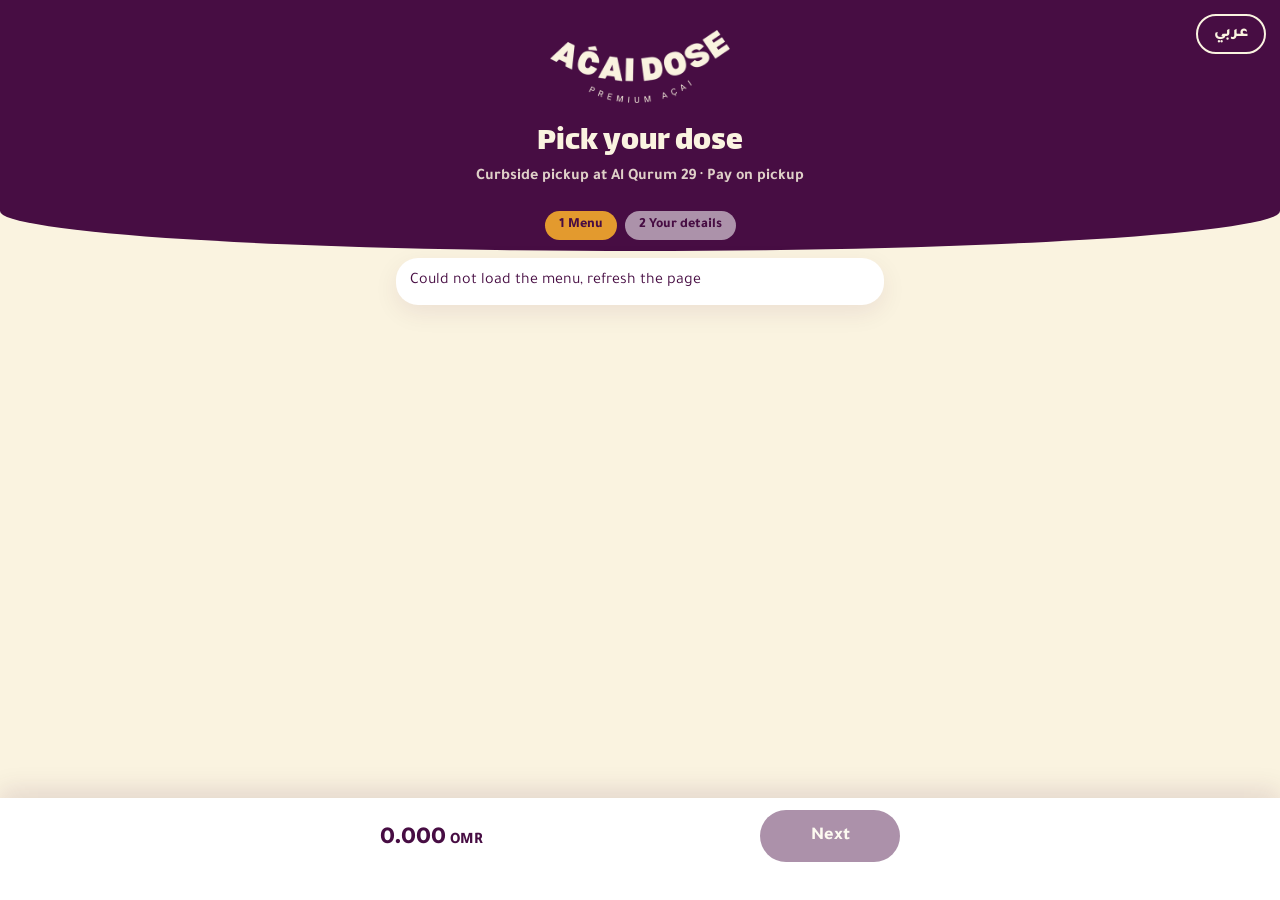
<file: index.html>
<!doctype html>
<html lang="ar" dir="rtl">
<head>
<meta charset="utf-8">
<meta name="viewport" content="width=device-width, initial-scale=1, viewport-fit=cover">
<title>أساي دوز Açaí Dose | اطلب أساي سموذي واستلم من سيارتك – القرم، مسقط</title>
<meta name="description" content="أساي دوز في القرم ٢٩، مسقط: أساي سموذي، سجنتشر، ومع الفول السوداني. اطلب من الموقع واستلم من سيارتك، والدفع عند الاستلام. Order premium açaí online in Al Qurum, Muscat and pick it up from your car.">
<link rel="canonical" href="https://order.acaiee.com/">
<meta name="robots" content="index, follow">
<meta property="og:type" content="website">
<meta property="og:site_name" content="Açaí Dose">
<meta property="og:title" content="أساي دوز | اطلب واستلم من سيارتك">
<meta property="og:description" content="أساي سموذي في القرم ٢٩، مسقط. اطلب من الموقع واستلم من سيارتك.">
<meta property="og:url" content="https://order.acaiee.com/">
<meta property="og:image" content="https://order.acaiee.com/assets/og-image.jpg">
<meta property="og:locale" content="ar_OM">
<meta name="twitter:card" content="summary_large_image">
<link rel="apple-touch-icon" href="assets/apple-touch-icon.png">
<script type="application/ld+json">{"@context": "https://schema.org", "@type": "CafeOrCoffeeShop", "name": "Açaí Dose", "alternateName": "أساي دوز", "description": "Premium açaí smoothies in Al Qurum, Muscat. Order online and pick up from your car.", "url": "https://order.acaiee.com/", "image": "https://order.acaiee.com/assets/og-image.jpg", "logo": "https://order.acaiee.com/assets/logo-purple.png", "servesCuisine": ["Açaí", "Smoothies"], "priceRange": "OMR 3–4", "currenciesAccepted": "OMR", "paymentAccepted": "Cash, Card", "address": {"@type": "PostalAddress", "addressLocality": "Al Qurum", "addressRegion": "Muscat", "addressCountry": "OM", "streetAddress": "Al Qurum 29"}, "openingHoursSpecification": [{"@type": "OpeningHoursSpecification", "dayOfWeek": ["Monday", "Tuesday", "Wednesday", "Thursday", "Friday", "Saturday", "Sunday"], "opens": "07:00", "closes": "23:59"}], "hasMap": "https://maps.app.goo.gl/YEWkdU1vi8ZtnJua8", "sameAs": ["https://instagram.com/acaidose.om", "https://acaiee.com/", "https://www.talabat.com/ar/oman/acai-dose"], "potentialAction": {"@type": "OrderAction", "target": {"@type": "EntryPoint", "urlTemplate": "https://order.acaiee.com/", "actionPlatform": ["http://schema.org/DesktopWebPlatform", "http://schema.org/MobileWebPlatform"]}, "deliveryMethod": "http://purl.org/goodrelations/v1#DeliveryModePickUp"}}</script>
<meta name="theme-color" content="#470D43">
<link rel="icon" href="assets/logo-purple.png">
<link rel="stylesheet" href="assets/app.css?v=1791732362">
<style>
body{background:var(--c)}
.hero{background:var(--p);color:var(--c);text-align:center;padding:30px 20px 64px;border-radius:0 0 50% 50% / 0 0 40px 40px}
.hero img{width:180px;max-width:56%}
.hero h1{margin:12px 0 4px;font-size:34px;line-height:1.2}
.hero p{margin:0;font-weight:700;opacity:.85}
main{position:relative;z-index:1;max-width:520px;margin:-40px auto 0;padding:0 16px 150px;display:flex;flex-direction:column;gap:16px}
.steps{display:flex;gap:8px;justify-content:center;margin-bottom:2px}
.steps span{display:flex;align-items:center;gap:6px;font-weight:800;font-size:14px;background:#fff;border-radius:999px;padding:6px 14px;opacity:.55}
.steps span.on{opacity:1;background:var(--o)}
.item{display:flex;align-items:center;gap:14px;padding:14px}
.item img{width:84px;height:110px;object-fit:contain;flex:none}
.item .info{flex:1;min-width:0}
.item .ar{font-size:23px;line-height:1.25}
.item .en{font-size:12px;font-weight:700;letter-spacing:.06em;opacity:.7;direction:ltr;text-align:right}
.item .price{margin-top:6px;font-weight:800;font-size:17px}
.qty{display:flex;align-items:center;gap:8px;flex:none}
.qty button{width:44px;height:44px;border-radius:50%;border:2px solid var(--p);background:#fff;color:var(--p);font-size:24px;font-weight:800;cursor:pointer;line-height:1}
.qty button.add{background:var(--p);color:var(--c)}
.qty span{min-width:22px;text-align:center;font-weight:800;font-size:19px}
.form{padding:20px;display:flex;flex-direction:column;gap:14px}
.row2{display:grid;grid-template-columns:repeat(2,minmax(0,1fr));gap:10px}
.phone-row{display:flex;gap:8px;direction:ltr}
.optin{display:flex;gap:12px;align-items:center;font-weight:700;font-size:16px;cursor:pointer;min-height:44px}
.optin input{width:24px;height:24px;flex:none;accent-color:var(--p)}
.phone-row span{display:flex;align-items:center;padding:0 12px;border:2px solid #e3d6bf;border-radius:16px;background:var(--c2);font-weight:800}
.phone-row input{flex:1;min-width:0;width:100%;direction:ltr;text-align:left}
.plate{direction:ltr;text-align:center;font-weight:800;letter-spacing:.08em;text-transform:uppercase}
.summary{padding:16px 18px;display:flex;flex-direction:column;gap:6px;font-weight:700}
.summary .l{display:flex;justify-content:space-between;gap:10px}
.summary button{align-self:flex-start;background:none;border:0;color:var(--p);text-decoration:underline;font-weight:800;cursor:pointer;min-height:40px;padding:0}
.info-box{padding:14px 18px;display:flex;gap:12px;align-items:flex-start;background:var(--l);border-radius:var(--r);font-weight:700;line-height:1.6}
.bar{position:fixed;left:0;right:0;bottom:0;padding:12px 16px calc(12px + env(safe-area-inset-bottom,0px));background:#fff;box-shadow:0 -8px 24px rgba(71,13,67,.12);z-index:5}
.bar .in{max-width:520px;margin:0 auto;display:flex;align-items:center;gap:12px}
.bar .tot{flex:1}
.bar .tot b{font-size:22px}
.bar .tot small{display:block;font-weight:700;opacity:.7}
.bar .btn{flex:none;min-width:140px}
.closed{padding:18px;text-align:center;font-weight:800;background:#fff3e0;border-radius:var(--r)}
.track{text-align:center;padding:28px 22px;display:flex;flex-direction:column;gap:12px;align-items:center}
.loy{width:100%;border-top:2px dashed #e3d6bf;padding-top:16px;margin-top:4px;display:flex;flex-direction:column;gap:10px;align-items:center}
.stamps{display:flex;gap:8px;justify-content:center;flex-wrap:wrap;direction:rtl}
.stamps i{width:38px;height:38px;display:flex;align-items:center;justify-content:center;font-style:normal;background:url(assets/wallet/stamp-off.png) center/contain no-repeat}
.stamps i.on{background-image:url(assets/wallet/stamp-on.png)}
.stamps i.gift{border:2px solid var(--o);border-radius:50%;background:none;color:var(--o);font-weight:800;font-size:11px}
.stamps i.gift.on{background:var(--o);color:var(--p)}
.wallet{display:inline-flex;align-items:center;justify-content:center;gap:10px;min-height:52px;padding:10px 22px;border-radius:14px;background:#000;color:#fff;font-weight:700;font-size:16px;text-decoration:none;font-family:-apple-system,'Montserrat',sans-serif}
.wa-fab{position:fixed;inset-inline-start:16px;bottom:96px;z-index:30;width:56px;height:56px;border-radius:50%;background:#25D366;color:#fff;display:flex;align-items:center;justify-content:center;box-shadow:0 8px 20px rgba(0,0,0,.18)}
.wa-fab.low{bottom:20px}
.wa-fab svg{width:30px;height:30px}
.btn.wa{background:#25D366;color:#fff;border-color:#25D366}
.item .desc{font-size:14px;font-weight:600;opacity:.75;margin-top:4px;line-height:1.5}
.item.bowl img{width:110px;height:84px}
.btn.build{min-height:48px;padding:8px 18px;font-size:16px;white-space:nowrap}
.blines{display:flex;flex-direction:column;gap:8px;padding:0 14px 14px;margin-top:-4px}
.bline{display:flex;align-items:center;gap:10px;background:var(--c);border-radius:14px;padding:8px 10px}
.bline .t{flex:1;min-width:0;font-weight:700;font-size:14px;line-height:1.4}
.bline .qty button{width:38px;height:38px;font-size:20px}
.sheet-bg{position:fixed;inset:0;z-index:50;background:rgba(40,8,38,.55);display:flex;align-items:flex-end;justify-content:center}
.sheet{background:var(--c);width:100%;max-width:560px;max-height:94vh;overflow:auto;border-radius:28px 28px 0 0;padding:16px 18px calc(18px + env(safe-area-inset-bottom,0px));box-sizing:border-box;animation:up .3s ease-out}
@keyframes up{from{transform:translateY(40px);opacity:.4}to{transform:none;opacity:1}}
.sheet h2{margin:4px 0 2px;font-size:24px}
.sheet .x{float:inline-end;width:44px;height:44px;border-radius:50%;border:0;background:#fff;color:var(--p);font-size:24px;font-weight:800;cursor:pointer}
.chips{display:grid;grid-template-columns:minmax(0,1fr);gap:8px}
.chip{min-height:52px;border-radius:16px;border:2px solid #e3d6bf;background:#fff;color:var(--p);font-weight:800;font-size:16px;cursor:pointer;display:flex;align-items:center;justify-content:space-between;gap:6px;padding:8px 12px;font-family:inherit;text-align:start}
.chip small{font-weight:700;opacity:.7;font-size:13px}
.chipw{display:flex;gap:6px}
.chipw .chip{flex:1;min-width:0}
.chip .cnt{background:var(--o);color:var(--p);border-radius:999px;padding:0 8px;font-size:14px}
.chip .cnt:empty{display:none}
.minus{flex:none;width:44px;border-radius:14px;border:2px solid var(--p);background:#fff;color:var(--p);font-size:22px;font-weight:800;cursor:pointer}
.chip[aria-pressed="true"]{background:var(--p);color:var(--c);border-color:var(--p)}
.sheet .total{display:flex;justify-content:space-between;align-items:center;font-weight:800;font-size:18px;margin:14px 2px 10px}
.preview{background:var(--o);color:var(--p);text-align:center;font-weight:800;padding:10px 14px}
.best{display:inline-block;background:var(--o);color:var(--p);border-radius:99px;padding:3px 10px;font-size:12px;font-weight:800;margin-bottom:6px}
.card.top{outline:3px solid var(--o)}
.was{text-decoration:line-through;opacity:.5;font-weight:600;font-size:14px;margin-inline-start:6px}
.promo{background:var(--p);color:var(--o);border-radius:18px;padding:12px 16px;text-align:center;font-weight:800;font-size:17px;margin-bottom:12px}
.freebox{background:var(--o);color:var(--p);border-radius:14px;padding:10px 16px;font-weight:800}
.track .num{font-family:'Montserrat',sans-serif;font-weight:800;font-size:68px;line-height:1}
.prog{display:flex;width:100%;gap:6px;margin:6px 0}
.prog div{flex:1;text-align:center;font-size:13px;font-weight:800;opacity:.45}
.prog div i{display:block;height:8px;border-radius:4px;background:#e8dcc6;margin-bottom:6px}
.prog div.on{opacity:1}
.prog div.on i{background:var(--o)}
.prog div.done i{background:var(--ok)}
.st{font-size:22px}
.here{width:100%;min-height:64px;font-size:20px}
.lang{position:absolute;top:14px;inset-inline-end:14px;min-height:40px;padding:6px 16px;border-radius:999px;border:2px solid var(--c);background:transparent;color:var(--c);font-weight:800;cursor:pointer;font-family:"Tajawal","Montserrat",sans-serif}
.mycard{position:absolute;top:14px;inset-inline-start:14px;min-height:40px;padding:8px 16px;border-radius:999px;background:var(--o);color:var(--p);font-weight:800;text-decoration:none;display:inline-flex;align-items:center}
.lang:focus-visible{outline:3px solid var(--o);outline-offset:2px}
</style>
<script>
/* Shows the reason instead of a blank page when a script fails (e.g. an old device browser). */
(function(){var shown=false;function show(t){if(shown)return;shown=true;var d=document.createElement('div');d.style.cssText='position:fixed;inset:auto 12px 12px 12px;z-index:99999;background:#470D43;color:#FAF3E0;padding:14px 16px;border-radius:14px;font:15px/1.5 system-ui,sans-serif;direction:ltr;text-align:left';d.innerHTML='<b>Page could not start.</b><br>'+String(t).replace(/</g,'&lt;')+'<br><small>'+navigator.userAgent.replace(/</g,'&lt;')+'</small>';(document.body||document.documentElement).appendChild(d);}
window.addEventListener('error',function(e){show(e.message||'Script error')});window.addEventListener('unhandledrejection',function(e){show((e.reason&&e.reason.message)||e.reason)});
setTimeout(function(){if(!window.__appStarted)show('The page script did not run. Update Android System WebView / Chrome on this device.')},6000);})();
</script>
</head>
<body>
<header class="hero" style="position:relative">
  <button class="lang" id="lang" type="button">English</button>
  <a class="mycard hidden" id="mycard" href="#" data-t="myCard"></a>
  <img src="assets/logo-cream.png" alt="Açaí Dose">
  <h1 class="lal" id="htitle" data-t="pick"></h1>
  <p data-t="sub"></p>
</header>

<main id="main">
  <div class="steps" id="steps"><span class="on" id="s1" data-t="s1"></span><span id="s2" data-t="s2"></span></div>
  <div id="closed" class="closed hidden" data-t="closed"></div>

  <section id="step1">
    <div id="menu" style="display:flex;flex-direction:column;gap:12px">
      <div class="card item" style="justify-content:center;min-height:120px" data-t="loading"></div>
    </div>
  </section>

  <section id="step2" class="hidden">
    <div class="card summary" id="summary"></div>
    <form id="form" class="card form" novalidate style="margin-top:14px">
      <div class="row2">
        <div class="field"><label for="car" data-t="car"></label><input id="car" class="plate" maxlength="20" autocomplete="off" placeholder="12345 A" required></div>
        <div class="field"><label for="cardesc" data-t="cardesc"></label><input id="cardesc" maxlength="40" data-ph="cardescPh"></div>
      </div>
      <div class="field"><label for="name" data-t="name"></label><input id="name" autocomplete="name" maxlength="60" required></div>
      <div class="field"><label for="phone" data-t="phone"></label>
        <div class="phone-row"><span>+968</span><input id="phone" type="tel" inputmode="numeric" autocomplete="tel-national" maxlength="8" placeholder="9XXXXXXX" required></div>
      </div>
      <div class="field"><label for="time" data-t="time"></label><select id="time"></select></div>
      <div class="field"><label for="notes" data-t="notes"></label><textarea id="notes" maxlength="300" data-ph="notesPh"></textarea></div>
      <label class="optin"><input type="checkbox" id="offers"><span data-t="offers"></span></label>
    </form>
    <div class="info-box" style="margin-top:14px">
      <svg width="26" height="26" viewBox="0 0 24 24" fill="none" stroke="currentColor" stroke-width="2" stroke-linecap="round" stroke-linejoin="round" aria-hidden="true" style="flex:none;margin-top:2px"><path d="M12 22s7-6.2 7-12a7 7 0 1 0-14 0c0 5.8 7 12 7 12z"/><circle cx="12" cy="10" r="2.6"/></svg>
      <div><span data-t="howto"></span> <a href="https://maps.app.goo.gl/YEWkdU1vi8ZtnJua8" target="_blank" rel="noopener" style="color:var(--p)" data-t="map"></a></div>
    </div>
  </section>
</main>

<div class="bar" id="bar">
  <div class="in">
    <button class="btn ghost hidden" id="back" type="button" style="min-width:auto" data-t="back"></button>
    <div class="tot"><small id="count"></small><b id="total" class="mon">0.000</b> <span style="font-weight:800" data-t="omr"></span></div>
    <button class="btn" id="next" type="button" disabled></button>
  </div>
  <div class="err" id="err" role="alert" style="max-width:520px;margin:6px auto 0;text-align:center"></div>
</div>

<script type="module">
import { api, $, esc, money, arNum } from './assets/common.js?v=1791732362';
window.__appStarted = true;
(async () => {

const T = {
  ar: {
    pick: 'اختار دوزك', details: 'بيانات الاستلام', yours: 'طلبك', sub: 'استلام من سيارتك في القرم ٢٩ · الدفع عند الاستلام',
    s1: '١ المنيو', s2: '٢ بياناتك', closed: 'المحل مسكر الحين. نفتح من ٧ الصبح لين ١٢ الليل.', loading: 'يحمّل المنيو…',
    car: 'رقم السيارة', cardesc: 'نوع ولون السيارة', cardescPh: 'مثلاً: لاندكروزر أبيض', name: 'الاسم', phone: 'رقم الجوال',
    time: 'وقت الاستلام', notes: 'ملاحظات (اختياري)', notesPh: 'مثلاً: بدون ثلج', offers: 'أبي توصلني عروض أساي دوز على الواتساب',
    howto: 'توقف قدام المحل في القرم ٢٩ واضغط "وصلت"، ونجيب لك الطلب لين سيارتك.', map: 'الموقع في الخريطة',
    back: 'رجوع', next: 'التالي', send: 'أرسل الطلب', sending: 'يرسل…', omr: 'ر.ع', edit: 'عدّل الطلب',
    build: 'اصنع باولك', from: 'يبدأ من', tops: 'اختار الإضافات', baseBowl: 'باول أساي', addTo: t => `أضف للطلب · ${t}`, items: n => `${arNum(n)} ${n === 1 ? 'صنف' : 'أصناف'}`,
    preview: 'صفحة معاينة · الطلب مقفل هني', previewNo: 'هذي صفحة معاينة بس، الطلب منها مقفل', best: 'الأكثر مبيعاً',
    none: 'ما اخترت شي', cups: n => `${arNum(n)} ${n === 1 ? 'كوب' : n === 2 ? 'كوبين' : 'أكواب'}`,
    asap: 'بأسرع وقت (١٥ – ٢٠ دقيقة)', am: 'ص', pm: 'م', add: 'أضف', less: 'نقّص',
    eCar: 'اكتب رقم السيارة', eName: 'اكتب اسمك', ePhone: 'اكتب رقم جوال عماني من ٨ أرقام', eClosed: 'المحل مسكر الحين',
    eMany: 'طلبات كثيرة من نفس الجهاز، انتظر شوي', eFail: 'ما قدرنا نرسل الطلب، جرب مرة ثانية', eMenu: 'ما قدرنا نحمّل المنيو، حدّث الصفحة',
    yourNo: 'رقم طلبك', carL: 'السيارة', amount: 'المبلغ', payOn: 'تدفعه عند الاستلام',
    st: { new: 'وصلنا طلبك، بنبدأ فيه الحين', preparing: 'طلبك يتحضر', ready: 'طلبك جاهز!', done: 'استلمت طلبك، بالعافية', cancelled: 'انلغى الطلب. تواصل معنا لو في شي' },
    steps: ['استلمنا', 'يتحضر', 'جاهز', 'استلمته'], here: 'وصلت عند المحل', told: 'بلّغناهم إنك وصلت، جايين لك',
    wa: 'كلمنا واتساب', waHi: 'Hi Açaí Dose 👋', waOrder: r => `Hi Açaí Dose 👋 About my order ${r}`,
    shop: 'موقع المحل', again: 'طلب جديد', switchTo: 'English', num: arNum,
    myCard: 'بطاقتي', loyT: 'بطاقة الولاء', freeTag: 'مجاني', loyLeft: n => `باقي لك ${arNum(n)} ${n === 1 ? 'كوب' : n === 2 ? 'كوبين' : 'أكواب'} وتاخذ كوب مجاني`,
    loyLeftO: n => `باقي لك ${arNum(n)} ${n === 1 ? 'طلب' : n === 2 ? 'طلبين' : 'طلبات'} وتاخذ كوب مجاني`,
    loyFree: n => n > 1 ? `عندك ${arNum(n)} أكواب مجانية، تنخصم في طلباتك الجاية` : 'عندك كوب مجاني ينخصم تلقائياً في طلبك الجاي',
    loyNote: 'الختم ينحط أول ما تستلم وتدفع', usedFree: d => `انخصم كوبك المجاني (−${d})`, addWallet: 'أضف إلى Apple Wallet', addGWallet: 'أضف إلى Google Wallet', openCard: 'افتح بطاقتي',
  },
  en: {
    pick: 'Pick your dose', details: 'Pickup details', yours: 'Your order', sub: 'Curbside pickup at Al Qurum 29 · Pay on pickup',
    s1: '1 Menu', s2: '2 Your details', closed: 'We are closed now. Open daily 7 AM – 12 AM.', loading: 'Loading menu…',
    car: 'Car plate number', cardesc: 'Car model & color', cardescPh: 'e.g. White Land Cruiser', name: 'Name', phone: 'Mobile number',
    time: 'Pickup time', notes: 'Notes (optional)', notesPh: 'e.g. No ice', offers: 'Send me Açaí Dose offers on WhatsApp',
    howto: 'Park in front of our shop in Al Qurum 29 and tap "I\'m here". We\'ll bring your order to your car.', map: 'Open in Maps',
    back: 'Back', next: 'Next', send: 'Place order', sending: 'Sending…', omr: 'OMR', edit: 'Edit order',
    build: 'Build yours', from: 'From', tops: 'Pick your toppings', baseBowl: 'Açaí bowl', addTo: t => `Add to order · ${t}`, items: n => `${n} ${n === 1 ? 'item' : 'items'}`,
    preview: 'Preview page · ordering is off here', previewNo: 'This is only a preview, ordering is off here', best: 'Best seller',
    none: 'Nothing selected', cups: n => `${n} ${n === 1 ? 'cup' : 'cups'}`,
    asap: 'As soon as possible (15 – 20 min)', am: 'AM', pm: 'PM', add: 'Add', less: 'Remove one',
    eCar: 'Enter your car plate number', eName: 'Enter your name', ePhone: 'Enter an 8-digit Omani mobile number', eClosed: 'We are closed now',
    eMany: 'Too many orders from this device, please wait a bit', eFail: 'Could not send your order, please try again', eMenu: 'Could not load the menu, refresh the page',
    yourNo: 'Your order number', carL: 'Car', amount: 'Amount', payOn: 'pay on pickup',
    st: { new: 'Order received, starting now', preparing: 'Your order is being prepared', ready: 'Your order is ready!', done: 'Order picked up. Enjoy!', cancelled: 'Order cancelled. Contact us if needed' },
    steps: ['Received', 'Preparing', 'Ready', 'Picked up'], here: "I'm here", told: "We know you're here, coming out now",
    wa: 'WhatsApp us', waHi: 'Hi Açaí Dose 👋', waOrder: r => `Hi Açaí Dose 👋 About my order ${r}`,
    shop: 'Shop location', again: 'New order', switchTo: 'عربي', num: n => String(n),
    myCard: 'My card', loyT: 'Loyalty card', freeTag: 'FREE', loyLeft: n => `${n} more ${n === 1 ? 'cup' : 'cups'} to a free one`,
    loyLeftO: n => `${n} more ${n === 1 ? 'order' : 'orders'} to a free cup`,
    loyFree: n => n > 1 ? `You have ${n} free cups, taken off your next orders` : 'You have a free cup, taken off your next order automatically',
    loyNote: 'Stamps are added when you pick up and pay', usedFree: d => `Free cup applied (−${d})`, addWallet: 'Add to Apple Wallet', addGWallet: 'Add to Google Wallet', openCard: 'Open my card',
  },
};

const store = {
  get(k) { try { return localStorage.getItem(k); } catch { return null; } },
  set(k, v) { try { localStorage.setItem(k, v); } catch { /* private mode */ } },
  del(k) { try { localStorage.removeItem(k); } catch { /* ignore */ } },
};
let lang = store.get('ad_lang') || ((navigator.language || '').toLowerCase().startsWith('ar') ? 'ar' : 'en');
let L = T[lang];
const cart = new Map();   // key -> { pid, qty, tops: [topping ids] }
const PREVIEW = new URLSearchParams(location.search).has('preview');
let toppings = [];
let products = [], step = 1, trackToken = null, shopWa = '';
const WA_ICON = '<svg viewBox="0 0 24 24" fill="currentColor" aria-hidden="true"><path d="M12 2a10 10 0 0 0-8.6 15.1L2 22l5-1.3A10 10 0 1 0 12 2zm0 18.2a8.2 8.2 0 0 1-4.2-1.2l-.3-.2-3 .8.8-2.9-.2-.3A8.2 8.2 0 1 1 12 20.2zm4.5-6.1c-.2-.1-1.5-.7-1.7-.8-.2-.1-.4-.1-.6.1l-.8 1c-.1.2-.3.2-.5.1a6.7 6.7 0 0 1-3.3-2.9c-.3-.4.2-.4.7-1.3.1-.2 0-.3 0-.4l-.8-1.8c-.2-.5-.4-.4-.6-.4h-.5a1 1 0 0 0-.7.3 3 3 0 0 0-.9 2.2 5.2 5.2 0 0 0 1.1 2.8 11.9 11.9 0 0 0 4.6 4c1.7.7 2.4.8 3.2.7.5-.1 1.5-.6 1.7-1.2.2-.6.2-1.1.2-1.2-.1-.1-.3-.2-.5-.3z"/></svg>';
const waLink = text => `https://wa.me/${shopWa.replace(/\D/g, '')}?text=${encodeURIComponent(text)}`;
function showWaFab() {
  if (!shopWa) return;
  let a = $('#wafab');
  if (!a) { a = document.createElement('a'); a.id = 'wafab'; a.className = 'wa-fab'; a.target = '_blank'; a.rel = 'noopener'; a.innerHTML = WA_ICON; document.body.appendChild(a); }
  a.href = waLink(L.waHi); a.setAttribute('aria-label', L.wa); a.title = L.wa;
  a.classList.toggle('low', !$('#bar'));
}

function applyLang() {
  L = T[lang];
  if (typeof showWaFab === 'function' && shopWa) showWaFab();
  document.documentElement.lang = lang;
  document.documentElement.dir = lang === 'ar' ? 'rtl' : 'ltr';
  document.querySelectorAll('[data-t]').forEach(el => { const v = L[el.dataset.t]; if (typeof v === 'string') el.textContent = v; });
  document.querySelectorAll('[data-ph]').forEach(el => { el.placeholder = L[el.dataset.ph]; });
  $('#lang').textContent = L.switchTo;
  const card = store.get('ad_card');
  if (card && /^[a-f0-9]{32}$/.test(card)) { $('#mycard').href = 'card.html?c=' + card; $('#mycard').classList.remove('hidden'); }
  document.title = lang === 'ar' ? 'أساي دوز Açaí Dose | اطلب أساي سموذي واستلم من سيارتك – القرم، مسقط' : 'Açaí Dose | Order açaí online, curbside pickup in Al Qurum, Muscat';
  if (trackToken) return;
  const t = $('#time').value; buildTimes(); if (t) $('#time').value = t;
  if (products.length) render();
  goStep(step, true);
}
$('#lang').onclick = () => { lang = lang === 'ar' ? 'en' : 'ar'; store.set('ad_lang', lang); applyLang(); if (trackToken) tick(); };

function buildTimes() {
  const sel = $('#time'), now = new Date(), opts = [];
  if (now.getHours() >= 7) opts.push(['ASAP', L.asap]);
  const t = new Date(now); t.setMinutes(Math.ceil((t.getMinutes() + 30) / 15) * 15, 0, 0);
  if (t.getHours() < 7) t.setHours(7, 0, 0, 0);
  while (t.getDate() === now.getDate() && opts.length < 40) {
    const hh = t.getHours(), mm = String(t.getMinutes()).padStart(2, '0');
    opts.push([`${String(hh).padStart(2, '0')}:${mm}`, L.num(`${((hh + 11) % 12) + 1}:${mm}`) + ' ' + (hh < 12 ? L.am : L.pm)]);
    t.setMinutes(t.getMinutes() + 15);
  }
  sel.innerHTML = opts.map(([v, l]) => `<option value="${v}">${l}</option>`).join('');
  $('#closed').classList.toggle('hidden', opts.length > 0);
  return opts.length > 0;
}
const isOpen = () => $('#time').options.length > 0;
const pname = p => lang === 'ar' ? p.name_ar : p.name_en;

const prod = id => products.find(p => p.id === id);
const pdesc = p => (lang === 'ar' ? p.desc_ar : p.desc_en) || '';
const topById = id => toppings.find(t => t.id === id);
const lineUnit = l => (prod(l.pid) ? prod(l.pid).price : 0) + l.tops.reduce((a, id) => a + (topById(id) ? topById(id).price : 0), 0);
const lineName = l => {
  const p = prod(l.pid); if (!p) return '';
  const cnt = {}; l.tops.forEach(id => { cnt[id] = (cnt[id] || 0) + 1; });
  const names = Object.keys(cnt).map(Number).sort((a, b) => a - b).map(id => [topById(id), cnt[id]]).filter(([t]) => t)
    .map(([t, c]) => (lang === 'ar' ? t.name_ar : t.name_en) + (c > 1 ? ' ×' + L.num(c) : ''));
  return pname(p) + (names.length ? ` (${names.join(lang === 'ar' ? '، ' : ', ')})` : '');
};
const qtyBtns = (key, q, label) => `<div class="qty">
  ${q ? `<button type="button" data-key="${key}" data-d="-1" aria-label="${L.less} ${esc(label)}">−</button><span aria-live="polite">${L.num(q)}</span>` : ''}
  <button type="button" class="add" data-key="${key}" data-d="1" aria-label="${L.add} ${esc(label)}">+</button></div>`;

function render() {
  $('#menu').innerHTML = products.map(p => {
    const main = lang === 'ar' ? `<div class="ar lal">${esc(p.name_ar)}</div><div class="en mon">${esc(p.name_en)}</div>`
                               : `<div class="ar mon" style="font-weight:800;font-size:19px">${esc(p.name_en)}</div><div class="en" dir="rtl">${esc(p.name_ar)}</div>`;
    const desc = pdesc(p) ? `<div class="desc">${esc(pdesc(p))}</div>` : '';
    const isBowl = p.kind === 'bowl' || p.kind === 'build';
    if (p.kind === 'build') {
      const lines = [...cart.entries()].filter(([, l]) => l.pid === p.id);
      return `<div class="card"><div class="item bowl">
        ${p.img && !/^bowl/.test(p.img) ? `<img src="assets/${esc(p.img)}" alt="">` : ''}
        <div class="info">${main}${desc}<div class="price">${L.from} <span class="mon">${money(p.price)}</span> ${L.omr}${p.was ? ` <span class="was mon">${money(p.was)}</span>` : ''}</div></div></div>
        <div style="padding:0 14px 14px"><button type="button" class="btn orange build" data-build="${p.id}" style="width:100%">${L.build}</button></div>
        ${lines.length ? `<div class="blines">${lines.map(([k, l]) => `<div class="bline"><div class="t">${esc(lineName(l))}<br><span class="mon">${money(lineUnit(l))}</span> ${L.omr}</div>${qtyBtns(k, l.qty, lineName(l))}</div>`).join('')}</div>` : ''}
      </div>`;
    }
    const key = String(p.id), q = cart.get(key) ? cart.get(key).qty : 0;
    return `<div class="card item${isBowl ? ' bowl' : ''}${p.best ? ' top' : ''}">
      ${p.secret ? `<div aria-hidden="true" style="width:96px;height:120px;flex:none;border-radius:18px;background:#470D43;color:#FFC229;display:flex;align-items:center;justify-content:center;font-size:64px;font-weight:900;font-family:serif">?</div>` : isBowl && (!p.img || /^bowl/.test(p.img)) ? '' : `<img src="assets/${esc(p.img || 'cup-smoothie.png')}" alt="">`}
      <div class="info">${p.best ? `<div class="best">★ ${L.best}</div>` : ''}${main}${desc}<div class="price"><span class="mon">${money(p.price)}</span> ${L.omr}${p.was ? ` <span class="was mon">${money(p.was)}</span>` : ''}</div></div>
      ${qtyBtns(key, q, pname(p))}</div>`;
  }).join('');
  let n = 0, tot = 0, bowls = false;
  for (const l of cart.values()) { n += l.qty; tot += l.qty * lineUnit(l); const p = prod(l.pid); if (p && p.kind !== 'cup') bowls = true; }
  $('#total').textContent = money(tot);
  $('#count').textContent = n ? (bowls ? L.items(n) : L.cups(n)) : L.none;
  $('#next').disabled = n === 0 || !isOpen() || PREVIEW;
}

// ---------- build your bowl ----------
function openBuilder(pid) {
  const p = prod(pid); if (!p) return;
  const picked = new Map();   // topping id -> how many (1 to 3)
  const bg = document.createElement('div');
  bg.className = 'sheet-bg';
  bg.innerHTML = `<div class="sheet" role="dialog" aria-modal="true" aria-labelledby="bt">
    <button type="button" class="x" aria-label="×">×</button>
    <h2 id="bt" class="lal">${esc(pname(p))}</h2>
    <div style="font-weight:700;opacity:.75">${L.tops}</div>
    <div class="chips">${toppings.map(t => `<div class="chipw"><button type="button" class="chip" data-t="${t.id}" aria-pressed="false"><span>${esc(lang === 'ar' ? t.name_ar : t.name_en)}</span><small class="mon">${t.price > 0 ? '+' + money(t.price) : ''}</small><b class="cnt"></b></button><button type="button" class="minus hidden" data-m="${t.id}" aria-label="${L.less} ${esc(lang === 'ar' ? t.name_ar : t.name_en)}">−</button></div>`).join('')}</div>
    <div class="total"><span>${L.baseBowl} <span class="mon">${money(p.price)}</span></span><span><span class="mon" id="btot"></span> ${L.omr}</span></div>
    <button type="button" class="btn" id="badd" style="width:100%"></button>
  </div>`;
  document.body.appendChild(bg);
  document.body.style.overflow = 'hidden';
  const sum = () => p.price + [...picked].reduce((a, [id, c]) => a + (topById(id) ? topById(id).price * c : 0), 0);
  const upd = () => { bg.querySelector('#btot').textContent = money(sum()); bg.querySelector('#badd').textContent = L.addTo(money(sum()) + ' ' + L.omr); };
  const close = () => { bg.remove(); document.body.style.overflow = ''; };
  bg.querySelector('.x').onclick = close;
  bg.addEventListener('click', e => { if (e.target === bg) close(); });
  const show = id => {
    const n = picked.get(id) || 0;
    const chip = bg.querySelector(`.chip[data-t="${id}"]`);
    chip.setAttribute('aria-pressed', String(n > 0));
    chip.querySelector('.cnt').textContent = n > 1 ? '×' + L.num(n) : '';
    bg.querySelector(`.minus[data-m="${id}"]`).classList.toggle('hidden', n === 0);
    upd();
  };
  bg.querySelector('.chips').addEventListener('click', e => {
    const m = e.target.closest('.minus');
    if (m) { const id = +m.dataset.m, n = (picked.get(id) || 0) - 1; n > 0 ? picked.set(id, n) : picked.delete(id); return show(id); }
    const c = e.target.closest('.chip'); if (!c) return;
    const id = +c.dataset.t, n = Math.min(3, (picked.get(id) || 0) + 1);
    picked.set(id, n); show(id);
  });
  bg.querySelector('#badd').onclick = () => {
    const tops = [...picked].flatMap(([id, c]) => Array(c).fill(id)).sort((a, b) => a - b), key = `${pid}:${tops.join('.')}`;
    const cur = cart.get(key); cart.set(key, { pid, qty: Math.min(20, (cur ? cur.qty : 0) + 1), tops });
    close(); render();
  };
  upd();
}

function goStep(s, quiet) {
  step = s;
  $('#step1').classList.toggle('hidden', s !== 1);
  $('#step2').classList.toggle('hidden', s !== 2);
  $('#s1').classList.toggle('on', s === 1); $('#s2').classList.toggle('on', s === 2);
  $('#back').classList.toggle('hidden', s !== 2);
  $('#next').textContent = s === 1 ? L.next : L.send;
  $('#htitle').textContent = s === 1 ? L.pick : L.details;
  if (!quiet) $('#err').textContent = '';
  if (s === 2) {
    $('#summary').innerHTML = [...cart.values()].map(l =>
      `<div class="l"><span>${L.num(l.qty)}× ${esc(lineName(l))}</span><span class="mon">${money(l.qty * lineUnit(l))}</span></div>`).join('')
      + `<button type="button" id="edit">${L.edit}</button>`;
    $('#edit').onclick = () => goStep(1);
    if (!quiet) {
      for (const k of ['name', 'phone', 'car', 'cardesc']) { const v = store.get('ad_' + k); if (v && !$('#' + k).value) $('#' + k).value = v; }
      if (store.get('ad_offers')) $('#offers').checked = true;
      setTimeout(() => ($('#car').value ? $('#name') : $('#car')).focus(), 50);
    }
  }
  if (!quiet) window.scrollTo({ top: 0, behavior: 'smooth' });
}

$('#menu').addEventListener('click', e => {
  const bb = e.target.closest('button[data-build]'); if (bb) return openBuilder(+bb.dataset.build);
  const b = e.target.closest('button[data-key]'); if (!b) return;
  const key = b.dataset.key, cur = cart.get(key) || { pid: +key.split(':')[0], qty: 0, tops: [] };
  const q = Math.max(0, Math.min(20, cur.qty + +b.dataset.d));
  q ? cart.set(key, { ...cur, qty: q }) : cart.delete(key);
  render();
});
$('#phone').addEventListener('input', e => { e.target.value = e.target.value.replace(/\D/g, '').slice(0, 8); });
$('#back').onclick = () => goStep(1);

$('#next').addEventListener('click', async () => {
  if (PREVIEW) { $('#err').textContent = L.previewNo; return; }
  if (step === 1) return goStep(2);
  const err = $('#err'); err.textContent = '';
  const car = $('#car').value.trim(), name = $('#name').value.trim(), phone = $('#phone').value.trim();
  if (!car) { err.textContent = L.eCar; $('#car').focus(); return; }
  if (name.length < 2) { err.textContent = L.eName; $('#name').focus(); return; }
  if (!/^[279]\d{7}$/.test(phone)) { err.textContent = L.ePhone; $('#phone').focus(); return; }
  if (!isOpen()) { err.textContent = L.eClosed; return; }
  const btn = $('#next'); btn.disabled = true; btn.textContent = L.sending;
  try {
    const r = await api('place_order', {
      name, phone: '+968' + phone, car_plate: car.toUpperCase(), car_desc: $('#cardesc').value.trim(),
      pickup: $('#time').value, notes: $('#notes').value, offers: $('#offers').checked, items: [...cart.values()].map(l => ({ product_id: l.pid, qty: l.qty, toppings: l.tops })),
    });
    store.set('ad_name', name); store.set('ad_phone', phone); store.set('ad_car', car); store.set('ad_cardesc', $('#cardesc').value.trim());
    store.set('ad_track', r.token); if (r.card) store.set('ad_card', r.card); store.set('ad_offers', $('#offers').checked ? '1' : '');
    showTrack(r.token);
  } catch (ex) {
    err.textContent = ex.message === 'too_many' ? L.eMany : ex.message === 'closed' ? L.eClosed : L.eFail;
    btn.disabled = false; btn.textContent = L.send;
  }
});

// ---------- loyalty ----------
function loyaltyBox(l) {
  const dots = Array.from({ length: l.need }, (_, i) => `<i class="${l.free > 0 || i < l.stamps ? 'on' : ''}"></i>`).join('')
    + `<i class="gift ${l.free > 0 ? 'on' : ''}">${L.freeTag}</i>`;
  const left = l.need - l.stamps;
  const msg = l.free > 0 ? L.loyFree(l.free) : (l.unit === 'order' ? L.loyLeftO(left) : L.loyLeft(left));
  const ios = /iPhone|iPad|iPod/.test(navigator.userAgent) || (navigator.platform === 'MacIntel' && navigator.maxTouchPoints > 1);
  return `<div class="loy">
    <div class="lal" style="font-size:22px">${L.loyT}</div>
    <div class="stamps" aria-label="${esc(msg)}">${dots}</div>
    <div style="font-weight:800">${msg}</div>
    <div style="font-size:14px;opacity:.75;font-weight:700">${L.loyNote}</div>
    ${l.gwallet && !ios ? `<a class="wallet" href="api/gwallet.php?c=${esc(l.card)}"><svg width="22" height="22" viewBox="0 0 24 24" fill="none" stroke="currentColor" stroke-width="2" aria-hidden="true"><rect x="3" y="5" width="18" height="15" rx="3"/><path d="M3 10h18M16 14h2"/></svg>${L.addGWallet}</a>` : ''}
    ${l.wallet && ios ? `<a class="wallet" href="api/wallet.php?c=${esc(l.card)}"><svg width="22" height="22" viewBox="0 0 24 24" fill="none" stroke="currentColor" stroke-width="2" aria-hidden="true"><rect x="3" y="5" width="18" height="15" rx="3"/><path d="M3 10h18M16 14h2"/></svg>${L.addWallet}</a>` : ''}
    <a class="btn ghost small" href="card.html?c=${esc(l.card)}">${L.openCard}</a>
  </div>`;
}

// ---------- order tracking ----------
const ST = ['new', 'preparing', 'ready', 'done'];
let trackTimer = null;

async function tick() {
  let o;
  try { o = await api('track', undefined, { t: trackToken }); }
  catch (ex) { if (ex.message === 'not_found') { store.del('ad_track'); location.reload(); } return; }
  if (!o.today) store.del('ad_track');
  $('#htitle').textContent = L.yours;
  const idx = ST.indexOf(o.status);
  $('#track').innerHTML = `
    <div style="font-weight:700">${L.yourNo}</div>
    <div class="num" dir="ltr">#${esc(o.ref)}</div>
    <div class="st lal">${L.st[o.status]}</div>
    ${o.status !== 'cancelled' ? `<div class="prog">${L.steps.map((l, i) =>
      `<div class="${i < idx ? 'done on' : i === idx ? 'on' : ''}"><i></i>${l}</div>`).join('')}</div>` : ''}
    ${o.free_cups ? `<div class="freebox">${L.usedFree(money(o.discount))}</div>` : ''}
    <div style="font-weight:700;line-height:1.7">${L.carL}: <b dir="ltr" style="unicode-bidi:isolate">${esc(o.car_plate || '')}</b><br>${L.amount}: <span class="mon">${money(o.total)}</span> ${L.omr}, ${L.payOn}</div>
    ${['new', 'preparing', 'ready'].includes(o.status) ? (o.arrived
      ? `<div class="btn here" style="background:var(--ok)" role="status">${L.told}</div>`
      : `<button class="btn orange here" id="here" type="button">${L.here}</button>`) : ''}
    ${shopWa ? `<a class="btn wa" href="${esc(waLink(L.waOrder('#' + o.ref)))}" target="_blank" rel="noopener">${L.wa}</a>` : ''}
    <a class="btn ghost" href="https://maps.app.goo.gl/YEWkdU1vi8ZtnJua8" target="_blank" rel="noopener">${L.shop}</a>
    ${['done', 'cancelled'].includes(o.status) ? `<button class="btn" id="again" type="button">${L.again}</button>` : ''}
    ${o.loyalty && o.loyalty.on ? loyaltyBox(o.loyalty) : ''}`;
  if (o.loyalty && o.loyalty.card) store.set('ad_card', o.loyalty.card);
  const here = $('#here');
  if (here) here.addEventListener('click', async e => {
    e.target.disabled = true;
    try { await api('arrived', { t: trackToken }); tick(); } catch { e.target.disabled = false; }
  });
  const again = $('#again');
  if (again) again.addEventListener('click', () => { store.del('ad_track'); location.reload(); });
  if (['done', 'cancelled'].includes(o.status)) { clearInterval(trackTimer); store.del('ad_track'); }
}

function showTrack(token) {
  trackToken = token;
  const bar = $('#bar'); if (bar) bar.remove();
  const steps = $('#steps'); if (steps) steps.remove();
  $('#htitle').textContent = L.yours;
  $('#main').innerHTML = `<div class="card track" id="track" aria-live="polite">…</div>`;
  showWaFab();
  tick(); trackTimer = setInterval(tick, 6000);
  window.scrollTo({ top: 0 });
}

(async () => {
  applyLang();
  api('shop_info').then(r => {
    shopWa = (r && r.whatsapp) || ''; showWaFab();
    if (r && r.promo && !document.querySelector('.promo')) {
      const b = document.createElement('div'); b.className = 'promo';
      b.textContent = lang === 'ar' ? r.promo.ar : r.promo.en;
      $('#step1').prepend(b);
    }
  }).catch(() => {});
  // Tracking link sent by the shop (…/?t=<token>) opens that order even after the page was closed
  const fromLink = new URLSearchParams(location.search).get('t');
  if (fromLink && /^[a-f0-9]{32}$/.test(fromLink)) { store.set('ad_track', fromLink); history.replaceState(null, '', location.pathname); }
  const saved = store.get('ad_track');
  if (saved && /^[a-f0-9]{32}$/.test(saved)) return showTrack(saved);
  if (PREVIEW) { const bar = document.createElement('div'); bar.className = 'preview'; bar.textContent = L.preview; document.body.prepend(bar); }
  try {
    const [m, t] = await Promise.all([api('menu', undefined, PREVIEW ? { preview: '1' } : {}), api('toppings').catch(() => [])]);
    products = [...m.filter(p => p.best), ...m.filter(p => !p.best)]; toppings = Array.isArray(t) ? t : [];
  }
  catch { $('#menu').innerHTML = `<div class="card item">${L.eMenu}</div>`; return; }
  render();
})();

})();
</script>
</body>
</html>
</file>
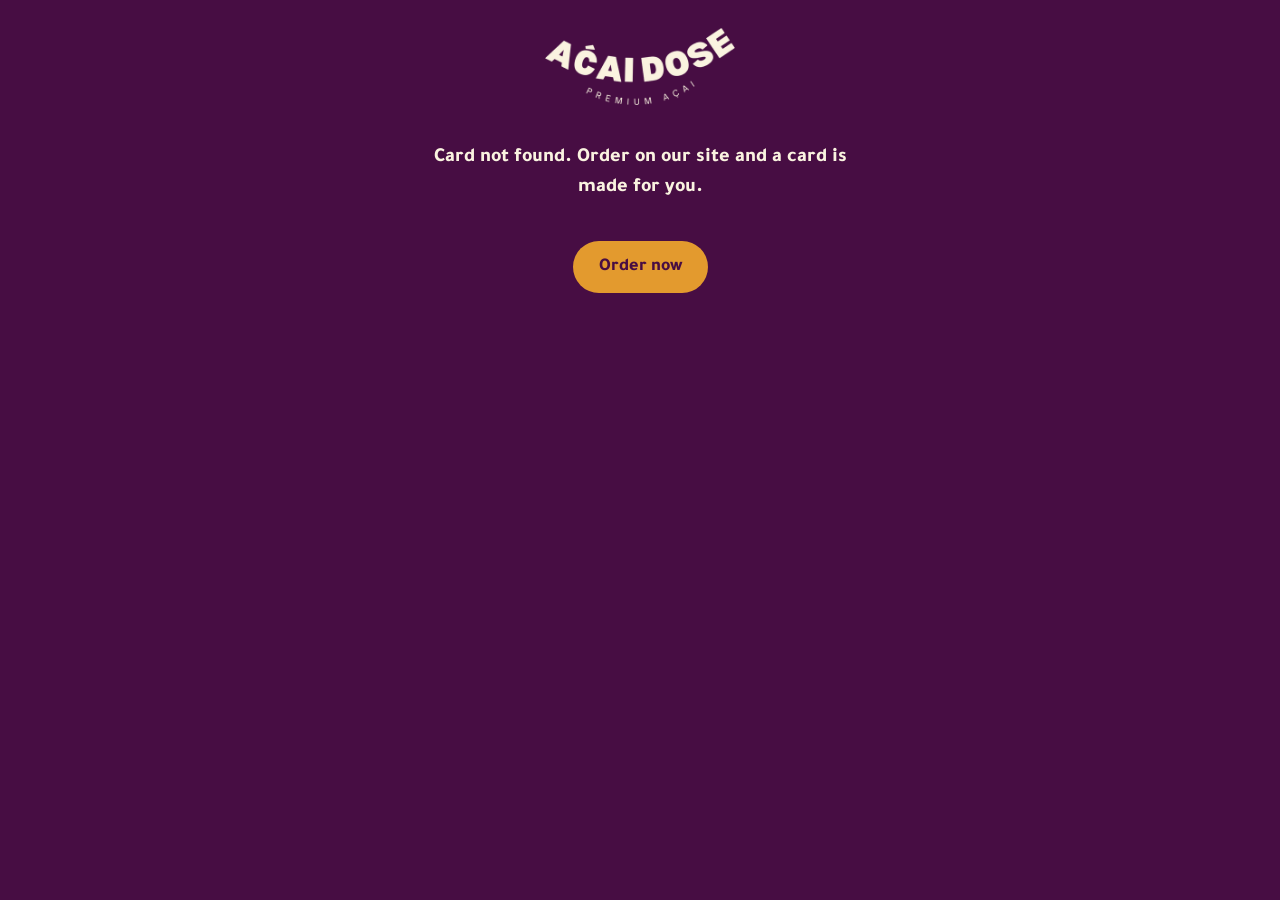
<file: card.html>
<!doctype html>
<html lang="ar" dir="rtl">
<head>
<meta charset="utf-8">
<meta name="viewport" content="width=device-width, initial-scale=1, viewport-fit=cover">
<title>بطاقة الولاء | Açaí Dose</title>
<meta name="theme-color" content="#470D43">
<meta name="robots" content="noindex">
<link rel="icon" href="assets/logo-purple.png">
<link rel="apple-touch-icon" href="assets/apple-touch-icon.png">
<link rel="stylesheet" href="assets/app.css?v=1791732362">
<style>
html,body{background:var(--p)}
body{color:var(--c);min-height:100vh}
main{max-width:480px;margin:0 auto;padding:28px 18px 40px;display:flex;flex-direction:column;gap:18px;align-items:center;text-align:center}
.logo{width:190px}
.pass{width:100%;background:var(--p2);border-radius:28px;padding:24px 18px;display:flex;flex-direction:column;gap:16px;align-items:center;box-shadow:0 12px 30px rgba(0,0,0,.25)}
.pass h1{margin:0;font-size:34px}
.who{font-weight:700;color:var(--l)}
.stamps{display:grid;grid-template-columns:repeat(3,64px);gap:14px;justify-content:center;direction:rtl;background:var(--c);border-radius:22px;padding:16px 22px}
.stamps i{width:64px;height:64px;display:flex;align-items:center;justify-content:center;font-style:normal;background:url(assets/wallet/stamp-off.png) center/contain no-repeat}
.stamps i.on{background-image:url(assets/wallet/stamp-on.png)}
.stamps i.gift{border:3px solid var(--o);border-radius:50%;background:none;color:var(--o);font-weight:800;font-size:15px}
.stamps i.gift.on{background:var(--o);color:var(--p)}
.msg{font-weight:800;font-size:20px;line-height:1.5}
.free{background:var(--o);color:var(--p);border-radius:16px;padding:12px 18px;font-weight:800;font-size:18px}
.wallet{display:inline-flex;align-items:center;justify-content:center;gap:10px;min-height:54px;padding:10px 24px;border-radius:14px;background:#000;color:#fff;font-weight:700;font-size:17px;text-decoration:none;font-family:-apple-system,'Montserrat',sans-serif;border:1px solid #444}
.how{font-weight:600;line-height:1.7;opacity:.85;font-size:15px}
.btn.cream{background:var(--c);color:var(--p);border-color:var(--c)}
.lang{align-self:flex-end;min-height:40px;padding:6px 16px;border-radius:999px;border:2px solid var(--c);background:transparent;color:var(--c);font-weight:800;cursor:pointer}
</style>
<script>
(function(){var s=false;function show(t){if(s)return;s=true;var d=document.createElement('div');d.style.cssText='position:fixed;inset:auto 12px 12px 12px;z-index:99999;background:#FAF3E0;color:#470D43;padding:14px 16px;border-radius:14px;font:15px/1.5 system-ui,sans-serif';d.textContent='Page could not start: '+t;(document.body||document.documentElement).appendChild(d);}
window.addEventListener('error',function(e){show(e.message||'Script error')});setTimeout(function(){if(!window.__appStarted)show('Please update your browser.')},6000);})();
</script>
</head>
<body>
<main id="main"><p>…</p></main>
<script type="module">
import { api, $, esc, arNum } from './assets/common.js?v=1791732362';
window.__appStarted = true;
(async () => {
const T = {
  ar: { t: 'بطاقة الولاء', of: (a, b) => `${arNum(a)} من ${arNum(b)}`, free: 'مجاني', left: (n, u) => `باقي لك ${arNum(n)} ${u === 'order' ? (n === 1 ? 'طلب' : n === 2 ? 'طلبين' : 'طلبات') : (n === 1 ? 'كوب' : n === 2 ? 'كوبين' : 'أكواب')} وتاخذ كوب مجاني`,
    has: n => n > 1 ? `عندك ${arNum(n)} أكواب مجانية` : 'عندك كوب مجاني!', hasSub: 'ينخصم تلقائياً لما تطلب من موقعنا بنفس الرقم',
    how: (n, u) => `كل ${u === 'order' ? 'طلب' : 'كوب'} تطلبه من موقعنا وتستلمه = ختم. كل ${arNum(n)} أختام = كوب مجاني.`, linked: d => `مربوطة برقم ينتهي بـ ${d}`,
    wallet: 'أضف إلى Apple Wallet', gwallet: 'أضف إلى Google Wallet', order: 'اطلب الحين', missing: 'ما لقينا البطاقة. اطلب من موقعنا وتنعمل لك بطاقة تلقائياً.', sw: 'English' },
  en: { t: 'Loyalty card', of: (a, b) => `${a} of ${b}`, free: 'FREE', left: (n, u) => `${n} more ${u === 'order' ? (n === 1 ? 'order' : 'orders') : (n === 1 ? 'cup' : 'cups')} to a free cup`,
    has: n => n > 1 ? `You have ${n} free cups` : 'You have a free cup!', hasSub: 'Taken off automatically when you order on our site with this number',
    how: (n, u) => `Every ${u === 'order' ? 'order' : 'cup'} you order on our site and pick up = 1 stamp. ${n} stamps = 1 free cup.`, linked: d => `Linked to the number ending ${d}`,
    wallet: 'Add to Apple Wallet', gwallet: 'Add to Google Wallet', order: 'Order now', missing: 'Card not found. Order on our site and a card is made for you.', sw: 'عربي' },
};
const ls = { get: k => { try { return localStorage.getItem(k); } catch { return null; } }, set: (k, v) => { try { localStorage.setItem(k, v); } catch { /* private */ } } };
let lang = ls.get('ad_lang') || ((navigator.language || 'ar').startsWith('ar') ? 'ar' : 'en');
const c = new URLSearchParams(location.search).get('c') || ls.get('ad_card') || '';
let data = null;
if (/^[a-f0-9]{32}$/.test(c)) { try { data = await api('card', undefined, { c }); ls.set('ad_card', c); } catch { data = null; } }

function draw() {
  const L = T[lang];
  document.documentElement.lang = lang; document.documentElement.dir = lang === 'ar' ? 'rtl' : 'ltr';
  const main = $('#main');
  if (!data) {
    main.innerHTML = `<img class="logo" src="assets/logo-cream.png" alt="Açaí Dose"><p class="msg">${L.missing}</p><a class="btn orange" href="./">${L.order}</a>`;
    return;
  }
  const ios = /iPhone|iPad|iPod/.test(navigator.userAgent) || (navigator.platform === 'MacIntel' && navigator.maxTouchPoints > 1);
  const full = data.free > 0;
  const dots = Array.from({ length: data.need }, (_, i) => `<i class="${full || i < data.stamps ? 'on' : ''}"></i>`).join('') + `<i class="gift ${full ? 'on' : ''}">${L.free}</i>`;
  main.innerHTML = `
    <button class="lang" id="lang" type="button">${L.sw}</button>
    <img class="logo" src="assets/logo-cream.png" alt="Açaí Dose">
    <section class="pass" aria-label="${L.t}">
      <h1 class="lal">${L.t}</h1>
      ${data.name ? `<div class="who">${esc(data.name)}</div>` : ''}
      <div class="stamps" style="grid-template-columns:repeat(${Math.min(data.need + 1, 3)},64px)">${dots}</div>
      <div class="msg">${full ? '' : L.of(data.stamps, data.need)}</div>
      ${full ? `<div class="free">${L.has(data.free)}<div style="font-size:14px;font-weight:700;margin-top:4px">${L.hasSub}</div></div>` : `<div class="msg" style="font-size:17px">${L.left(data.need - data.stamps, data.unit)}</div>`}
    </section>
    ${data.gwallet && !ios ? `<a class="wallet" href="api/gwallet.php?c=${esc(data.card)}"><svg width="22" height="22" viewBox="0 0 24 24" fill="none" stroke="currentColor" stroke-width="2" aria-hidden="true"><rect x="3" y="5" width="18" height="15" rx="3"/><path d="M3 10h18M16 14h2"/></svg>${L.gwallet}</a>` : ''}
    ${data.wallet && ios ? `<a class="wallet" href="api/wallet.php?c=${esc(data.card)}"><svg width="24" height="24" viewBox="0 0 24 24" fill="none" stroke="currentColor" stroke-width="2" aria-hidden="true"><rect x="3" y="5" width="18" height="15" rx="3"/><path d="M3 10h18M16 14h2"/></svg>${L.wallet}</a>` : ''}
    <a class="btn cream" href="./">${L.order}</a>
    <p class="how">${L.how(data.need, data.unit)}<br>${L.linked(lang === 'ar' ? arNum(data.phone_tail) : data.phone_tail)}</p>`;
  $('#lang').onclick = () => { lang = lang === 'ar' ? 'en' : 'ar'; ls.set('ad_lang', lang); draw(); };
}
draw();
})();
</script>
</body>
</html>
</file>
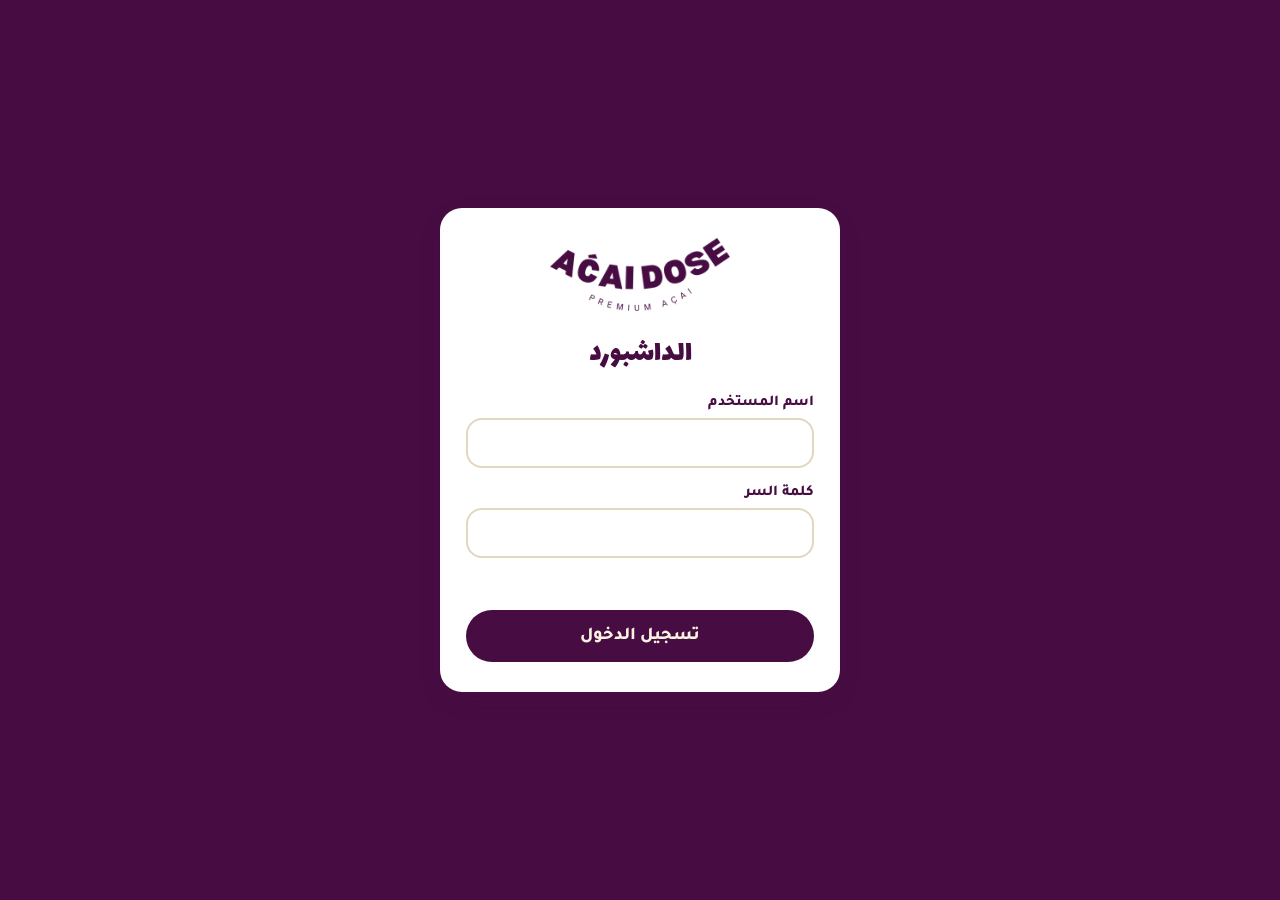
<file: dashboard.html>
<!doctype html>
<html lang="ar" dir="rtl">
<head>
<meta charset="utf-8">
<meta name="robots" content="noindex, nofollow">
<meta name="viewport" content="width=device-width, initial-scale=1, viewport-fit=cover">
<title>الداشبورد | Açaí Dose</title>
<meta name="theme-color" content="#470D43">
<link rel="icon" href="assets/logo-purple.png">
<link rel="manifest" href="dashboard.webmanifest">
<link rel="apple-touch-icon" href="assets/apple-touch-icon.png">
<meta name="apple-mobile-web-app-capable" content="yes">
<meta name="mobile-web-app-capable" content="yes">
<meta name="apple-mobile-web-app-title" content="Açaí Dose">
<meta name="apple-mobile-web-app-status-bar-style" content="black-translucent">
<link rel="stylesheet" href="assets/app.css?v=1794150000">
<script>/* Karak Dose (under /karak/): charcoal and white, its own logo */if(/^\/karak(\/|$)/.test(location.pathname)){document.documentElement.classList.add('karak');var kfix=function(){document.querySelectorAll('img[src*="logo-cream"],img[src*="logo-purple"]').forEach(function(i){i.src=i.getAttribute('src').indexOf('logo-cream')>=0?'assets/karak/logo-white.png':'assets/karak/logo-dark.png';i.alt='Karak Dose'});var m=document.querySelector('meta[name=theme-color]');if(m)m.content='#393939';if(/Açaí Dose/.test(document.title))document.title=document.title.replace(/Açaí Dose/g,'Karak Dose')};new MutationObserver(kfix).observe(document.documentElement,{subtree:true,childList:true});addEventListener('DOMContentLoaded',kfix)}</script>
<style>
body{background:var(--c2)}
.shell{display:flex;min-height:100vh}
.side{flex:none;width:250px;background:var(--p);color:var(--c);display:flex;flex-direction:column;gap:18px;padding:22px 16px;position:sticky;top:0;height:100vh;overflow-y:auto}
.side .top{display:flex;justify-content:center}
.side .logo{height:46px;width:auto;margin:4px 0 8px}
.tabs{display:flex;flex-direction:column;gap:4px}
.tabs button{display:flex;align-items:center;gap:12px;min-height:48px;padding:10px 14px;border-radius:14px;border:0;background:transparent;color:var(--c);font-weight:800;font-size:16px;cursor:pointer;text-align:right}
.tabs button svg{flex:none;opacity:.8}
.tabs button:hover{background:rgba(250,243,224,.08)}
.tabs button[aria-selected="true"]{background:var(--c);color:var(--p)}
.tabs button[aria-selected="true"] svg{opacity:1}
.side .links{margin-top:auto;display:flex;flex-direction:column;gap:8px;border-top:1px solid rgba(250,243,224,.15);padding-top:14px}
.side .links a,.side .links button{display:flex;align-items:center;gap:10px;min-height:44px;padding:8px 12px;border-radius:12px;color:var(--l);text-decoration:none;font-weight:700;background:none;border:0;cursor:pointer;font-size:15px}
.side .links a:hover,.side .links button:hover{background:rgba(250,243,224,.08);color:var(--c)}
.side .who{font-size:13px;opacity:.6;padding:0 12px}
.main{flex:1;min-width:0;padding:26px 30px 40px}
.main-in{max-width:1180px;margin:0 auto}
.head{display:flex;align-items:flex-end;justify-content:space-between;gap:14px;flex-wrap:wrap;margin-bottom:20px}
.head h1{margin:0;font-size:38px;line-height:1}
.period{display:flex;gap:8px;flex-wrap:wrap;align-items:center}
.seg{display:flex;background:#fff;border-radius:999px;padding:4px;gap:2px;box-shadow:0 4px 14px rgba(71,13,67,.06);overflow-x:auto;max-width:100%}
.seg button{flex:none;min-height:40px;padding:6px 14px;border-radius:999px;border:0;background:none;font-weight:800;cursor:pointer;font-size:14px;color:var(--p)}
.seg button[aria-pressed="true"]{background:var(--p);color:var(--c)}
.dates{display:flex;gap:6px;align-items:center;background:#fff;border-radius:999px;padding:4px 10px;box-shadow:0 4px 14px rgba(71,13,67,.06)}
.dates input{border:0;background:none;min-height:40px;font-weight:700;font-size:14px;color:var(--p);font-family:'Montserrat',sans-serif}
.dates span{opacity:.5;font-weight:800}
@media (max-width:900px){
  .shell{display:block}
  .side{width:auto;height:auto;position:sticky;top:0;z-index:5;padding:10px 12px 8px;gap:8px;flex-direction:column}
  .side .logo{height:34px;margin:0}
  .side .top{display:flex;align-items:center;justify-content:space-between}
  .tabs{flex-direction:row;overflow-x:auto;gap:6px;padding-bottom:4px;scrollbar-width:none}
  .tabs button{flex:none;min-height:42px;padding:8px 14px;font-size:14px;border:1px solid rgba(250,243,224,.25)}
  .tabs button svg{display:none}
  .side .links{display:none}
  .side .top .mlinks{display:flex}
  .main{padding:16px 14px 30px}
  .head h1{font-size:30px}
}
.side .mlinks{display:none;gap:6px}
.side .mlinks a,.side .mlinks button{min-height:38px;padding:6px 12px;border-radius:999px;border:1px solid rgba(250,243,224,.4);color:var(--c);text-decoration:none;font-weight:700;font-size:13px;background:none;display:inline-flex;align-items:center}
/* summary */
.grid4{display:grid;grid-template-columns:repeat(4,minmax(0,1fr));gap:14px}
@media (max-width:1100px){.grid4{grid-template-columns:repeat(2,minmax(0,1fr))}}
@media (max-width:520px){.grid4{grid-template-columns:repeat(2,minmax(0,1fr));gap:10px}.stat{padding:14px}.stat .v{font-size:22px}.stat .s{font-size:12px}.hero .v{font-size:38px}}
.hero{grid-column:span 2;background:var(--p);color:var(--c);padding:22px 24px;display:flex;flex-direction:column;gap:10px}

.hero .l{font-weight:800;opacity:.8}
.hero .v{font-family:'Montserrat',sans-serif;font-weight:800;font-size:46px;line-height:1;direction:ltr;text-align:right}
.hero .v small{font-size:18px;opacity:.7}
.hero.neg .v{color:#ffb4b4}
.flow{display:flex;height:12px;border-radius:999px;overflow:hidden;background:rgba(250,243,224,.15)}
.flow i{display:block;height:100%}
.legend{display:flex;gap:14px;flex-wrap:wrap;font-size:13px;font-weight:700;opacity:.9}
.legend b{display:inline-block;width:10px;height:10px;border-radius:3px;margin-inline-end:6px;vertical-align:middle}
.stat{padding:18px 20px;display:flex;flex-direction:column;gap:6px}
.stat .l{font-weight:800;font-size:14px;opacity:.7;display:flex;align-items:center;gap:8px}
.stat .v{font-family:'Montserrat',sans-serif;font-weight:800;font-size:30px;direction:ltr;text-align:right}
.stat .s{font-size:13px;font-weight:700;opacity:.6}
.share{height:6px;border-radius:999px;background:var(--c2);overflow:hidden;margin-top:4px}
.share i{display:block;height:100%;background:var(--o);border-radius:999px}
.sec{display:flex;align-items:baseline;justify-content:space-between;gap:10px;margin:30px 4px 12px}
.sec h3{margin:0}
.sec small{font-weight:700;opacity:.6}
.paygrid{display:grid;grid-template-columns:repeat(auto-fill,minmax(200px,1fr));gap:12px}
.pay{padding:16px 18px;display:flex;flex-direction:column;gap:8px}
.pay .top{display:flex;justify-content:space-between;align-items:center;font-weight:800;font-size:17px}
.pay .tag{font-size:12px;font-weight:800;padding:3px 10px;border-radius:999px;background:var(--c2)}
.pay .tag.t{background:#fde9c8}
.pay .net{font-family:'Montserrat',sans-serif;font-weight:800;font-size:26px;direction:ltr;text-align:right}
.pay .row{display:flex;justify-content:space-between;font-size:13px;font-weight:700;opacity:.7}
.pay .row span:last-child{font-family:'Montserrat',sans-serif;direction:ltr}
.chart{padding:18px 18px 12px}
.chart .plot{display:flex;align-items:flex-end;gap:6px;height:200px;border-bottom:2px solid var(--c2);overflow-x:auto;padding-top:22px}
.chart .b{flex:1 0 24px;display:flex;flex-direction:column;align-items:center;justify-content:flex-end;height:100%;position:relative}
.chart .b i{display:block;width:100%;max-width:36px;background:var(--p);border-radius:8px 8px 2px 2px;min-height:2px}
.chart .b.today i{background:var(--o)}
.chart .b em{font-style:normal;font-family:'Montserrat',sans-serif;font-size:10px;font-weight:700;opacity:.75;margin-bottom:4px;white-space:nowrap}
.chart .days{display:flex;gap:6px;margin-top:6px;overflow:hidden}
.chart .days span{flex:1 0 24px;text-align:center;font-size:11px;font-weight:700;opacity:.6}
.topp{padding:8px 18px}
.topp .r{display:grid;grid-template-columns:minmax(0,1.4fr) minmax(0,2fr) 48px;gap:12px;align-items:center;padding:12px 0;border-bottom:1px solid #f3eadb}
.topp .r:last-child{border-bottom:0}
.topp .bar{height:12px;border-radius:999px;background:var(--c2);overflow:hidden}
.topp .bar i{display:block;height:100%;background:var(--p);border-radius:999px}
.topp .q{font-family:'Montserrat',sans-serif;font-weight:800;text-align:left}
.kpis{display:grid;grid-template-columns:repeat(auto-fit,minmax(170px,1fr));gap:12px}
.kpi{padding:16px 18px}
.kpi .l{font-weight:800;font-size:15px;opacity:.75}
.kpi .v{font-family:'Montserrat',sans-serif;font-weight:800;font-size:28px;margin-top:6px;direction:ltr;text-align:right}
.kpi .s{font-size:13px;font-weight:700;opacity:.65;margin-top:2px}
.kpi.net{background:var(--p);color:var(--c)}
.kpi.neg .v{color:var(--bad)}
.kpi.net.neg .v{color:#ffb4b4}
h3{margin:22px 4px 10px;font-size:24px}
.tbl-wrap{overflow-x:auto}
table{width:100%;border-collapse:collapse;background:#fff;border-radius:var(--r);overflow:hidden;font-size:16px}
th,td{padding:12px 14px;text-align:right;border-bottom:1px solid #f0e6d4;white-space:nowrap}
th{background:var(--c);font-weight:800;font-size:14px}
td.num{font-family:'Montserrat',sans-serif;font-weight:700;direction:ltr;text-align:right}
tfoot td{font-weight:800;background:var(--c)}
.del{background:none;border:0;color:var(--bad);font-weight:800;cursor:pointer;min-height:40px;padding:0 8px}
.formrow{padding:18px;display:grid;grid-template-columns:repeat(auto-fit,minmax(160px,1fr));gap:12px;align-items:end}
.bars{display:flex;align-items:flex-end;gap:6px;height:180px;padding:16px;overflow-x:auto}
.bars .b{flex:1 0 22px;display:flex;flex-direction:column;align-items:center;justify-content:flex-end;gap:4px;height:100%}
.bars .b i{display:block;width:100%;max-width:34px;background:var(--p);border-radius:8px 8px 3px 3px;min-height:3px}
.bars .b small{font-size:11px;font-weight:700;opacity:.7}
.empty{padding:20px;text-align:center;font-weight:700;opacity:.6}
.pill{display:inline-block;padding:2px 10px;border-radius:999px;font-size:13px;font-weight:800;background:var(--c2)}
.ok{color:var(--ok);font-weight:800}
</style>
<script>
/* Shows the reason instead of a blank page when a script fails (e.g. an old device browser). */
(function(){var shown=false;function show(t){if(shown)return;shown=true;var d=document.createElement('div');d.style.cssText='position:fixed;inset:auto 12px 12px 12px;z-index:99999;background:#470D43;color:#FAF3E0;padding:14px 16px;border-radius:14px;font:15px/1.5 system-ui,sans-serif;direction:ltr;text-align:left';d.innerHTML='<b>Page could not start.</b><br>'+String(t).replace(/</g,'&lt;')+'<br><small>'+navigator.userAgent.replace(/</g,'&lt;')+'</small>';(document.body||document.documentElement).appendChild(d);}
window.addEventListener('error',function(e){show(e.message||'Script error')});window.addEventListener('unhandledrejection',function(e){show((e.reason&&e.reason.message)||e.reason)});
setTimeout(function(){if(!window.__appStarted)show('The page script did not run. Update Android System WebView / Chrome on this device.')},6000);})();
</script>
</head>
<body>
<div id="app"></div>
<script type="module">
import { api, msg, $, $$, esc, money, ymd, requireLogin, logout } from './assets/common.js?v=1791732362';
window.__appStarted = true;
(async () => {
const app = $('#app');

const me = await requireLogin(app, 'الداشبورد');
if (me.role !== 'owner') { location.href = 'screen.html'; throw 0; }

const CH = { talabat: 'طلبات', snoonu: 'سنونو', khedmah: 'خدمة' };   // replaced at start by this shop's apps (Karak Dose also has TM Done)
const CATS = /^\/karak(\/|$)/.test(location.pathname)
  ? ['مواد خام', 'خبز ومعجنات', 'أكواب وتغليف', 'رواتب', 'إيجار', 'كهرباء وماء وغاز', 'مواد تنظيف', 'مواصلات', 'تسويق وإعلانات', 'صيانة', 'معدات وأجهزة (مرة وحدة)', 'أخرى']
  : ['مواد خام (آساي وفواكه)', 'أكواب وتغليف', 'رواتب', 'إيجار', 'كهرباء وماء', 'مواد تنظيف', 'مواصلات', 'تسويق وإعلانات', 'صيانة', 'معدات وأجهزة (مرة وحدة)', 'أخرى'];
const PAID = { cash: 'كاش المحل', bank: 'من عندي (تحويل)', custody: 'من العهدة' };
// Kinds that invoice lines are sorted into (also usable by hand)
CATS.push(...['حليب', 'أجبان وألبان', 'شاي', 'هيل وبهارات', 'سكر وعسل', 'قهوة وكاكاو', 'بيض', 'طحين', 'زيوت', 'صلصات وأجبان دهن', 'لحوم ودجاج', 'خضار', 'أساي', 'فواكه', 'توبينق ومكسرات', 'بروتين', 'مشروبات غازية وعصائر', 'ماء وثلج', 'سناكات ونودلز', 'غاز'].filter(c => !CATS.includes(c)));

app.innerHTML = `
<div class="shell">
<aside class="side">
  <div class="top"><img class="logo" src="assets/logo-cream.png" alt="Açaí Dose">
    <div class="mlinks"><a href="screen.html">الطلبات</a><a href="pos.html">الكاشير</a><button type="button" data-out>خروج</button></div></div>
  <nav class="tabs" role="tablist" aria-label="أقسام الداش بورد">
    <button role="tab" aria-selected="true" data-t="sum"><svg width="20" height="20" viewBox="0 0 24 24" fill="none" stroke="currentColor" stroke-width="2" stroke-linecap="round" stroke-linejoin="round" aria-hidden="true"><path d="M4 20V10M10 20V4M16 20v-7M22 20H2"/></svg><span>الملخص</span></button>
    <button role="tab" aria-selected="false" data-t="apps"><svg width="20" height="20" viewBox="0 0 24 24" fill="none" stroke="currentColor" stroke-width="2" stroke-linecap="round" stroke-linejoin="round" aria-hidden="true"><rect x="3" y="3" width="7" height="7" rx="2"/><rect x="14" y="3" width="7" height="7" rx="2"/><rect x="3" y="14" width="7" height="7" rx="2"/><rect x="14" y="14" width="7" height="7" rx="2"/></svg><span>إدخال يدوي للتطبيقات</span></button>
    <button role="tab" aria-selected="false" data-t="exp"><svg width="20" height="20" viewBox="0 0 24 24" fill="none" stroke="currentColor" stroke-width="2" stroke-linecap="round" stroke-linejoin="round" aria-hidden="true"><path d="M12 2v20M17 6H9.5a3.5 3.5 0 0 0 0 7h5a3.5 3.5 0 0 1 0 7H6"/></svg><span>المصاريف</span></button>
    <button role="tab" aria-selected="false" data-t="inv"><svg width="20" height="20" viewBox="0 0 24 24" fill="none" stroke="currentColor" stroke-width="2" stroke-linecap="round" stroke-linejoin="round" aria-hidden="true"><path d="M14 2H6a2 2 0 0 0-2 2v16a2 2 0 0 0 2 2h12a2 2 0 0 0 2-2V8z"/><path d="M14 2v6h6M8 13h8M8 17h5"/></svg><span>الفواتير</span></button>
    <button role="tab" aria-selected="false" data-t="cost"><svg width="20" height="20" viewBox="0 0 24 24" fill="none" stroke="currentColor" stroke-width="2" stroke-linecap="round" stroke-linejoin="round" aria-hidden="true"><path d="M3 7h18M6 7v12a2 2 0 0 0 2 2h8a2 2 0 0 0 2-2V7M9 7V4h6v3M10 11v6M14 11v6"/></svg><span>التكلفة والمخزون</span></button>
    <button role="tab" aria-selected="false" data-t="orders"><svg width="20" height="20" viewBox="0 0 24 24" fill="none" stroke="currentColor" stroke-width="2" stroke-linecap="round" stroke-linejoin="round" aria-hidden="true"><path d="M6 3h12v18l-3-2-3 2-3-2-3 2z"/><path d="M9 8h6M9 12h6"/></svg><span>كل الطلبات</span></button>
    <button role="tab" aria-selected="false" data-t="cust"><svg width="20" height="20" viewBox="0 0 24 24" fill="none" stroke="currentColor" stroke-width="2" stroke-linecap="round" stroke-linejoin="round" aria-hidden="true"><circle cx="9" cy="8" r="4"/><path d="M2 21c0-4 3-6 7-6s7 2 7 6M16 4a4 4 0 0 1 0 8M22 21c0-3-2-5-4-5.5"/></svg><span>العملاء</span></button>
    <button role="tab" aria-selected="false" data-t="data"><svg width="20" height="20" viewBox="0 0 24 24" fill="none" stroke="currentColor" stroke-width="2" stroke-linecap="round" stroke-linejoin="round" aria-hidden="true"><path d="M12 3v12M7 10l5 5 5-5M4 21h16"/></svg><span>استيراد وتصفير</span></button>
    <button role="tab" aria-selected="false" data-t="set"><svg width="20" height="20" viewBox="0 0 24 24" fill="none" stroke="currentColor" stroke-width="2" stroke-linecap="round" stroke-linejoin="round" aria-hidden="true"><circle cx="12" cy="12" r="3"/><path d="M19.4 15a1.7 1.7 0 0 0 .3 1.8l.1.1a2 2 0 1 1-2.8 2.8l-.1-.1a1.7 1.7 0 0 0-1.8-.3 1.7 1.7 0 0 0-1 1.5V21a2 2 0 1 1-4 0v-.1a1.7 1.7 0 0 0-1.1-1.5 1.7 1.7 0 0 0-1.8.3l-.1.1a2 2 0 1 1-2.8-2.8l.1-.1a1.7 1.7 0 0 0 .3-1.8 1.7 1.7 0 0 0-1.5-1H3a2 2 0 1 1 0-4h.1a1.7 1.7 0 0 0 1.5-1.1 1.7 1.7 0 0 0-.3-1.8l-.1-.1a2 2 0 1 1 2.8-2.8l.1.1a1.7 1.7 0 0 0 1.8.3H9a1.7 1.7 0 0 0 1-1.5V3a2 2 0 1 1 4 0v.1a1.7 1.7 0 0 0 1 1.5 1.7 1.7 0 0 0 1.8-.3l.1-.1a2 2 0 1 1 2.8 2.8l-.1.1a1.7 1.7 0 0 0-.3 1.8V9a1.7 1.7 0 0 0 1.5 1H21a2 2 0 1 1 0 4h-.1a1.7 1.7 0 0 0-1.5 1z"/></svg><span>الإعدادات</span></button>
  </nav>
  <div class="links">
    <a href="screen.html"><svg width="18" height="18" viewBox="0 0 24 24" fill="none" stroke="currentColor" stroke-width="2" aria-hidden="true"><rect x="3" y="4" width="18" height="13" rx="2"/><path d="M8 21h8M12 17v4"/></svg>شاشة الطلبات</a>
    <a href="pos.html"><svg width="18" height="18" viewBox="0 0 24 24" fill="none" stroke="currentColor" stroke-width="2" aria-hidden="true"><rect x="4" y="3" width="16" height="18" rx="2"/><path d="M8 7h8M8 11h2M14 11h2M8 15h2M14 15h2"/></svg>الكاشير</a>
    <button type="button" data-out><svg width="18" height="18" viewBox="0 0 24 24" fill="none" stroke="currentColor" stroke-width="2" aria-hidden="true"><path d="M15 3h4a2 2 0 0 1 2 2v14a2 2 0 0 1-2 2h-4M10 17l-5-5 5-5M5 12h12"/></svg>خروج</button>
    <div class="who" dir="ltr">${esc(me.username)}</div>
  </div>
</aside>
<main class="main"><div class="main-in">
  <div class="head">
    <h1 class="lal" id="ptitle">الملخص</h1>
    <div class="period" id="period">
      <div class="seg" role="group" aria-label="الفترة">
        <button type="button" data-p="today" aria-pressed="true">اليوم</button>
        <button type="button" data-p="yest" aria-pressed="false">أمس</button>
        <button type="button" data-p="week" aria-pressed="false">٧ أيام</button>
        <button type="button" data-p="month" aria-pressed="false">هذا الشهر</button>
        <button type="button" data-p="last" aria-pressed="false">الشهر الماضي</button>
      </div>
      <div class="dates"><input type="date" id="pf" aria-label="من"><span>←</span><input type="date" id="pt" aria-label="إلى"></div>
    </div>
  </div>

  <section data-panel="sum"></section>
  <section data-panel="apps" class="hidden"></section>
  <section data-panel="exp" class="hidden"></section>
  <section data-panel="orders" class="hidden"></section>
  <section data-panel="inv" class="hidden"></section>
  <section data-panel="cost" class="hidden"></section>
  <section data-panel="cust" class="hidden"></section>
  <section data-panel="data" class="hidden"></section>
  <section data-panel="set" class="hidden"></section>
</div></main>
</div>`;

document.querySelectorAll('[data-out]').forEach(b => { b.onclick = logout; });

// ---------- state ----------
let tab = 'sum';
let from, to;   // yyyy-mm-dd inclusive
let commissions = { talabat: 0, snoonu: 0, khedmah: 0 };

function setPeriod(p) {
  const d = new Date(); const t = ymd(d);
  if (p === 'today') { from = to = t; }
  if (p === 'yest') { d.setDate(d.getDate() - 1); from = to = ymd(d); }
  if (p === 'week') { to = t; d.setDate(d.getDate() - 6); from = ymd(d); }
  if (p === 'month') { to = t; from = t.slice(0, 8) + '01'; }
  if (p === 'last') { const s = new Date(d.getFullYear(), d.getMonth() - 1, 1), e = new Date(d.getFullYear(), d.getMonth(), 0); from = ymd(s); to = ymd(e); }
  $('#pf').value = from; $('#pt').value = to;
  $$('#period button[data-p]').forEach(b => b.setAttribute('aria-pressed', b.dataset.p === p));
  refresh();
}
$('#period').addEventListener('click', e => { const b = e.target.closest('button[data-p]'); if (b) setPeriod(b.dataset.p); });
['#pf', '#pt'].forEach(s => $(s).addEventListener('change', () => {
  from = $('#pf').value || from; to = $('#pt').value || to; if (from > to) [from, to] = [to, from];
  $$('#period button[data-p]').forEach(b => b.setAttribute('aria-pressed', 'false')); refresh();
}));

$('.tabs').addEventListener('click', e => {
  const b = e.target.closest('button[data-t]'); if (!b) return;
  tab = b.dataset.t;
  $('#ptitle').textContent = b.textContent.trim();
  $$('.tabs button').forEach(x => x.setAttribute('aria-selected', x === b));
  $$('section[data-panel]').forEach(s => s.classList.toggle('hidden', s.dataset.panel !== tab));
  $('#period').classList.toggle('hidden', tab === 'set' || tab === 'data' || tab === 'cust');
  refresh();
});

const days = () => { const out = []; for (let d = new Date(from + 'T00:00:00'); ymd(d) <= to; d.setDate(d.getDate() + 1)) out.push(ymd(d)); return out; };

async function fetchAll() {
  try { return await api('range', undefined, { from, to }); }
  catch (ex) { if (ex.message === 'login_required') location.reload(); return { orders: [], apps: [], exps: [] }; }
}

async function refresh() {
  if (tab === 'set') return drawSettings();
  if (tab === 'data') return drawData();
  if (tab === 'cust') return drawCustomers();
  if (tab === 'cost') return drawCost();
  if (tab === 'inv') return drawInvoices();
  const d = await fetchAll();
  ({ sum: drawSum, apps: drawApps, exp: drawExp, orders: drawOrders })[tab](d);
}

// ---------- summary ----------
function drawSum({ orders, apps, exps }) {
  const valid = orders.filter(o => o.status !== 'cancelled');
  const isApp = o => o.source === 'pos' && CH[o.payment];
  const webO = valid.filter(o => o.source === 'web');   // car orders taken outside count as shop sales
  const shopO = valid.filter(o => o.source !== 'web' && !CH[o.payment]);
  const appO = valid.filter(isApp);
  const sumT = list => list.reduce((s, o) => s + +o.total, 0);
  const cnt = list => list.reduce((s, o) => s + (o.n_orders || 1), 0);
  const cupsOf = list => list.reduce((s, o) => s + o.items.reduce((a, i) => a + i.qty, 0), 0);
  const site = sumT(webO), shop = sumT(shopO);

  // Payment methods: cash/card from shop + collected web orders; apps from POS app sales + manual entries
  const methods = [
    { k: 'cash', name: 'نقد', list: valid.filter(o => o.payment === 'cash') },
    { k: 'card', name: 'بطاقة', list: valid.filter(o => o.payment === 'card') },
    ...Object.entries(CH).map(([k, name]) => ({ k, name, list: appO.filter(o => o.payment === k), manual: apps.filter(r => r.channel === k) })),
  ].map(m => {
    const gross = sumT(m.list) + (m.manual || []).reduce((s, r) => s + +r.gross, 0);
    const comm = m.list.reduce((s, o) => s + (+o.commission || 0), 0) + (m.manual || []).reduce((s, r) => s + +r.commission, 0);
    const n = cnt(m.list) + (m.manual || []).reduce((s, r) => s + (r.orders_count || 0), 0);
    return { ...m, gross, comm, net: gross - comm, n, isApp: !!CH[m.k] };
  });
  const unpaidWeb = webO.filter(o => !o.payment);
  const appGross = methods.filter(m => m.isApp).reduce((s, m) => s + m.gross, 0);
  const comm = methods.reduce((s, m) => s + m.comm, 0);
  const exp = exps.reduce((s, r) => s + +r.amount, 0);
  const manualGross = apps.reduce((s, r) => s + +r.gross, 0);
  const sales = sumT(valid) + manualGross, net = sales - comm - exp;

  const prod = {};
  valid.forEach(o => o.items.forEach(i => { const k = String(i.name_ar).split(' (')[0]; prod[k] = (prod[k] || 0) + i.qty; }));   // built bowls count together
  const prodRows = Object.entries(prod).sort((a, b) => b[1] - a[1]);

  const ds = days();
  const daily = ds.map(day => {
    const s = valid.filter(o => o.created_at.slice(0, 10) === day).reduce((a, o) => a + +o.total, 0)
      + apps.filter(r => r.sale_date === day).reduce((a, r) => a + +r.gross, 0);
    return { day, s };
  });
  const max = Math.max(1, ...daily.map(x => x.s));

  const nOrders = cnt(valid) + apps.reduce((a, r) => a + (r.orders_count || 0), 0);
  const avg = nOrders ? sales / nOrders : 0;
  const todayStr = ymd(new Date());
  const pct = v => sales > 0 ? Math.max(0, Math.round(v / sales * 100)) : 0;
  const chan = [
    { l: 'الموقع', v: site, s: `${cnt(webO)} طلب · ${cupsOf(webO)} كوب`, ic: '<path d="M3 12h18M12 3a14 14 0 0 1 0 18M12 3a14 14 0 0 0 0 18"/><circle cx="12" cy="12" r="9"/>' },
    { l: 'المحل', v: shop, s: `${cnt(shopO)} عملية · ${cupsOf(shopO)} كوب`, ic: '<path d="M3 9l1.5-5h15L21 9M4 9v11h16V9M9 20v-6h6v6"/>' },
    { l: 'التطبيقات', v: appGross, s: Object.values(CH).join(' و'), ic: '<rect x="7" y="2" width="10" height="20" rx="2"/><path d="M11 18h2"/>' },
  ];
  const svg = d => `<svg width="18" height="18" viewBox="0 0 24 24" fill="none" stroke="currentColor" stroke-width="2" stroke-linecap="round" aria-hidden="true">${d}</svg>`;
  const maxP = prodRows.length ? prodRows[0][1] : 1;

  $('[data-panel="sum"]').innerHTML = `
    <div class="grid4">
      <div class="card hero ${net < 0 ? 'neg' : ''}">
        <div class="l">صافي الربح</div>
        <div class="v">${money(net)} <small>ر.ع</small></div>
        <div class="flow" role="img" aria-label="المبيعات مقسمة على الصافي والعمولات والمصاريف">
          <i style="width:${sales > 0 ? Math.max(0, net) / sales * 100 : 0}%;background:var(--c)"></i>
          <i style="width:${sales > 0 ? comm / sales * 100 : 0}%;background:var(--o)"></i>
          <i style="width:${sales > 0 ? Math.min(exp, sales) / sales * 100 : 0}%;background:#c86a8a"></i>
        </div>
        <div class="legend"><span><b style="background:var(--c)"></b>الصافي</span><span><b style="background:var(--o)"></b>العمولات ${money(comm)}</span><span><b style="background:#c86a8a"></b>المصاريف ${money(exp)}</span></div>
      </div>
      <div class="card stat"><div class="l">${svg('<path d="M3 17l6-6 4 4 8-8M15 7h6v6"/>')}إجمالي المبيعات</div><div class="v">${money(sales)}</div><div class="s">${nOrders} طلب · متوسط الطلب ${money(avg)}</div></div>
      <div class="card stat"><div class="l">${svg('<path d="M12 2v20M17 6H9.5a3.5 3.5 0 0 0 0 7h5a3.5 3.5 0 0 1 0 7H6"/>')}المصاريف</div><div class="v">${money(exp)}</div><div class="s">${exps.length} مصروف</div></div>
      ${chan.map(c => `<div class="card stat"><div class="l">${svg(c.ic)}${c.l}</div><div class="v">${money(c.v)}</div><div class="s">${c.s} · ${pct(c.v)}%</div><div class="share"><i style="width:${pct(c.v)}%"></i></div></div>`).join('')}
      <div class="card stat"><div class="l">${svg('<path d="M4 7h16M4 12h16M4 17h10"/>')}العمولات</div><div class="v">${money(comm)}</div><div class="s">تخصمها التطبيقات</div></div>
    </div>

    <div class="sec"><h3 class="lal">طرق الدفع والحسابات</h3><small>"المفروض يوصلك" = المبيعات ناقص العمولة</small></div>
    <div class="paygrid">
      ${methods.map(m => `<div class="card pay">
        <div class="top"><span>${m.name}</span><span class="tag ${m.isApp ? 't' : ''}">${m.isApp ? 'تحويل' : 'بالدرج'}</span></div>
        <div class="net">${money(m.net)}</div>
        <div class="row"><span>المبيعات</span><span>${money(m.gross)}</span></div>
        ${m.isApp ? `<div class="row"><span>العمولة</span><span>${money(m.comm)}</span></div>` : ''}
        <div class="row"><span>الطلبات</span><span>${m.n}</span></div>
      </div>`).join('')}
      ${unpaidWeb.length ? `<div class="card pay"><div class="top"><span>طلبات موقع للحين</span><span class="tag">غير مستلمة</span></div><div class="net">${money(sumT(unpaidWeb))}</div><div class="row"><span>الطلبات</span><span>${unpaidWeb.length}</span></div></div>` : ''}
    </div>

    ${ds.length > 1 ? `<div class="sec"><h3 class="lal">المبيعات اليومية</h3><small>${money(sales)} ر.ع في ${ds.length} يوم</small></div>
    <div class="card chart" role="img" aria-label="رسم المبيعات اليومية">
      <div class="plot">${daily.map(x => `<div class="b ${x.day === todayStr ? 'today' : ''}" title="${x.day}: ${money(x.s)} ر.ع">${x.s > 0 && ds.length <= 16 ? `<em>${x.s.toFixed(1)}</em>` : ''}<i style="height:${Math.round(x.s / max * 100)}%"></i></div>`).join('')}</div>
      <div class="days">${daily.map(x => `<span>${x.day.slice(8)}</span>`).join('')}</div>
    </div>` : ''}

    <div class="sec"><h3 class="lal">الأكثر طلباً</h3><small>عدد الأكواب</small></div>
    ${prodRows.length ? `<div class="card topp">${prodRows.map(([n, q]) => `<div class="r"><span style="font-weight:800">${esc(n)}</span><div class="bar"><i style="width:${Math.round(q / maxP * 100)}%"></i></div><span class="q">${q}</span></div>`).join('')}</div>` : '<div class="card empty">ما فيه طلبات في هالفترة</div>'}
  `;
}

// ---------- app sales ----------
function drawApps({ apps }) {
  $('[data-panel="apps"]').innerHTML = `
    <p style="margin:0 4px 12px;font-weight:700;line-height:1.6">الأفضل العامل يسجل طلبات التطبيقات من <b>الكاشير</b> (زر Talabat / Snoonu / Khedmah) عشان تنحسب لحالها. استخدم هذي الصفحة بس للمبيعات اللي ما انسجلت هناك، مثلاً من تقرير التطبيق آخر الشهر.</p>
    <form class="card formrow" id="af">
      <div class="field"><label for="ad">التاريخ</label><input type="date" id="ad" value="${ymd(new Date())}" required></div>
      <div class="field"><label for="ac">التطبيق</label><select id="ac">${Object.entries(CH).map(([k, v]) => `<option value="${k}">${v}</option>`).join('')}</select></div>
      <div class="field"><label for="ag">المبيعات (ر.ع)</label><input type="number" id="ag" step="0.001" min="0" inputmode="decimal" required></div>
      <div class="field"><label for="ap">العمولة %</label><input type="number" id="ap" step="0.01" min="0" max="100" inputmode="decimal"></div>
      <div class="field"><label for="an">عدد الطلبات</label><input type="number" id="an" min="0" step="1" inputmode="numeric"></div>
      <div class="field"><label for="ax">ملاحظة</label><input id="ax" maxlength="120"></div>
      <button class="btn" type="submit">أضف</button>
      <div class="err" id="aerr" role="alert"></div>
    </form>
    ${exps.length ? `<div class="card" style="display:grid;grid-template-columns:repeat(3,1fr);gap:12px;padding:18px;margin-top:14px">
      <div><div style="font-weight:700;opacity:.7">المجموع</div><div class="num" style="font-size:26px;font-weight:800">${money(total)}</div></div>
      <div><div style="font-weight:700;opacity:.7">الثابتة</div><div class="num" style="font-size:22px;font-weight:800">${money(fixedT)}</div><div style="opacity:.6;font-size:13px">${total ? Math.round(fixedT / total * 100) : 0}%</div></div>
      <div><div style="font-weight:700;opacity:.7">الثانية</div><div class="num" style="font-size:22px;font-weight:800">${money(total - fixedT)}</div><div style="opacity:.6;font-size:13px">${total ? Math.round((total - fixedT) / total * 100) : 0}%</div></div>
    </div>
    ${fixed.length ? `<h3 class="lal">المصاريف الثابتة</h3>${expTable(fixed)}` : ''}
    ${other.length ? `<h3 class="lal">المصاريف الثانية</h3>${expTable(other)}` : ''}` : '<h3 class="lal">السجل</h3><div class="card empty">ما فيه مصاريف مسجلة في هالفترة</div>'}`;
  drawRecurring(cats);
  let editing = null;   // the expense being changed, or null when adding
  const stopEdit = () => { editing = null; $('#xsave').textContent = 'أضف'; $('#xcancel').style.display = 'none'; $('#xf').reset(); $('#xd').value = ymd(new Date()); };
  $('#xcancel').onclick = stopEdit;
  $('[data-panel="exp"]').querySelectorAll('[data-xedit]').forEach(b => b.onclick = () => {
    const r = exps.find(x => +x.id === +b.dataset.xedit); if (!r) return;
    editing = r.id;
    $('#xd').value = r.expense_date; $('#xc').value = r.category; $('#xa').value = (+r.amount).toFixed(3);
    $('#xp').value = r.paid_from || 'bank'; $('#xn').value = r.note || '';
    $('#xsave').textContent = 'احفظ التعديل'; $('#xcancel').style.display = '';
    $('#xf').scrollIntoView({ behavior: 'smooth', block: 'center' }); $('#xa').focus();
  });
  $('#xf').onsubmit = async e => {
    e.preventDefault();
    if ($('#xa').value === '') { $('#xerr').textContent = 'اكتب المبلغ'; return; }
    const body = { expense_date: $('#xd').value, category: $('#xc').value, amount: +$('#xa').value, note: $('#xn').value.trim() || null, paid_from: $('#xp').value };
    try { await api(editing ? 'expense_update' : 'add_expense', editing ? { ...body, id: editing } : body); }
    catch (ex) { $('#xerr').textContent = msg(ex); return; }
    refresh();
  };
}

// ---------- website orders ----------
const ST = { new: 'جديد', preparing: 'يتحضر', ready: 'جاهز', done: 'تم الاستلام', cancelled: 'ملغي' };
function drawOrders({ orders }) {
  const SRC = { web: 'الموقع', pos: 'الكاشير' }, PAY = { cash: 'نقد', card: 'بطاقة', talabat: 'طلبات', snoonu: 'سنونو', khedmah: 'خدمة', tmdone: 'تم دن' };
  $('[data-panel="orders"]').innerHTML = orders.length ? `<div class="tbl-wrap"><table>
    <thead><tr><th>الوقت</th><th>رقم</th><th>المصدر</th><th>الزبون</th><th>السيارة</th><th>الطلب</th><th>المبلغ</th><th>الدفع</th><th>الحالة</th></tr></thead>
    <tbody>${orders.map(o => `<tr><td class="num">${o.created_at.slice(5, 16).replace('-', '/')}</td><td class="num">#${esc(o.ref)}</td>
      <td>${SRC[o.source] || 'الموقع'}</td>
      <td>${o.source === 'pos' ? '-' : `${esc(o.customer_name)} <span class="num" dir="ltr">${esc(o.phone)}</span>`}</td>
      <td dir="ltr" style="text-align:right">${esc(o.car_plate || '')}</td>
      <td>${o.items.map(i => `${i.qty}× ${esc(i.name_ar)}`).join('، ')}</td><td class="num">${money(o.total)}</td>
      <td>${PAY[o.payment] || '-'}</td><td><span class="pill">${ST[o.status]}</span></td></tr>`).join('')}</tbody>
  </table></div>` : '<div class="card empty">ما فيه طلبات في هالفترة</div>';
}

// ---------- settings ----------
let lastSettings = null;
/** Invoices staff photographed: read on the server into lines, sorted by kind (milk, tea…), one expense per kind. */
async function drawInvoices() {
  const box = $('[data-panel="inv"]');
  let d;
  try { d = await api('invoices', undefined, { from, to }); } catch (ex) { box.innerHTML = `<div class="card empty">${esc(msg(ex))}</div>`; return; }
  const G = Object.fromEntries(d.groups.map(g => [g.k, g.ar]));
  const done = d.invoices.filter(i => i.status === 'done');
  // Spend by kind over the period (from the lines, scaled to each invoice's total)
  const byG = {};
  for (const i of done) {
    const sum = i.items.reduce((s, x) => s + x.amount, 0), k = i.total && sum ? i.total / sum : 1;
    for (const x of i.items) { const g = byG[x.group] ||= { amt: 0, names: {} }; g.amt += x.amount * k; g.names[x.name_ar || x.name] = 1; }
  }
  const gs = Object.entries(byG).sort((a, b) => b[1].amt - a[1].amt);
  const gTotal = gs.reduce((s, [, v]) => s + v.amt, 0);
  const ST = { pending: ['wait', 'ينتظر القراءة'], reading: ['wait', 'قاعد يقرا…'], review: ['bad', 'ما انقرت · راجعها'], done: ['ok', 'انقرت وانقسمت'], dup: ['bad', 'مكررة · ما انحسبت'] };
  const unset = d.invoices.filter(i => i.paid_from === 'unset');
  box.innerHTML = `
    ${d.ai_on ? '' : '<div class="card" style="padding:16px;font-weight:700">قراءة الفواتير مطفية. حط مفتاح Anthropic من الإعدادات ← قراءة الفواتير، وبعدها اضغط «اقرا مرة ثانية» على الفواتير اللي تنتظر.</div>'}
    <h3 class="lal">المشتريات حسب الصنف</h3>
    ${gs.length ? `<div class="card" style="padding:18px;display:grid;gap:10px">${gs.map(([k, v]) => `
      <div><div style="display:flex;justify-content:space-between;font-weight:800"><span>${esc(G[k] || k)}</span><span class="num">${money(v.amt)}</span></div>
      <div style="height:8px;border-radius:4px;background:var(--c2);margin:6px 0"><div style="height:8px;border-radius:4px;background:var(--p);width:${gTotal ? (v.amt / gTotal * 100).toFixed(1) : 0}%"></div></div>
      <div style="font-size:13px;opacity:.7">${esc(Object.keys(v.names).slice(0, 6).join('، '))}</div></div>`).join('')}</div>` : '<div class="card empty">ما فيه فواتير مقروءة في هالفترة</div>'}
    <h3 class="lal">الفواتير <small style="font-size:15px;opacity:.7">${d.invoices.length}</small></h3>
    <div class="card" style="padding:14px 18px;display:flex;gap:10px;flex-wrap:wrap;align-items:center;position:sticky;top:8px;z-index:5">
      <b style="margin-inline-end:auto">${unset.length ? `${unset.length} فاتورة ما حددت كيف انصرفت` : 'كل الفواتير محدد دفعها ✓'} · المختارة: <span id="selN" class="num">0</span></b>
      <button class="btn small ghost" type="button" id="selUnset">اختار اللي ما تحدد</button>
      ${Object.entries(PAID).map(([k, v]) => `<button class="btn small" type="button" data-bulk="${k}">${v}</button>`).join('')}
    </div>
    ${d.invoices.map(i => `
      <div class="card" style="padding:18px;margin-bottom:14px;display:grid;gap:12px;${i.paid_from === 'unset' ? 'outline:3px solid var(--o);' : ''}" data-inv="${i.id}">
        <div style="display:flex;gap:16px;flex-wrap:wrap;align-items:flex-start">
          <input type="checkbox" data-sel="${i.id}" aria-label="اختار الفاتورة" style="width:26px;height:26px;margin-top:4px">
          <a href="api/api.php?a=invoice_photo&id=${i.id}" target="_blank" rel="noopener"><img src="api/api.php?a=invoice_photo&id=${i.id}" alt="صورة الفاتورة" loading="lazy" style="width:110px;height:150px;object-fit:cover;border-radius:12px;background:#eee"></a>
          <div style="flex:1;min-width:240px;display:grid;gap:6px">
            <div style="font-weight:900;font-size:20px">${i.total != null ? money(i.total) + ' ر.ع' : 'فاتورة'} ${i.vendor ? '· ' + esc(i.vendor) : ''}</div>
            <div style="opacity:.75;font-weight:600">${esc(i.date || String(i.created_at).slice(0, 10))}${i.invoice_no ? ' · رقم ' + esc(i.invoice_no) : ''}${i.vat ? ' · ضريبة ' + money(i.vat) : ''} · رفعها ${esc(i.by_user || '')}${i.note ? ' · ' + esc(i.note) : ''}</div>
            <div style="display:flex;gap:6px;flex-wrap:wrap;align-items:center"><span style="font-weight:800">انصرفت:</span>${Object.entries(PAID).map(([k, v]) => `<button type="button" class="btn small ${i.paid_from === k ? '' : 'ghost'}" data-pay="${k}" data-pid="${i.id}" aria-pressed="${i.paid_from === k}">${v}</button>`).join('')}${i.paid_from === 'unset' ? '<span class="pill" style="background:#FFF4E0;color:#7A4A00">ما تحدد</span>' : ''}</div>
            ${i.status === 'dup' ? `<div style="font-weight:700;color:var(--bad)">نفس فاتورة سابقة${i.dup_of ? ` (رقم ${i.dup_of} في القائمة)` : ''}، فما انحسبت مرتين. <button class="btn small ghost" type="button" data-notdup="${i.id}">مو مكررة، احسبها</button></div>` : ''}
            <div><span class="pill" style="${ST[i.status][0] === 'bad' ? 'background:#FBEBEB;color:var(--bad)' : ST[i.status][0] === 'ok' ? 'background:#E5F4E4;color:#1E6B34' : ''}">${ST[i.status][1]}</span>${i.error && i.status === 'review' ? ` <small style="opacity:.6">${esc(i.error)}</small>` : ''}</div>
            ${i.split && i.split.length ? `<div style="display:flex;flex-wrap:wrap;gap:6px">${i.split.map(x => `<span class="pill">${esc(x.category)} ${money(x.amount)}</span>`).join('')}</div>` : ''}
          </div>
          <div style="display:flex;gap:8px;flex-wrap:wrap">
            ${i.items && i.items.length ? `<button class="btn small ghost" type="button" data-open="${i.id}">الأصناف (${i.items.length})</button>` : ''}
            <button class="btn small ghost" type="button" data-hdr="${i.id}">عدّل</button>
            ${i.status !== 'done' || true ? `<button class="btn small ghost" type="button" data-retry="${i.id}">اقرا مرة ثانية</button>` : ''}
            <button class="del" type="button" data-idel="${i.id}">حذف</button>
          </div>
        </div>
        <form class="formrow hidden" data-hform="${i.id}" style="padding:0">
          <div class="field"><label>المحل</label><input name="vendor" value="${esc(i.vendor)}" maxlength="60"></div>
          <div class="field"><label>التاريخ</label><input name="date" type="date" value="${esc(i.date || String(i.created_at).slice(0, 10))}"></div>
          <div class="field"><label>الإجمالي</label><input name="total" type="number" step="0.001" min="0" value="${i.total ?? ''}"></div>
          <div class="field"><label>الدفع</label><select name="paid_from">${Object.entries(PAID).map(([k, v]) => `<option value="${k}" ${k === i.paid_from ? 'selected' : ''}>${v}</option>`).join('')}</select></div>
          <button class="btn" type="submit">احفظ وقسّم</button>
        </form>
        ${i.items && i.items.length ? `<div class="tbl-wrap hidden" data-items="${i.id}"><table><thead><tr><th>الصنف</th><th>الكمية</th><th>المبلغ</th><th>النوع</th></tr></thead><tbody>
          ${i.items.map(x => `<tr><td><b>${esc(x.name_ar || '')}</b><br><small dir="ltr" style="opacity:.6">${esc(x.name)}</small></td><td class="num">${+x.qty}${x.unit ? ' · ' + esc(x.unit) : ''}</td><td class="num">${money(x.amount)}</td>
            <td><select data-grp="${x.id}">${d.groups.map(g => `<option value="${g.k}" ${g.k === x.group ? 'selected' : ''}>${esc(g.ar)}</option>`).join('')}</select></td></tr>`).join('')}
        </tbody></table></div>` : ''}
      </div>`).join('') || '<div class="card empty">ما فيه فواتير</div>'}`;
  const sel = new Set();
  const selDraw = () => { $('#selN').textContent = sel.size; box.querySelectorAll('[data-sel]').forEach(c => { c.checked = sel.has(+c.dataset.sel); }); };
  box.querySelectorAll('[data-sel]').forEach(c => c.onchange = () => { c.checked ? sel.add(+c.dataset.sel) : sel.delete(+c.dataset.sel); selDraw(); });
  $('#selUnset').onclick = () => { unset.forEach(i => sel.add(i.id)); selDraw(); };
  const pay = async (ids, k) => { try { await api('invoice_pay', { ids, paid_from: k }); drawInvoices(); } catch (ex) { alert(msg(ex)); } };
  box.querySelectorAll('[data-bulk]').forEach(b => b.onclick = () => { if (!sel.size) return alert('اختار الفواتير أول (المربع جنب كل فاتورة)'); pay([...sel], b.dataset.bulk); });
  box.querySelectorAll('[data-pay]').forEach(b => b.onclick = () => pay([+b.dataset.pid], b.dataset.pay));
  box.querySelectorAll('[data-notdup]').forEach(b => b.onclick = async () => { try { await api('invoice_not_dup', { id: +b.dataset.notdup }); drawInvoices(); } catch (ex) { alert(msg(ex)); } });
  box.querySelectorAll('[data-open]').forEach(b => b.onclick = () => box.querySelector(`[data-items="${b.dataset.open}"]`).classList.toggle('hidden'));
  box.querySelectorAll('[data-hdr]').forEach(b => b.onclick = () => box.querySelector(`[data-hform="${b.dataset.hdr}"]`).classList.toggle('hidden'));
  box.querySelectorAll('[data-hform]').forEach(f => f.onsubmit = async e => {
    e.preventDefault();
    const v = Object.fromEntries(new FormData(f));
    try { await api('invoice_save', { id: +f.dataset.hform, vendor: v.vendor, date: v.date, total: +v.total, paid_from: v.paid_from }); drawInvoices(); } catch (ex) { alert(msg(ex)); }
  });
  box.querySelectorAll('[data-grp]').forEach(sel => sel.onchange = async () => {
    try { await api('invoice_item_group', { id: +sel.dataset.grp, group: sel.value }); drawInvoices(); } catch (ex) { alert(msg(ex)); }
  });
  box.querySelectorAll('[data-retry]').forEach(b => b.onclick = async () => {
    if (!confirm('تقرا الفاتورة مرة ثانية؟ التقسيم الحالي بيتغير.')) return;
    try { await api('invoice_retry', { id: +b.dataset.retry }); setTimeout(drawInvoices, 1500); } catch (ex) { alert(msg(ex)); }
  });
  box.querySelectorAll('[data-idel]').forEach(b => b.onclick = async () => {
    if (!confirm('تحذف الفاتورة ومصاريفها؟')) return;
    try { await api('invoice_delete', { id: +b.dataset.idel }); drawInvoices(); } catch (ex) { alert(msg(ex)); }
  });
  clearTimeout(drawInvoices.t);
  if (d.invoices.some(i => i.status === 'pending' || i.status === 'reading')) drawInvoices.t = setTimeout(() => { if (tab === 'inv') drawInvoices(); }, 8000);
}
/** Monthly expenses (rent, salaries…): added by themselves on their day each month. */
async function drawRecurring(cats) {
  const box = $('#recBox'); if (!box) return;
  let rows;
  try { rows = await api('recurring'); } catch { box.innerHTML = '<p style="margin:0">ما قدرت أحمّل.</p>'; return; }
  let edit = null;
  box.innerHTML = `
    <p style="margin:0;line-height:1.7;font-weight:700">الإيجار والرواتب والكهرباء… تنضاف للمصاريف لحالها في يومها من كل شهر. لو تغيّر المبلغ عدّله هنا، ولو تغيّر في شهر واحد بس عدّل المصروف نفسه في السجل.</p>
    ${rows.length ? `<div class="tbl-wrap"><table><thead><tr><th>النوع</th><th>المبلغ</th><th>اليوم</th><th>الدفع</th><th>ملاحظة</th><th>الحالة</th><th></th></tr></thead><tbody>
      ${rows.map(r => `<tr><td>${esc(r.category)}</td><td class="num">${money(r.amount)}</td><td class="num">${r.day}</td><td>${PAID[r.paid_from] || ''}</td><td>${esc(r.note)}</td>
        <td>${r.active ? '<span class="ok">شغال</span>' : '<span class="pill">موقف</span>'}</td>
        <td><button class="btn small ghost" type="button" data-redit="${r.id}">تعديل</button> <button class="del" type="button" data-rdel="${r.id}">حذف</button></td></tr>`).join('')}</tbody></table></div>` : ''}
    <form class="formrow" id="recF" style="padding:0">
      <div class="field"><label for="rc">النوع</label><select id="rc">${cats.map(c => `<option>${esc(c)}</option>`).join('')}</select></div>
      <div class="field"><label for="ra">المبلغ</label><input id="ra" type="number" step="0.001" min="0" required></div>
      <div class="field"><label for="rd">يوم كم في الشهر</label><input id="rd" type="number" min="1" max="31" value="1" required></div>
      <div class="field"><label for="rp2">الدفع</label><select id="rp2">${Object.entries(PAID).map(([k, v]) => `<option value="${k}">${v}</option>`).join('')}</select></div>
      <div class="field"><label for="rn">ملاحظة</label><input id="rn" maxlength="120" placeholder="مثلاً: راتب أحمد"></div>
      <label id="rnowL" style="display:flex;gap:8px;align-items:center;font-weight:700;min-height:50px"><input type="checkbox" id="rnow" style="width:22px;height:22px"> سجّلها لهالشهر بعد</label>
      <label id="ractL" style="display:none;gap:8px;align-items:center;font-weight:700;min-height:50px"><input type="checkbox" id="ract" checked style="width:22px;height:22px"> شغال</label>
      <button class="btn" type="submit" id="rsave">أضف</button>
      <button class="btn ghost" type="button" id="rcancel" style="display:none">إلغاء</button>
      <div class="err" id="rerr2" role="status"></div>
    </form>`;
  const stop = () => { edit = null; $('#recF').reset(); $('#rd').value = 1; $('#rsave').textContent = 'أضف'; $('#rcancel').style.display = 'none'; $('#ractL').style.display = 'none'; $('#rnowL').style.display = 'flex'; };
  $('#rcancel').onclick = stop;
  box.querySelectorAll('[data-redit]').forEach(b => b.onclick = () => {
    const r = rows.find(x => x.id === +b.dataset.redit); if (!r) return;
    edit = r.id; $('#rc').value = r.category; $('#ra').value = r.amount.toFixed(3); $('#rd').value = r.day; $('#rp2').value = r.paid_from; $('#rn').value = r.note; $('#ract').checked = r.active;
    $('#rsave').textContent = 'احفظ التعديل'; $('#rcancel').style.display = ''; $('#ractL').style.display = 'flex'; $('#rnowL').style.display = 'none';
  });
  box.querySelectorAll('[data-rdel]').forEach(b => b.onclick = async () => {
    if (!confirm('تحذفه؟ المصاريف اللي انضافت قبل تظل.')) return;
    try { await api('recurring_delete', { id: +b.dataset.rdel }); drawRecurring(cats); } catch (ex) { alert(msg(ex)); }
  });
  $('#recF').onsubmit = async e => {
    e.preventDefault();
    const body = { category: $('#rc').value, amount: +$('#ra').value, day: +$('#rd').value, paid_from: $('#rp2').value, note: $('#rn').value.trim() };
    if (edit) Object.assign(body, { id: edit, active: $('#ract').checked }); else body.this_month = $('#rnow').checked;
    try { await api('recurring_save', body); refresh(); } catch (ex) { $('#rerr2').textContent = msg(ex); }
  };
}
/** Invoice reading: the owner pastes the Anthropic API key here (one key for both shops). */
async function drawAi() {
  const box = $('#aiBox'); if (!box) return;
  let s;
  try { s = await api('ai_key_status'); } catch { box.innerHTML = '<p style="margin:0">ما قدرت أحمّل.</p>'; return; }
  box.innerHTML = `
    <p style="margin:0;line-height:1.7">${s.on ? `<span class="ok">شغالة ✓</span> المفتاح ينتهي بـ <span dir="ltr" class="num">${esc(s.hint)}</span>. لما الموظف يصوّر الفاتورة في صفحة المصاريف، تنقرا لحالها.` : 'مطفية. حط مفتاح Anthropic (يبدأ بـ sk-ant-) عشان تنقرا الفواتير لحالها في صفحة المصاريف. نفس المفتاح للمحلين.'}</p>
    <form class="formrow" id="aiF" style="padding:0">
      <div class="field" style="flex:1;min-width:260px"><label for="aik">مفتاح Anthropic API</label><input id="aik" type="password" dir="ltr" autocomplete="off" placeholder="sk-ant-..."></div>
      <button class="btn" type="submit">احفظ</button>
      ${s.on ? '<button class="btn ghost" type="button" id="aiOff">شيل المفتاح</button>' : ''}
      <div class="err" id="aierr" role="status"></div>
    </form>`;
  $('#aiF').onsubmit = async e => {
    e.preventDefault();
    const err = $('#aierr'); err.style.color = ''; err.textContent = 'جاري التأكد من المفتاح…';
    try { await api('ai_key_save', { key: $('#aik').value.trim() }); drawAi(); }
    catch (ex) { err.textContent = ex.message === 'bad_key' ? 'المفتاح غلط أو ما يشتغل. انسخه كامل من console.anthropic.com' : msg(ex); }
  };
  const off = $('#aiOff');
  if (off) off.onclick = async () => { if (!confirm('تشيل المفتاح؟ الفواتير بتنحفظ بس بدون قراءة.')) return; try { await api('ai_key_save', { key: '' }); drawAi(); } catch (ex) { alert(msg(ex)); } };
}
/** The buyer's float: what the owner handed them, what they spent from it, what is left; record a new transfer. */
async function drawCustody() {
  const box = $('#custBox'); if (!box) return;
  let c;
  try { c = await api('custody'); } catch { box.innerHTML = '<p style="margin:0">ما قدرت أحمّل العهدة.</p>'; return; }
  if (!c.people.length) { box.innerHTML = '<p style="margin:0;line-height:1.7">ما فيه حساب مشتريات. أضف واحد من «حسابات العمال» فوق واختار النوع «مشتريات».</p>'; return; }
  box.innerHTML = `
    <div style="display:grid;grid-template-columns:repeat(auto-fill,minmax(220px,1fr));gap:10px">${c.people.map(p => `
      <div style="border:2px solid var(--c2);border-radius:16px;padding:12px">
        <b dir="ltr">${esc(p.username)}</b>
        <div class="num" style="font-size:26px;font-weight:900">${money(p.balance)} <small style="font-size:14px">ر.ع معه</small></div>
        <div style="opacity:.75;font-weight:700;font-size:14px">حولت له ${money(p.given)} · صرف ${money(p.spent)}</div>
      </div>`).join('')}</div>
    <form class="formrow" id="custF" style="padding:0">
      <div class="field"><label for="cu">لمين</label><select id="cu">${c.people.map(p => `<option value="${p.id}">${esc(p.username)}</option>`).join('')}</select></div>
      <div class="field"><label for="ca">المبلغ</label><input id="ca" type="number" step="0.001" min="0" required></div>
      <div class="field"><label for="cd">التاريخ</label><input id="cd" type="date" value="${ymd(new Date())}"></div>
      <div class="field"><label for="cn">ملاحظة</label><input id="cn" maxlength="120" placeholder="تحويل بنكي / كاش"></div>
      <button class="btn" type="submit">سجّل إني حولت له</button>
      <div class="err" id="cerr2" role="status"></div>
    </form>
    ${c.moves.length ? `<div class="tbl-wrap"><table><thead><tr><th>التاريخ</th><th>لمين</th><th>المبلغ</th><th>ملاحظة</th><th></th></tr></thead><tbody>${c.moves.map(m => `<tr><td class="num">${m.date}</td><td dir="ltr" style="text-align:right">${esc(m.username)}</td><td class="num">${money(m.amount)}</td><td>${esc(m.note)}</td><td><button class="del" type="button" data-custdel="${m.id}">حذف</button></td></tr>`).join('')}</tbody></table></div>` : ''}`;
  $('#custF').onsubmit = async e => {
    e.preventDefault();
    try { await api('custody_add', { user_id: +$('#cu').value, amount: +$('#ca').value, date: $('#cd').value, note: $('#cn').value.trim() }); drawCustody(); }
    catch (ex) { $('#cerr2').textContent = msg(ex); }
  };
  box.querySelectorAll('[data-custdel]').forEach(b => b.onclick = async () => {
    if (!confirm('تحذف هالتحويل؟')) return;
    try { await api('custody_delete', { id: +b.dataset.custdel }); drawCustody(); } catch (ex) { alert(msg(ex)); }
  });
}
/** Management-system link: status, and "send old" (everything from before the link was on). */
async function drawExt() {
  const box = $('#extBox'); if (!box) return;
  let c;
  try { c = await api('ext_config'); } catch { box.innerHTML = '<p style="margin:0">ما قدرت أحمّل حالة الربط.</p>'; return; }
  if (!c.on) { box.innerHTML = '<p style="margin:0;line-height:1.7">الربط مطفي. شغّله من تطبيق الآيفون: المزيد ← ربط نظام الإدارة.</p>'; return; }
  box.innerHTML = `
    <div style="display:flex;gap:18px;flex-wrap:wrap;font-weight:700">
      <span>الرابط: <span dir="ltr">${esc(c.hook_url || '—')}</span></span>
      <span>ينتظر الإرسال: <b class="num">${c.pending}</b></span>
      ${c.failed ? `<span style="color:var(--bad)">ما وصل: <b class="num">${c.failed}</b></span>` : ''}
      ${c.last_ok ? `<span>آخر إرسال: <span class="num">${esc(c.last_ok)}</span></span>` : ''}
    </div>
    ${c.last_error ? `<div class="err">آخر خطأ: ${esc(c.last_error)}</div>` : ''}
    <p style="margin:0;line-height:1.7">«أرسل القديم» يرسل لنظام الإدارة كل الطلبات ومبيعات التطبيقات والمصاريف وملخص كل يوم من قبل ما تشغّل الربط. لو أرسلته مرتين ما يتكرر عندهم.</p>
    <div style="display:flex;gap:10px;flex-wrap:wrap;align-items:center">
      <button class="btn" type="button" id="extOld">أرسل القديم</button>
      <button class="btn ghost" type="button" id="extRef">حدّث</button>
      <span class="err" id="extMsg" role="status"></span>
    </div>`;
  $('#extRef').onclick = drawExt;
  $('#extOld').onclick = async () => {
    if (!confirm('أرسل كل البيانات القديمة لنظام الإدارة؟')) return;
    const b = $('#extOld'), m = $('#extMsg'); b.disabled = true; m.style.color = ''; m.textContent = 'جاري التجهيز…';
    try {
      const r = await api('ext_backfill', {});
      m.style.color = 'var(--ok)';
      m.textContent = `تجهز ✓ ${r.orders} طلب، ${r.app_sales} مبيعات تطبيقات، ${r.expenses} مصروف، ${r.days} يوم. قاعد ينرسل الحين.`;
      setTimeout(drawExt, 8000);
    } catch (ex) { m.textContent = ex.message === 'not_on' ? 'شغّل الربط أول' : msg(ex); b.disabled = false; }
  };
}
async function drawSettings() {
  let st;
  try { st = await api('settings'); } catch (ex) { if (ex.message === 'login_required') location.reload(); return; }
  lastSettings = st;
  $('[data-panel="set"]').innerHTML = `
    <h3 class="lal">قراءة الفواتير</h3>
    <div class="card" id="aiBox" style="display:grid;gap:10px;padding:18px"><p style="margin:0">جاري التحميل…</p></div>

    <h3 class="lal">ربط نظام الإدارة</h3>
    <div class="card" id="extBox" style="display:grid;gap:10px;padding:18px"><p style="margin:0">جاري التحميل…</p></div>

    <h3 class="lal">نسبة عمولة التطبيقات</h3>
    <form class="card formrow" id="cf">
      ${Object.entries(CH).map(([k, v]) => `<div class="field"><label for="c_${k}">${v} %</label><input type="number" id="c_${k}" step="0.01" min="0" max="100" value="${st.commissions[k] == null ? 0 : st.commissions[k]}"></div>`).join('')}
      <button class="btn" type="submit">احفظ</button>
      <div class="err" id="cerr" role="status"></div>
    </form>

    <h3 class="lal">نظام الولاء</h3>
    <form class="card formrow" id="lf" style="display:flex;gap:12px;flex-wrap:wrap;align-items:flex-end;padding:16px">
      <label style="display:flex;gap:8px;align-items:center;font-weight:800;min-height:50px"><input type="checkbox" id="lon" ${st.loyalty.on ? 'checked' : ''} style="width:22px;height:22px"> مفعّل</label>
      <div class="field"><label for="lneed">كم ختم للكوب المجاني</label><input type="number" id="lneed" min="2" max="30" value="${st.loyalty.need}" style="width:120px"></div>
      <div class="field"><label for="lunit">الختم على</label><select id="lunit"><option value="cup">كل كوب</option><option value="order">كل طلب</option></select></div>
      <button class="btn" type="submit">احفظ</button>
      <div class="err" id="lerr2" role="status" style="flex-basis:100%"></div>
      <p style="margin:0;flex-basis:100%;font-weight:700;opacity:.75;line-height:1.6">ينختم العميل تلقائياً لما العامل يضغط Paid cash أو Paid card لطلب من الموقع. الكوب المجاني ينخصم تلقائياً في طلبه الجاي (أغلى كوب في الطلب).</p>
    </form>

    <h3 class="lal">واتساب المحل</h3>
    <form class="card formrow" id="waf" style="display:flex;gap:12px;flex-wrap:wrap;align-items:flex-end;padding:16px">
      <div class="field" style="flex:1 1 220px"><label for="wanum">رقم الواتساب</label><input id="wanum" dir="ltr" inputmode="tel" placeholder="9XXXXXXX" value="${esc((st.whatsapp || '').replace('+968', ''))}" autocomplete="off"></div>
      <button class="btn" type="submit">احفظ</button>
      <div class="err" id="waerr" role="status" style="flex-basis:100%"></div>
      <p style="margin:0;flex-basis:100%;font-weight:700;opacity:.75;line-height:1.6">يطلع للزبون زر واتساب في صفحة الطلب، وفي صفحة متابعة طلبه برسالة فيها رقم الطلب. خلّه فاضي عشان يختفي الزر.</p>
    </form>

    <h3 class="lal">تنبيه «قريب من المحل»</h3>
    <form class="card formrow" id="locf" style="display:flex;gap:12px;flex-wrap:wrap;align-items:flex-end;padding:16px">
      <div class="field" style="flex:1 1 220px"><label for="lcoords">إحداثيات المحل</label><input id="lcoords" dir="ltr" placeholder="23.6100, 58.5400" value="${esc(st.location.coords)}" autocomplete="off"></div>
      <div class="field" style="flex:2 1 320px"><label for="ltext">الرسالة اللي تطلع للعميل</label><input id="ltext" maxlength="120" placeholder="قريب من أساي دوز! اطلب من الموقع واستلم من سيارتك" value="${esc(st.location.text)}"></div>
      <button class="btn" type="submit">احفظ</button>
      <div class="err" id="locerr" role="status" style="flex-basis:100%"></div>
      <p style="margin:0;flex-basis:100%;font-weight:700;opacity:.75;line-height:1.6">في خرائط جوجل اضغط مطوّل على مكان المحل، وانسخ الرقمين اللي يطلعون فوق (مثل 23.61, 58.54) والصقهم هني. لما يمر العميل قريب، تطلع بطاقته على شاشة القفل في الآيفون مع هالرسالة.</p>
    </form>

    <h3 class="lal">بطاقة Apple Wallet</h3>
    <div class="card" style="padding:16px;display:grid;gap:12px">
      <div style="font-weight:800">${st.wallet.ready
        ? `<span class="ok">شغالة ✓</span> · <span dir="ltr">${esc(st.wallet.pass_type)}</span>${st.wallet.expires ? ` · الشهادة تنتهي ${esc(st.wallet.expires)}` : ''}`
        : '<span class="pill">مب مفعّلة للحين</span> العملاء يشوفون البطاقة في الموقع، وزر المحفظة يظهر بعد ما ترفع الشهادة.'}</div>
      ${!st.wallet.has_zip || !st.wallet.has_openssl ? '<div class="err">السيرفر ناقصه إضافة zip أو openssl. فعّلها من إعدادات PHP في Hostinger.</div>' : ''}
      <div style="display:grid;gap:10px;line-height:1.7;font-weight:700">
        <div><b>١.</b> اضغط الزر ونزّل ملف الطلب:
          <button class="btn small" id="wcsr" type="button">نزّل ملف طلب الشهادة</button></div>
        <div><b>٢.</b> في موقع أبل للمطورين، افتح المعرّف <span dir="ltr" style="unicode-bidi:isolate">pass.com.acaidose.loyalty</span> واضغط <span dir="ltr" style="unicode-bidi:isolate">Create Certificate</span>، ارفع الملف، ونزّل <span dir="ltr" style="unicode-bidi:isolate">pass.cer</span></div>
        <div><b>٣.</b> نزّل شهادة <span dir="ltr" style="unicode-bidi:isolate">Worldwide Developer Relations - G4</span> من <span dir="ltr" style="unicode-bidi:isolate">apple.com/certificateauthority</span></div>
        <div><b>٤.</b> ارفع الملفين هني:</div>
      </div>
      <form id="wcf" class="formrow" style="display:flex;gap:10px;flex-wrap:wrap;align-items:flex-end">
        <div class="field"><label for="wcer">ملف pass.cer من أبل</label><input type="file" id="wcer" accept=".cer,.crt,.pem"></div>
        <div class="field"><label for="wwdr2">ملف G4 من أبل</label><input type="file" id="wwdr2" accept=".cer,.pem,.crt"></div>
        <button class="btn" type="submit">ارفع وفعّل</button>
        <div class="err" id="wcerr" role="status" style="flex-basis:100%"></div>
      </form>
      <details><summary style="cursor:pointer;font-weight:700;opacity:.75">عندك ملف .p12 من الماك؟</summary>
      <form id="wf" class="formrow" style="display:flex;gap:10px;flex-wrap:wrap;align-items:flex-end;margin-top:10px">
        <div class="field"><label for="wp12">شهادة Pass Type ID (.p12)</label><input type="file" id="wp12" accept=".p12,.pfx"></div>
        <div class="field"><label for="wpw">كلمة سر الشهادة</label><input type="password" id="wpw" autocomplete="off"></div>
        <div class="field"><label for="wwdr">شهادة Apple WWDR G4 (.cer)</label><input type="file" id="wwdr" accept=".cer,.pem,.crt"></div>
        <button class="btn" type="submit">ارفع وفعّل</button>
        <div class="err" id="werr" role="status" style="flex-basis:100%"></div>
      </form></details>
    </div>

    <h3 class="lal">بطاقة Google Wallet</h3>
    <div class="card" style="padding:16px;display:grid;gap:12px">
      <div style="font-weight:800">${st.gwallet.ready
        ? `<span class="ok">مربوطة ✓</span> · Issuer <span dir="ltr">${esc(st.gwallet.issuer)}</span>`
        : '<span class="pill">مب مفعّلة للحين</span> زر جوجل يظهر لعملاء الأندرويد بعد ما ترفع المفتاح.'}</div>
      ${st.gwallet.error ? `<div class="err" dir="ltr" style="text-align:left;font-size:13px">${esc(st.gwallet.error)}</div>` : ''}
      ${st.gwallet.account ? `<div style="font-size:14px;font-weight:700">إيميل الـ Service Account (أضفه في Wallet Console): <span dir="ltr" style="unicode-bidi:isolate;user-select:all">${esc(st.gwallet.account)}</span></div>` : ''}
      <form id="gf" class="formrow" style="display:flex;gap:10px;flex-wrap:wrap;align-items:flex-end">
        <div class="field"><label for="giss">Issuer ID</label><input id="giss" dir="ltr" inputmode="numeric" value="${esc(st.gwallet.issuer || '')}" autocomplete="off"></div>
        <div class="field"><label for="gkey">ملف مفتاح Service Account (.json)</label><input type="file" id="gkey" accept=".json,application/json"></div>
        <button class="btn" type="submit">ارفع واربط</button>
        <div class="err" id="gerr" role="status" style="flex-basis:100%"></div>
      </form>
    </div>

    <h3 class="lal">المنيو والأسعار</h3>
    <div class="tbl-wrap"><table>
      <thead><tr><th>الصنف</th><th>السعر (ر.ع)</th><th>متوفر</th><th></th></tr></thead>
      <tbody>${st.products.map(x => `<tr data-pid="${x.id}"><td>${esc(x.name_ar)}${x.kind === 'build' ? ' <small style="opacity:.7">(سعر الباول بدون الإضافات)</small>' : ''}<br><button class="btn small ghost" data-desc="${x.id}" type="button" style="margin-top:4px">${x.desc_ar || x.desc_en ? 'عدّل الوصف' : 'أضف وصف'}</button></td>
        <td><input type="number" step="0.001" min="0" value="${x.price.toFixed(3)}" aria-label="سعر ${esc(x.name_ar)}" style="width:110px;min-height:42px;border:2px solid #e3d6bf;border-radius:12px;padding:4px 10px"></td>
        <td><input type="checkbox" ${x.active ? 'checked' : ''} aria-label="${esc(x.name_ar)} متوفر" style="width:24px;height:24px"></td>
        <td><button class="btn small" data-save-prod type="button">احفظ</button></td></tr>`).join('')}</tbody>
    </table></div>
    <p style="margin:6px 4px 0;font-weight:700;opacity:.75">أي صنف مطفي ما يطلع للزبائن. تشوف المنيو مع الباول قبل لا تطلقه من <a href="index.html?preview=1" target="_blank" rel="noopener" style="color:var(--p);font-weight:800">صفحة المعاينة</a>.</p>

    <h3 class="lal">إضافات «اصنع أساي باولك»</h3>
    <div class="tbl-wrap"><table>
      <thead><tr><th>الإضافة</th><th>السعر (ر.ع)</th><th>متوفرة</th><th></th></tr></thead>
      <tbody>${(st.toppings || []).map(t => `<tr data-tid="${t.id}"><td>${esc(t.name_ar)} <small style="opacity:.6" dir="ltr">${esc(t.name_en)}</small></td>
        <td><input type="number" step="0.001" min="0" value="${t.price.toFixed(3)}" aria-label="سعر ${esc(t.name_ar)}" style="width:110px;min-height:42px;border:2px solid #e3d6bf;border-radius:12px;padding:4px 10px"></td>
        <td><input type="checkbox" ${t.active ? 'checked' : ''} aria-label="${esc(t.name_ar)} متوفرة" style="width:24px;height:24px"></td>
        <td><button class="btn small" data-save-top type="button">احفظ</button></td></tr>`).join('')}</tbody>
    </table></div>
    <p style="margin:6px 4px 0;font-weight:700;opacity:.75">سعر الإضافة يننضاف على سعر الباول. خل السعر 0 إذا الإضافة مجانية.</p>

    <h3 class="lal">حسابات العمال</h3>
    <form class="card formrow" id="uf">
      <div class="field"><label for="nu">اسم المستخدم (إنجليزي)</label><input id="nu" dir="ltr" autocapitalize="off" autocomplete="off" required></div>
      <div class="field"><label for="np">كلمة السر</label><input id="np" type="text" autocomplete="off" minlength="6" required></div>
      <div class="field"><label for="nr">النوع</label><select id="nr"><option value="staff">عامل كاشير</option><option value="buyer">مشتريات (يدخل المصاريف بس)</option></select></div>
      <button class="btn" type="submit">أضف</button>
      <div class="err" id="uerr" role="alert"></div>
    </form>
    <div class="tbl-wrap" style="margin-top:12px"><table>
      <thead><tr><th>اسم المستخدم</th><th>الصلاحية</th><th>الحالة</th><th></th></tr></thead>
      <tbody>${st.users.map(u => `<tr><td dir="ltr" style="text-align:right">${esc(u.username)}</td>
        <td>${u.role === 'owner' ? 'صاحب المحل' : u.role === 'buyer' ? 'مشتريات (المصاريف بس)' : 'عامل كاشير'}</td>
        <td>${u.active ? '<span class="ok">فعال</span>' : '<span class="pill">موقوف</span>'}</td>
        <td>${u.username === me.username ? '' : `<button class="btn small ghost" data-reset="${u.id}" type="button">كلمة سر جديدة</button>
          <button class="del" data-toggle="${u.id}" data-active="${u.active}" type="button">${u.active ? 'إيقاف' : 'تفعيل'}</button>`}</td></tr>`).join('')}</tbody>
    </table></div>
    <p style="margin:6px 4px 0;font-weight:700;opacity:.75">حساب المشتريات يدخل من <span dir="ltr">${location.origin}${location.pathname.replace(/dashboard(\.html)?$/, 'expenses')}</span>: يصوّر الفاتورة وتنقرا لحالها، ويختار دفع من كاش المحل أو من العهدة اللي حولتها له.</p>

    <h3 class="lal">عهدة المشتريات</h3>
    <div class="card" id="custBox" style="display:grid;gap:12px;padding:18px"><p style="margin:0">جاري التحميل…</p></div>`;

  drawExt();
  drawCustody();
  drawAi();
  $('#cf').onsubmit = async e => {
    e.preventDefault();
    const vals = Object.fromEntries(Object.keys(CH).map(k => [k, +$('#c_' + k).value || 0]));
    try { await api('save_commissions', vals); Object.assign(commissions, vals); $('#cerr').style.color = 'var(--ok)'; $('#cerr').textContent = 'انحفظ. تنطبق على المبيعات الجديدة.'; }
    catch (ex) { $('#cerr').style.color = ''; $('#cerr').textContent = msg(ex); }
  };
  $('#lunit').value = st.loyalty.unit;
  $('#lf').onsubmit = async e => {
    e.preventDefault();
    try { await api('save_loyalty', { on: $('#lon').checked, need: +$('#lneed').value, unit: $('#lunit').value }); $('#lerr2').style.color = 'var(--ok)'; $('#lerr2').textContent = 'انحفظ ✓'; }
    catch (ex) { $('#lerr2').style.color = ''; $('#lerr2').textContent = ex.message === 'bad_need' ? 'العدد من ٢ إلى ٣٠' : msg(ex); }
  };
  const WERR = { p12_unreadable: 'ما قدرت أفتح ملف .p12، تأكد من كلمة السر', not_pass_cert: 'هذي مب شهادة Pass Type ID', bad_wwdr: 'ملف G4 غلط',
    missing_files: 'اختر الملفين', no_pending_key: 'نزّل ملف طلب الشهادة أول (الخطوة ١)', bad_cer: 'ملف pass.cer غلط',
    cer_mismatch: 'هذي الشهادة مب لآخر ملف طلب نزّلته. ارفع لأبل آخر ملف طلب ونزّل شهادة جديدة' };
  $('#wcsr').onclick = async () => {
    if (st.wallet.ready && !confirm('البطاقة شغالة. تبي تبدأ شهادة جديدة؟ القديمة تظل شغالة لين ترفع الجديدة.')) return;
    try {
      const r = await api('wallet_csr', {});
      const a = document.createElement('a'); a.href = URL.createObjectURL(new Blob([r.csr], { type: 'application/octet-stream' }));
      a.download = 'AcaiDose.certSigningRequest'; a.click(); setTimeout(() => URL.revokeObjectURL(a.href), 2000);
    } catch (ex) { $('#wcerr').textContent = msg(ex); }
  };
  const b64f = async f => { const u = new Uint8Array(await f.arrayBuffer()); let s = ''; for (let i = 0; i < u.length; i += 0x8000) s += String.fromCharCode.apply(null, u.subarray(i, i + 0x8000)); return btoa(s); };
  $('#wcf').onsubmit = async e => {
    e.preventDefault();
    const err = $('#wcerr'); err.style.color = ''; err.textContent = '';
    const a = $('#wcer').files[0], b = $('#wwdr2').files[0];
    if (!a || !b) { err.textContent = 'اختر الملفين: pass.cer وملف G4'; return; }
    try { await api('wallet_cer', { cer: await b64f(a), wwdr: await b64f(b) }); drawSettings(); }
    catch (ex) { err.textContent = WERR[ex.message] || msg(ex); }
  };
  $('#waf').onsubmit = async e => {
    e.preventDefault();
    const err = $('#waerr');
    try { await api('save_contact', { whatsapp: $('#wanum').value.trim() }); err.style.color = 'var(--ok)'; err.textContent = $('#wanum').value.trim() ? 'انحفظ ✓ الزر طالع للزبائن' : 'انشال الزر'; }
    catch (ex) { err.style.color = ''; err.textContent = ex.message === 'invalid_phone' ? 'الرقم لازم ٨ أرقام (رقم عماني)' : msg(ex); }
  };
  $('#locf').onsubmit = async e => {
    e.preventDefault();
    const err = $('#locerr');
    try { await api('save_location', { coords: $('#lcoords').value, text: $('#ltext').value }); err.style.color = 'var(--ok)'; err.textContent = 'انحفظ ✓ والبطاقات الموجودة بتتحدث'; }
    catch (ex) { err.style.color = ''; err.textContent = ex.message === 'bad_coords' ? 'الإحداثيات لازم تكون رقمين بينهم فاصلة، مثل 23.61, 58.54' : msg(ex); }
  };
  $('#gf').onsubmit = async e => {
    e.preventDefault();
    const err = $('#gerr'); err.style.color = ''; err.textContent = '';
    const f = $('#gkey').files[0];
    if (!f) { err.textContent = 'اختر ملف المفتاح (.json)'; return; }
    try { await api('gw_setup', { key: await f.text(), issuer: $('#giss').value.trim() }); drawSettings(); }
    catch (ex) {
      err.textContent = ({ gw_bad_key: 'ملف المفتاح غلط، لازم يكون JSON حق Service Account', gw_bad_issuer: 'اكتب Issuer ID (أرقام بس)',
        gw_auth_failed: 'جوجل رفض المفتاح. تأكد إنك فعّلت Google Wallet API في المشروع', gw_class_failed: 'جوجل رفض. تأكد إنك أضفت إيميل الـ Service Account في Wallet Console' })[ex.message] || msg(ex);
    }
  };
  $('#wf').onsubmit = async e => {
    e.preventDefault();
    const err = $('#werr'); err.style.color = ''; err.textContent = '';
    const a = $('#wp12').files[0], b = $('#wwdr').files[0];
    if (!a || !b) { err.textContent = 'اختر الملفين: شهادة .p12 وشهادة WWDR'; return; }
    const b64 = async f => { const u = new Uint8Array(await f.arrayBuffer()); let s = ''; for (let i = 0; i < u.length; i += 0x8000) s += String.fromCharCode.apply(null, u.subarray(i, i + 0x8000)); return btoa(s); };
    try {
      await api('wallet_setup', { p12: await b64(a), password: $('#wpw').value, wwdr: await b64(b) });
      drawSettings();
    } catch (ex) {
      err.textContent = ({ p12_unreadable: 'ما قدرت أفتح ملف .p12، تأكد من كلمة السر', not_pass_cert: 'هذي مب شهادة Pass Type ID', bad_wwdr: 'ملف WWDR غلط', missing_files: 'اختر الملفين' })[ex.message] || msg(ex);
    }
  };
  $('#uf').onsubmit = async e => {
    e.preventDefault();
    try { await api('add_user', { username: $('#nu').value.trim(), password: $('#np').value, role: $('#nr').value }); drawSettings(); }
    catch (ex) { $('#uerr').textContent = msg(ex); }
  };
}

document.addEventListener('click', async e => {
  const del = e.target.closest('[data-del]');
  if (del) {
    if (!confirm('تبي تحذف هذا السطر؟')) return;
    const [type, id] = del.dataset.del.split(':');
    try { await api('delete', { type, id: +id }); } catch (ex) { alert(msg(ex)); }
    refresh(); return;
  }
  const sp = e.target.closest('[data-save-prod]');
  if (sp) {
    const tr = sp.closest('tr'); const [price, act] = tr.querySelectorAll('input');
    try { await api('save_product', { id: +tr.dataset.pid, price: +price.value, active: act.checked }); sp.textContent = 'انحفظ ✓'; }
    catch (ex) { sp.textContent = 'خطأ'; alert(msg(ex)); }
    setTimeout(() => sp.textContent = 'احفظ', 1500); return;
  }
  const stp = e.target.closest('[data-save-top]');
  if (stp) {
    const tr = stp.closest('tr'); const [price, act] = tr.querySelectorAll('input');
    try { await api('save_topping', { id: +tr.dataset.tid, price: +price.value, active: act.checked }); stp.textContent = 'انحفظ ✓'; }
    catch (ex) { stp.textContent = 'خطأ'; alert(msg(ex)); }
    setTimeout(() => stp.textContent = 'احفظ', 1500); return;
  }
  const dsc = e.target.closest('[data-desc]');
  if (dsc) {
    const tr = dsc.closest('tr'); const [price, act] = tr.querySelectorAll('input');
    const pr = (lastSettings && lastSettings.products || []).find(x => x.id === +dsc.dataset.desc) || {};
    const ar = prompt('الوصف بالعربي (يطلع تحت اسم الصنف):', pr.desc_ar || ''); if (ar === null) return;
    const en = prompt('Description in English:', pr.desc_en || ''); if (en === null) return;
    try { await api('save_product', { id: +tr.dataset.pid, price: +price.value, active: act.checked, desc_ar: ar, desc_en: en }); pr.desc_ar = ar; pr.desc_en = en; dsc.textContent = 'عدّل الوصف'; }
    catch (ex) { alert(msg(ex)); }
    return;
  }
  const rs = e.target.closest('[data-reset]');
  if (rs) {
    const pw = prompt('اكتب كلمة السر الجديدة (٦ حروف أو أكثر)'); if (!pw) return;
    try { await api('user_update', { id: +rs.dataset.reset, password: pw }); alert('تم تغيير كلمة السر'); } catch (ex) { alert(msg(ex)); }
    return;
  }
  const tg = e.target.closest('[data-toggle]');
  if (tg) {
    try { await api('user_update', { id: +tg.dataset.toggle, active: tg.dataset.active !== '1' }); } catch (ex) { alert(msg(ex)); }
    drawSettings();
  }
});

// ---------- customers ----------
let custs = [], custQ = '', custSort = 'last';
const daysAgo = t => t ? Math.floor((Date.now() - new Date(t.replace(' ', 'T'))) / 86400000) : null;
const agoText = d => d === null ? '-' : d === 0 ? 'اليوم' : d === 1 ? 'أمس' : `قبل ${d} يوم`;

async function drawCustomers() {
  try { custs = await api('customers'); } catch (ex) { if (ex.message === 'login_required') location.reload(); return; }
  const box = $('[data-panel="cust"]');
  const total = custs.length, repeat = custs.filter(c => c.orders > 1).length, optin = custs.filter(c => c.offers).length;
  const month = custs.filter(c => daysAgo(c.first_at) !== null && daysAgo(c.first_at) < 30).length;
  box.innerHTML = `
    <div class="kpis">
      <div class="card kpi"><div class="l">كل العملاء</div><div class="v">${total}</div><div class="s">برقم جوال</div></div>
      <div class="card kpi"><div class="l">عملاء جدد</div><div class="v">${month}</div><div class="s">آخر ٣٠ يوم</div></div>
      <div class="card kpi"><div class="l">رجعوا وطلبوا مرة ثانية</div><div class="v">${repeat}</div><div class="s">${total ? Math.round(repeat / total * 100) : 0}% من العملاء</div></div>
      <div class="card kpi"><div class="l">يبون العروض</div><div class="v">${optin}</div><div class="s">وافقوا على الواتساب</div></div>
    </div>
    <div class="card formrow" style="display:flex;gap:10px;flex-wrap:wrap;align-items:flex-end;padding:14px;margin-top:14px">
      <div class="field" style="flex:1 1 220px"><label for="cq">بحث بالاسم أو الرقم أو السيارة</label><input id="cq" value="${esc(custQ)}" autocomplete="off"></div>
      <div class="field"><label for="cs">الترتيب</label><select id="cs">
        <option value="last">آخر زيارة</option><option value="orders">الأكثر طلبات</option><option value="spent">الأكثر صرف</option><option value="away">غايبين من زمان</option></select></div>
      <label style="display:flex;gap:8px;align-items:center;font-weight:700;min-height:50px"><input type="checkbox" id="co" style="width:22px;height:22px"> اللي يبون العروض بس</label>
      <button class="btn ghost" id="cx" type="button">نزّل القائمة (Excel)</button>
    </div>
    <div id="clist" style="margin-top:12px"></div>`;
  $('#cs').value = custSort;
  $('#cq').oninput = e => { custQ = e.target.value; drawCustList(); };
  $('#cs').onchange = e => { custSort = e.target.value; drawCustList(); };
  $('#co').onchange = drawCustList;
  $('#cx').onclick = exportCustomers;
  drawCustList();
}

function filteredCusts() {
  const q = custQ.trim().toLowerCase();
  let list = custs.filter(c => (!$('#co') || !$('#co').checked || c.offers) &&
    (!q || [c.name, c.phone, c.car_plate, c.car_desc, c.note].some(v => String(v || '').toLowerCase().includes(q))));
  const by = { last: (a, b) => String(b.last_at || '').localeCompare(String(a.last_at || '')), orders: (a, b) => b.orders - a.orders || b.spent - a.spent,
    spent: (a, b) => b.spent - a.spent, away: (a, b) => String(a.last_at || '').localeCompare(String(b.last_at || '')) };
  return list.sort(by[custSort]);
}

function drawCustList() {
  const list = filteredCusts();
  $('#clist').innerHTML = list.length ? `<div class="tbl-wrap"><table>
    <thead><tr><th>العميل</th><th>الجوال</th><th>الطلبات</th><th>صرف</th><th>الأختام</th><th>آخر زيارة</th><th>السيارة</th><th>العروض</th><th>ملاحظة</th></tr></thead>
    <tbody>${list.slice(0, 500).map(c => `<tr>
      <td>${esc(c.name || '-')}${c.orders >= 5 ? ' <span class="pill">دائم</span>' : ''}</td>
      <td dir="ltr" style="text-align:right"><a href="https://wa.me/${esc(c.phone.replace('+', ''))}" target="_blank" rel="noopener" style="color:var(--p);font-weight:800">${esc(c.phone)}</a></td>
      <td class="num">${c.orders}</td><td class="num">${money(c.spent)}</td>
      <td style="white-space:nowrap"><button class="btn small ghost" data-cstamp="${c.id}" data-d="-1" type="button" aria-label="شيل ختم">−</button> <b>${c.stamps}/${c.need || ''}</b> <button class="btn small ghost" data-cstamp="${c.id}" data-d="1" type="button" aria-label="أضف ختم">+</button>${c.free ? ` <span class="pill" style="background:var(--o);color:var(--p)">${c.free} مجاني</span>` : ''}${c.free_used ? ` <small style="opacity:.7">(أخذ ${c.free_used})</small>` : ''}</td><td>${agoText(daysAgo(c.last_at))}</td>
      <td>${esc([c.car_plate, c.car_desc].filter(Boolean).join(' · ') || '-')}</td>
      <td><input type="checkbox" data-coffer="${c.id}" ${c.offers ? 'checked' : ''} aria-label="يبي العروض" style="width:22px;height:22px"></td>
      <td><button class="btn small ghost" data-cnote="${c.id}" type="button">${c.note ? esc(c.note) : 'أضف'}</button></td></tr>`).join('')}</tbody>
  </table></div>${list.length > 500 ? '<p>يظهر أول ٥٠٠. استخدم البحث.</p>' : ''}` : '<div class="card empty">ما فيه عملاء للحين. يتسجلون أول ما يطلبون من الموقع.</div>';
}

function exportCustomers() {
  const cell = v => { const t = String(v == null ? '' : v); return /[",\n]/.test(t) ? '"' + t.replace(/"/g, '""') + '"' : t; };
  const rows = [['الاسم', 'الجوال', 'عدد الطلبات', 'المبلغ', 'أول طلب', 'آخر طلب', 'رقم السيارة', 'السيارة', 'يبي العروض', 'ملاحظة']]
    .concat(filteredCusts().map(c => [c.name, c.phone, c.orders, money(c.spent), (c.first_at || '').slice(0, 10), (c.last_at || '').slice(0, 10), c.car_plate, c.car_desc, c.offers ? 'نعم' : 'لا', c.note]));
  const blob = new Blob(['﻿' + rows.map(r => r.map(cell).join(',')).join('\r\n')], { type: 'text/csv;charset=utf-8' });
  const a = document.createElement('a'); a.href = URL.createObjectURL(blob); a.download = `acaidose-customers-${ymd(new Date())}.csv`; a.click();
  setTimeout(() => URL.revokeObjectURL(a.href), 2000);
}

document.addEventListener('change', async e => {
  const cb = e.target.closest('[data-coffer]'); if (!cb) return;
  try { await api('customer_update', { id: +cb.dataset.coffer, offers: cb.checked }); const c = custs.find(x => x.id === +cb.dataset.coffer); if (c) c.offers = cb.checked ? 1 : 0; }
  catch (ex) { cb.checked = !cb.checked; alert(msg(ex)); }
});
document.addEventListener('click', async e => {
  const b = e.target.closest('[data-cstamp]'); if (!b) return;
  const c = custs.find(x => x.id === +b.dataset.cstamp); if (!c) return;
  b.disabled = true;
  try { const r = await api('customer_stamps', { id: c.id, delta: +b.dataset.d }); c.stamps = r.stamps; c.free = r.free; c.need = r.need; drawCustList(); }
  catch (ex) { b.disabled = false; alert(msg(ex)); }
});
document.addEventListener('click', async e => {
  const b = e.target.closest('[data-cnote]'); if (!b) return;
  const c = custs.find(x => x.id === +b.dataset.cnote); if (!c) return;
  const v = prompt('ملاحظة عن العميل (مثلاً: يحب بدون ثلج)', c.note || ''); if (v === null) return;
  try { await api('customer_update', { id: c.id, note: v }); c.note = v.trim() || null; drawCustList(); } catch (ex) { alert(msg(ex)); }
});


// ---------- cost & stock ----------
const qfmt = (q, unit) => unit === 'pc' ? `${Math.round(q * 10) / 10} حبة` : (Math.abs(q) >= 1000 ? `${(q / 1000).toFixed(2).replace(/\.?0+$/, '')} كغ` : `${Math.round(q)} غ`);
const perUnit = i => i.unit === 'pc' ? `${money(i.unit_cost)} / حبة` : `${money(i.unit_cost * 1000)} / كغ`;
let costData = null;

async function drawCost() {
  const box = $('[data-panel="cost"]');
  let c, st, us;
  try { [c, st, us] = await Promise.all([api('costing'), api('stock'), api('usage', undefined, { from, to })]); }
  catch (ex) { if (ex.message === 'login_required') location.reload(); box.innerHTML = `<div class="card empty">${esc(msg(ex))}</div>`; return; }
  costData = c;
  const ingById = Object.fromEntries(c.ingredients.map(i => [i.id, i]));
  const noPrice = c.ingredients.filter(i => i.active && !i.unit_cost);
  const counted = st.counts.length > 0;
  const margin = us.revenue > 0 ? Math.round((us.revenue - us.cogs) / us.revenue * 100) : 0;

  box.innerHTML = `
    ${noPrice.length ? `<div class="card" style="padding:14px 16px;background:#fff3e0;font-weight:800;line-height:1.6">باقي تحط سعر: ${noPrice.map(i => esc(i.name_ar)).join('، ')}. بدون السعر تكلفة الأكواب تطلع أقل من الحقيقة.</div>` : ''}

    <h3 class="lal">تكلفة كل كوب</h3>
    <div class="tbl-wrap"><table>
      <thead><tr><th>الصنف</th><th>سعر البيع</th><th>التكلفة</th><th>الربح</th><th>النسبة</th><th></th></tr></thead>
      <tbody>${c.products.filter(p => p.kind !== 'build' || p.recipe.length).map(p => {
        const prof = p.price - p.cost, pct = p.price > 0 ? Math.round(prof / p.price * 100) : 0;
        return `<tr><td>${esc(p.name_ar)}${p.active ? '' : ' <span class="pill">مخفي</span>'}</td><td class="num">${money(p.price)}</td><td class="num">${p.recipe.length ? money(p.cost) : '-'}</td>
          <td class="num">${p.recipe.length ? money(prof) : '-'}</td><td>${p.recipe.length ? `<span class="pill" style="background:${pct >= 60 ? '#DDF0E3' : pct >= 45 ? '#FDE9C8' : '#F6D6D6'}">${pct}%</span>` : '<span class="pill">ما فيه وصفة</span>'}</td>
          <td><button class="btn small ghost" type="button" data-recipe="${p.id}">الوصفة</button></td></tr>
          <tr class="hidden" data-recipe-row="${p.id}"><td colspan="6"></td></tr>`;
      }).join('')}</tbody>
    </table></div>

    <h3 class="lal">المخزون</h3>
    <div class="card" style="padding:16px;display:grid;gap:12px">
      <div style="font-weight:700;line-height:1.7;opacity:.85">${counted
        ? `آخر جرد: <b dir="ltr">${esc(st.counts[0].at.slice(0, 16))}</b>. «المفروض عندك» = الجرد + اللي اشتريته بعده − اللي انستخدم في الأكواب المباعة. سوّ جرد كل أسبوع وشوف الفرق.`
        : 'ما سويت جرد للحين. سوّ أول جرد (اكتب اللي عندك من كل شي)، ومن بعده النظام يحسب اللي المفروض يكون عندك.'}</div>
      ${counted ? `<div class="tbl-wrap"><table>
        <thead><tr><th>المكوّن</th><th>آخر جرد</th><th>اشتريت بعده</th><th>انستخدم</th><th>المفروض عندك</th></tr></thead>
        <tbody>${st.ingredients.map(r => `<tr><td>${esc(r.name_ar)}</td><td class="num">${r.last_qty == null ? '-' : qfmt(r.last_qty, r.unit)}</td><td class="num">${r.last_at ? qfmt(r.bought, r.unit) : '-'}</td><td class="num">${r.last_at ? qfmt(r.used, r.unit) : '-'}</td><td class="num"><b>${r.expected == null ? '-' : qfmt(r.expected, r.unit)}</b></td></tr>`).join('')}</tbody>
      </table></div>` : ''}
      <div><button class="btn" type="button" id="newcount">${counted ? 'سوّ جرد جديد' : 'سوّ أول جرد'}</button></div>
      <form id="countf" class="hidden" style="display:grid;gap:10px">
        <div style="font-weight:800">اكتب الموجود عندك الحين (بالغرام، والأكواب والأغطية بالحبة). اللي ما عديته خلّه فاضي.</div>
        <div style="display:grid;grid-template-columns:repeat(auto-fill,minmax(230px,1fr));gap:10px">
          ${st.ingredients.map(r => `<div class="field"><label for="cnt${r.id}">${esc(r.name_ar)} <small style="opacity:.6">(${r.unit === 'pc' ? 'حبة' : 'غ'})${r.expected != null ? ` · المفروض ${qfmt(r.expected, r.unit)}` : ''}</small></label><input id="cnt${r.id}" data-cnt="${r.id}" type="number" min="0" step="any" inputmode="decimal"></div>`).join('')}
        </div>
        <div><button class="btn" type="submit">احفظ الجرد</button></div>
        <div class="err" id="cnterr" role="alert"></div>
      </form>
      <div id="cntres"></div>
    </div>

    <h3 class="lal">شراء</h3>
    <form class="card formrow" id="purf">
      <div class="field"><label for="pud">التاريخ</label><input type="date" id="pud" value="${ymd(new Date())}" required></div>
      <div class="field"><label for="pui">الصنف</label><select id="pui">${c.ingredients.filter(i => i.active).map(i => `<option value="${i.id}">${esc(i.name_ar)}</option>`).join('')}</select></div>
      <div class="field"><label for="puq" id="puql">الكمية (غرام)</label><input type="number" id="puq" min="0" step="any" inputmode="decimal" required></div>
      <div class="field"><label for="pup">المبلغ (ر.ع)</label><input type="number" id="pup" min="0" step="0.001" inputmode="decimal" required></div>
      <div class="field"><label for="pun">ملاحظة</label><input id="pun" maxlength="120" placeholder="مثلاً: المورد"></div>
      <label style="display:flex;gap:8px;align-items:center;font-weight:700"><input type="checkbox" id="pux" checked style="width:22px;height:22px"> سجّلها في المصاريف</label>
      <button class="btn" type="submit">أضف</button>
      <div class="err" id="puerr" role="alert"></div>
    </form>
    <p style="margin:6px 4px 0;font-weight:700;opacity:.75">كل شراء يحدّث سعر الغرام للصنف، فتكلفة الأكواب تتحدث لحالها. مثال: ٥ كيلو أساي بـ ٢٠ ريال ← اكتب 5000 و 20.</p>
    ${c.purchases.length ? `<div class="tbl-wrap" style="margin-top:10px"><table>
      <thead><tr><th>التاريخ</th><th>الصنف</th><th>الكمية</th><th>المبلغ</th><th>سعر الكيلو / الحبة</th><th>ملاحظة</th><th></th></tr></thead>
      <tbody>${c.purchases.map(pu => { const i = ingById[pu.ingredient_id] || { name_ar: '?', unit: 'g' };
        return `<tr><td class="num">${pu.date}</td><td>${esc(i.name_ar)}</td><td class="num">${qfmt(pu.qty, i.unit)}</td><td class="num">${money(pu.price)}</td><td class="num">${i.unit === 'pc' ? money(pu.price / pu.qty) : money(pu.price / pu.qty * 1000)}</td><td>${esc(pu.note)}${pu.expense ? ' <span class="pill">في المصاريف</span>' : ''}</td><td><button class="del" type="button" data-pudel="${pu.id}">حذف</button></td></tr>`; }).join('')}</tbody>
    </table></div>` : ''}

    <h3 class="lal">أسعار المكونات</h3>
    <div class="tbl-wrap"><table>
      <thead><tr><th>المكوّن</th><th>اشتريت</th><th>بـ (ر.ع)</th><th>السعر</th><th></th></tr></thead>
      <tbody>${c.ingredients.map(i => `<tr data-ing="${i.id}"><td>${esc(i.name_ar)}</td>
        <td><input type="number" min="0" step="any" value="${i.pack_qty || ''}" aria-label="الكمية" style="width:110px;min-height:42px;border:2px solid #e3d6bf;border-radius:12px;padding:4px 10px"> ${i.unit === 'pc' ? 'حبة' : 'غ'}</td>
        <td><input type="number" min="0" step="0.001" value="${i.pack_price ? i.pack_price.toFixed(3) : ''}" aria-label="المبلغ" style="width:110px;min-height:42px;border:2px solid #e3d6bf;border-radius:12px;padding:4px 10px"></td>
        <td class="num">${i.unit_cost ? perUnit(i) : '-'}</td>
        <td><button class="btn small" type="button" data-ingsave>احفظ</button></td></tr>`).join('')}</tbody>
    </table></div>
    <form class="card formrow" id="ingf" style="margin-top:10px">
      <div class="field"><label for="ina">مكوّن جديد</label><input id="ina" maxlength="60" placeholder="مثلاً: مانجو"></div>
      <div class="field"><label for="inu">يتحسب بـ</label><select id="inu"><option value="g">الغرام</option><option value="pc">الحبة</option></select></div>
      <button class="btn" type="submit">أضف</button>
      <div class="err" id="inerr" role="alert"></div>
    </form>

    <h3 class="lal">الفترة المختارة</h3>
    <div class="grid4">
      <div class="card stat"><div class="l">المبيعات</div><div class="v">${money(us.revenue)}</div><div class="s">طلبات الموقع والمحل</div></div>
      <div class="card stat"><div class="l">تكلفة اللي انباع</div><div class="v">${money(us.cogs)}</div><div class="s">من الوصفات وأسعار المكونات</div></div>
      <div class="card stat"><div class="l">الربح قبل المصاريف</div><div class="v">${money(us.revenue - us.cogs)}</div><div class="s">${margin}% من المبيعات</div></div>
      <div class="card stat"><div class="l">اشتريت في الفترة</div><div class="v">${money(us.ingredients.reduce((a, r) => a + r.bought_cost, 0))}</div><div class="s">من سجل الشراء</div></div>
    </div>
    ${us.no_recipe.length ? `<p style="font-weight:700;opacity:.8">ما انحسبت تكلفتها لأن ما لها وصفة: ${us.no_recipe.map(r => `${esc(r.name_ar)} (${r.qty})`).join('، ')}</p>` : ''}`;

  // recipe editor
  box.querySelectorAll('[data-recipe]').forEach(b => b.onclick = () => {
    const pid = +b.dataset.recipe, row = box.querySelector(`[data-recipe-row="${pid}"]`), p = c.products.find(x => x.id === pid);
    if (!row.classList.contains('hidden')) { row.classList.add('hidden'); return; }
    const line = (l = {}) => `<div style="display:flex;gap:8px;align-items:center;margin-bottom:6px" data-rl>
      <select style="min-height:42px;border:2px solid #e3d6bf;border-radius:12px;padding:4px 8px">${c.ingredients.map(i => `<option value="${i.id}" ${i.id === l.ingredient_id ? 'selected' : ''}>${esc(i.name_ar)}</option>`).join('')}</select>
      <input type="number" min="0" step="any" value="${l.qty || ''}" style="width:100px;min-height:42px;border:2px solid #e3d6bf;border-radius:12px;padding:4px 10px" aria-label="الكمية">
      <button type="button" class="del" data-rldel>حذف</button></div>`;
    row.firstElementChild.innerHTML = `<div style="padding:8px 4px"><div style="font-weight:800;margin-bottom:8px">وصفة ${esc(p.name_ar)} (غرام، والأكواب بالحبة)</div>
      <div data-rls>${(p.recipe.length ? p.recipe : [{}]).map(line).join('')}</div>
      <button type="button" class="btn small ghost" data-rladd>+ مكوّن</button> <button type="button" class="btn small" data-rlsave>احفظ الوصفة</button> <span class="err" data-rlerr></span></div>`;
    row.classList.remove('hidden');
    row.querySelector('[data-rladd]').onclick = () => row.querySelector('[data-rls]').insertAdjacentHTML('beforeend', line());
    row.addEventListener('click', e => { const d = e.target.closest('[data-rldel]'); if (d) d.closest('[data-rl]').remove(); });
    row.querySelector('[data-rlsave]').onclick = async () => {
      const items = [...row.querySelectorAll('[data-rl]')].map(r => ({ ingredient_id: +r.querySelector('select').value, qty: +r.querySelector('input').value })).filter(x => x.qty > 0);
      try { await api('recipe_save', { product_id: pid, items }); drawCost(); } catch (ex) { row.querySelector('[data-rlerr]').textContent = msg(ex); }
    };
  });

  // stocktake
  $('#newcount').onclick = () => { $('#countf').classList.toggle('hidden'); $('#cntres').innerHTML = ''; };
  $('#countf').onsubmit = async e => {
    e.preventDefault();
    const items = [...$('#countf').querySelectorAll('[data-cnt]')].filter(i => i.value !== '').map(i => ({ ingredient_id: +i.dataset.cnt, qty: +i.value }));
    if (!items.length) { $('#cnterr').textContent = 'اكتب كمية واحدة على الأقل'; return; }
    try {
      const r = await api('stock_count', { items });
      const res = r.diff.length ? `<div style="font-weight:800;margin:6px 0">الفرق بين الجرد والمفروض:</div><div class="tbl-wrap"><table>
        <thead><tr><th>المكوّن</th><th>المفروض</th><th>لقيت</th><th>الفرق</th><th>قيمته</th></tr></thead>
        <tbody>${r.diff.map(d => `<tr><td>${esc(d.name_ar)}</td><td class="num">${qfmt(d.expected, d.unit)}</td><td class="num">${qfmt(d.counted, d.unit)}</td>
          <td class="num" style="color:${d.diff < 0 ? 'var(--bad,#B23A3A)' : 'inherit'}"><b>${d.diff > 0 ? '+' : ''}${qfmt(d.diff, d.unit)}</b></td><td class="num">${money(d.value)}</td></tr>`).join('')}</tbody></table></div>
        <p style="font-weight:700;opacity:.8">بالسالب يعني ناقص عن المفروض (هدر، أو زيادة في الكميات، أو بيع ما انسجل). الفرق البسيط طبيعي.</p>`
        : '<div style="font-weight:800">انحفظ الجرد ✓ من الحين النظام يحسب المخزون.</div>';
      await drawCost();
      $('#cntres').innerHTML = res;
    } catch (ex) { $('#cnterr').textContent = msg(ex); }
  };

  // purchases
  const unitLbl = () => { const i = ingById[+$('#pui').value]; $('#puql').textContent = i && i.unit === 'pc' ? 'الكمية (حبة)' : 'الكمية (غرام)'; };
  $('#pui').onchange = unitLbl; unitLbl();
  $('#purf').onsubmit = async e => {
    e.preventDefault();
    try {
      await api('purchase_add', { date: $('#pud').value, ingredient_id: +$('#pui').value, qty: +$('#puq').value, price: +$('#pup').value, note: $('#pun').value.trim(), as_expense: $('#pux').checked });
      drawCost();
    } catch (ex) { $('#puerr').textContent = msg(ex); }
  };
  box.querySelectorAll('[data-pudel]').forEach(b => b.onclick = async () => {
    if (!confirm('تحذف هذا الشراء؟ (ينحذف من المصاريف بعد إذا كان مسجل فيها)')) return;
    try { await api('purchase_delete', { id: +b.dataset.pudel }); drawCost(); } catch (ex) { alert(msg(ex)); }
  });

  // ingredient prices
  box.querySelectorAll('[data-ingsave]').forEach(b => b.onclick = async () => {
    const tr = b.closest('tr'), i = ingById[+tr.dataset.ing], [q, pr] = tr.querySelectorAll('input');
    try { await api('ingredient_save', { id: i.id, name_ar: i.name_ar, name_en: i.name_en, unit: i.unit, pack_qty: +q.value, pack_price: +pr.value }); drawCost(); }
    catch (ex) { alert(msg(ex)); }
  });
  $('#ingf').onsubmit = async e => {
    e.preventDefault();
    const n = $('#ina').value.trim(); if (!n) { $('#inerr').textContent = 'اكتب الاسم'; return; }
    try { await api('ingredient_save', { name_ar: n, name_en: n, unit: $('#inu').value }); drawCost(); } catch (ex) { $('#inerr').textContent = msg(ex); }
  };
}

// ---------- import old sales + reset ----------
const PAY_WORDS = { cash: ['نقد', 'نقدي', 'كاش', 'cash'], card: ['بطاقة', 'بطاقه', 'كارد', 'فيزا', 'شبكة', 'card', 'visa'],
  talabat: ['طلبات', 'talabat'], snoonu: ['سنونو', 'snoonu', 'sunono'], khedmah: ['خدمة', 'خدمه', 'khedmah'], tmdone: ['تم دن', 'تم دون', 'tm done', 'tmdone'] };
const PAY_AR = { cash: 'نقد', card: 'بطاقة', talabat: 'طلبات', snoonu: 'سنونو', khedmah: 'خدمة', tmdone: 'تم دن' };
const IMPORT_ERR = { bad_date: 'التاريخ غلط أو في المستقبل', bad_payment: 'طريقة الدفع غلط', bad_amount: 'المبلغ غلط', bad_orders: 'عدد الطلبات غلط',
  bad_product: 'الصنف مب موجود', bad_qty: 'عدد الأكواب غلط', bad_pct: 'نسبة العمولة غلط' };
let parsed = null;

function loadXlsx() {
  if (window.XLSX) return Promise.resolve();
  return new Promise((ok, bad) => {
    const sc = document.createElement('script');
    sc.src = 'https://cdnjs.cloudflare.com/ajax/libs/xlsx/0.18.5/xlsx.full.min.js';
    sc.onload = ok; sc.onerror = () => bad(new Error('xlsx_load')); document.head.appendChild(sc);
  });
}
const norm = v => String(v == null ? '' : v).trim().toLowerCase().replace(/[أإآ]/g, 'ا').replace(/ة/g, 'ه').replace(/\s+/g, ' ');
const pad = n => String(n).padStart(2, '0');
function toDate(v) {
  if (typeof v === 'number' && v > 20000 && v < 80000) { const d = new Date(Math.round((v - 25569) * 86400000)); return `${d.getUTCFullYear()}-${pad(d.getUTCMonth() + 1)}-${pad(d.getUTCDate())}`; }
  const t = String(v == null ? '' : v).trim().replace(/[٠-٩]/g, d => '٠١٢٣٤٥٦٧٨٩'.indexOf(d));
  let m = t.match(/^(\d{4})[-/.](\d{1,2})[-/.](\d{1,2})/); if (m) return `${m[1]}-${pad(m[2])}-${pad(m[3])}`;
  m = t.match(/^(\d{1,2})[-/.](\d{1,2})[-/.](\d{4})$/); if (m) return `${m[3]}-${pad(m[2])}-${pad(m[1])}`;   // day/month/year
  return '';
}
const toNum = v => { if (typeof v === 'number') return v; const t = String(v == null ? '' : v).replace(/[٠-٩]/g, d => '٠١٢٣٤٥٦٧٨٩'.indexOf(d)).replace(/[^\d.\-]/g, ''); return t === '' ? NaN : +t; };

async function parseFile(file, products) {
  await loadXlsx();
  const wb = XLSX.read(await file.arrayBuffer(), { type: 'array' });
  const ws = wb.Sheets['المبيعات'] || wb.Sheets[wb.SheetNames[0]];
  const grid = XLSX.utils.sheet_to_json(ws, { header: 1, raw: true, defval: '' });
  const hi = grid.findIndex(r => r.some(c => norm(c).includes('التاريخ')));
  if (hi < 0) throw new Error('no_header');
  const H = grid[hi].map(norm);
  const col = (...keys) => H.findIndex(h => keys.some(k => h.includes(norm(k))));
  const ix = { date: col('التاريخ'), pay: col('طريقة الدفع'), amt: col('المبلغ'), n: col('عدد الطلبات'), prod: col('الصنف'), qty: col('الاكواب', 'عدد الأكواب'), pct: col('العمولة'), note: col('ملاحظة', 'ملاحظه') };
  const rows = [], errs = [];
  grid.slice(hi + 1).forEach((r, k) => {
    const line = hi + k + 2, get = i => (i < 0 ? '' : r[i]);
    if ([ix.date, ix.pay, ix.amt].every(i => String(get(i)).trim() === '')) return;   // empty row
    const e = [];
    const date = toDate(get(ix.date)); if (!date) e.push('التاريخ');
    const pw = norm(get(ix.pay)); const payment = Object.keys(PAY_WORDS).find(k2 => PAY_WORDS[k2].some(w => norm(w) === pw)); if (!payment) e.push('طريقة الدفع');
    const amount = toNum(get(ix.amt)); if (!(amount > 0)) e.push('المبلغ');
    const nRaw = get(ix.n); const orders = String(nRaw).trim() === '' ? 1 : Math.round(toNum(nRaw)); if (!(orders >= 1)) e.push('عدد الطلبات');
    let product_id = null, qty = null; const pn = norm(get(ix.prod));
    if (pn) {
      const pr = products.find(x => norm(x.name_ar) === pn) || products.find(x => norm(x.name_ar).includes(pn) || pn.includes(norm(x.name_ar)));
      if (!pr) e.push('الصنف'); else { product_id = pr.id; qty = String(get(ix.qty)).trim() === '' ? orders : Math.round(toNum(get(ix.qty))); if (!(qty >= 1)) e.push('عدد الأكواب'); }
    }
    const pctRaw = get(ix.pct); const commission_pct = String(pctRaw).trim() === '' ? null : toNum(pctRaw);
    if (commission_pct !== null && !(commission_pct >= 0 && commission_pct <= 100)) e.push('العمولة');
    if (e.length) errs.push(`سطر ${line}: ${e.join('، ')}`);
    else rows.push({ date, payment, amount: Math.round(amount * 1000) / 1000, orders, product_id, qty, commission_pct, note: String(get(ix.note)).trim().slice(0, 300) });
  });
  return { rows, errs };
}

async function drawData() {
  const box = $('[data-panel="data"]');
  box.innerHTML = `
    <h3 class="lal">استيراد المبيعات القديمة من إكسل</h3>
    <div class="card" style="display:grid;gap:12px;padding:18px">
      <p style="margin:0;line-height:1.7;font-weight:700">١. نزّل الملف وعبّه (كل سطر = يوم + طريقة دفع + مبلغ). &nbsp; ٢. ارفعه هنا وراجع المعاينة. &nbsp; ٣. اضغط «أدخل المبيعات».</p>
      <div class="formrow" style="display:flex;gap:10px;flex-wrap:wrap;align-items:center">
        <a class="btn ghost" href="assets/acai-sales-template.xlsx" download="acaidose-sales-template.xlsx">نزّل ملف الإكسل</a>
        <label class="btn" style="cursor:pointer">ارفع الملف المعبّى<input type="file" id="xf" accept=".xlsx,.xls,.csv" hidden></label>
      </div>
      <div id="prev"></div>
    </div>

    <h3 class="lal" style="color:var(--bad)">تصفير المبيعات</h3>
    <form class="card" id="rf" style="display:grid;gap:12px;padding:18px;border:2px solid var(--bad)">
      <p style="margin:0;line-height:1.7;font-weight:700">يمسح الطلبات ومبيعات الكاشير والتطبيقات في التواريخ اللي تختارها، ويرجع ترقيم طلبات هالأيام من ١. المنيو والأسعار وحسابات العمال والعمولات تظل مثل ما هي. <span style="color:var(--bad)">ما ينفع التراجع.</span></p>
      <div style="display:flex;gap:18px;flex-wrap:wrap;font-weight:700">
        <label style="display:flex;gap:8px;align-items:center"><input type="radio" name="rm" value="range" checked style="width:22px;height:22px"> تواريخ معينة</label>
        <label style="display:flex;gap:8px;align-items:center"><input type="radio" name="rm" value="all" style="width:22px;height:22px"> كل المبيعات</label>
      </div>
      <div class="formrow" id="rdates" style="display:flex;gap:10px;flex-wrap:wrap">
        <div class="field"><label for="rfrom">من تاريخ</label><input id="rfrom" type="date"></div>
        <div class="field"><label for="rto">إلى تاريخ</label><input id="rto" type="date"></div>
      </div>
      <label style="display:flex;gap:10px;align-items:center;font-weight:700"><input type="checkbox" id="rx" style="width:22px;height:22px"> امسح المصاريف بعد (في نفس التواريخ)</label>
      <div class="formrow" style="display:flex;gap:10px;flex-wrap:wrap">
        <div class="field"><label for="rp">كلمة السر حقك</label><input id="rp" type="password" autocomplete="current-password" required></div>
        <div class="field"><label for="rc">اكتب RESET للتأكيد</label><input id="rc" dir="ltr" autocomplete="off" autocapitalize="characters" required></div>
      </div>
      <button class="btn" type="submit" style="background:var(--bad);border-color:var(--bad);color:#fff">صفّر المبيعات</button>
      <div class="err" id="rerr" role="alert"></div>
    </form>`;

  $('#xf').onchange = async e => {
    const f = e.target.files[0]; if (!f) return;
    const prev = $('#prev'); prev.innerHTML = '<p>جاري قراءة الملف…</p>'; parsed = null;
    let products = [];
    try { products = (await api('settings')).products; } catch { /* matching by name will fail */ }
    try { parsed = await parseFile(f, products); }
    catch (ex) { prev.innerHTML = `<div class="err">${ex.message === 'no_header' ? 'ما لقيت عمود «التاريخ». استخدم ملف الإكسل حقنا.' : ex.message === 'xlsx_load' ? 'ما قدرت أفتح الإكسل، تأكد من الإنترنت.' : 'الملف ما انقرأ، تأكد إنه ملف إكسل.'}</div>`; return; }
    const { rows, errs } = parsed;
    const by = {}; rows.forEach(r => { by[r.payment] = (by[r.payment] || 0) + r.amount; });
    const ds = rows.map(r => r.date).sort();
    prev.innerHTML = `
      ${rows.length ? `<p style="font-weight:800;margin:0 0 8px">${rows.length} سطر جاهز${ds.length ? ` · من ${ds[0]} إلى ${ds[ds.length - 1]}` : ''} · المجموع ${money(rows.reduce((s, r) => s + r.amount, 0))} ر.ع</p>
      <div class="tbl-wrap"><table><thead><tr><th>طريقة الدفع</th><th>المبلغ</th></tr></thead>
        <tbody>${Object.entries(by).map(([k, v]) => `<tr><td>${PAY_AR[k]}</td><td class="num">${money(v)}</td></tr>`).join('')}</tbody></table></div>` : '<p class="err">ما لقيت ولا سطر صالح.</p>'}
      ${errs.length ? `<div class="err" style="margin-top:10px">فيه ${errs.length} سطر فيه غلط، صلحه بالملف وارفعه مرة ثانية:<br>${errs.slice(0, 15).map(esc).join('<br>')}${errs.length > 15 ? '<br>…' : ''}</div>` : ''}
      ${rows.length && !errs.length ? '<button class="btn" id="imp" type="button" style="margin-top:12px">أدخل المبيعات</button>' : ''}
      <div class="err" id="ierr" role="status"></div>`;
    const ib = $('#imp');
    if (ib) ib.onclick = async () => {
      if (!confirm(`بندخل ${rows.length} سطر. متأكد؟`)) return;
      ib.disabled = true;
      try {
        const r = await api('import_sales', { rows });
        prev.innerHTML = `<p class="ok" style="font-weight:800">انضافت ${r.count} سطر ✓ — تشوفها في «الملخص» لما تختار الفترة.</p>`;
      } catch (ex) {
        const [ln, code] = String(ex.message).split(':');
        $('#ierr').textContent = code ? `${ln.replace('row_', 'سطر رقم ')}: ${IMPORT_ERR[code] || code}` : msg(ex);
        ib.disabled = false;
      }
    };
    e.target.value = '';
  };

  const today = ymd(new Date()); $('#rfrom').value = $('#rto').value = today; $('#rfrom').max = $('#rto').max = today;
  $$('input[name="rm"]').forEach(r => r.onchange = () => { $('#rdates').style.display = $('input[name="rm"]:checked').value === 'all' ? 'none' : 'flex'; });
  $('#rf').onsubmit = async e => {
    e.preventDefault();
    const err = $('#rerr'); err.style.color = ''; err.textContent = '';
    const all = $('input[name="rm"]:checked').value === 'all';
    let f = $('#rfrom').value, t = $('#rto').value || f;
    if (!all && !f) { err.textContent = 'اختر التاريخ'; return; }
    if (f > t) [f, t] = [t, f];
    if ($('#rc').value.trim() !== 'RESET') { err.textContent = 'اكتب RESET بالإنجليزي حروف كبيرة'; return; }
    const what = all ? 'كل المبيعات' : (f === t ? `مبيعات يوم ${f}` : `المبيعات من ${f} إلى ${t}`);
    if (!confirm(`متأكد؟ بتنمسح ${what} وما تقدر ترجعها.`)) return;
    try {
      await api('reset_sales', { password: $('#rp').value, confirm: 'RESET', expenses: $('#rx').checked, all, from: f, to: t });
      err.style.color = 'var(--ok)'; err.textContent = `تم ✓ انمسحت ${what}.`; e.target.reset(); $('#rdates').style.display = 'flex'; $('#rfrom').value = f || today; $('#rto').value = t || today;
    } catch (ex) { err.textContent = ex.message === 'bad_password' ? 'كلمة السر غلط' : msg(ex); }
  };
}

// ---------- boot ----------
try {
  const st = await api('settings');
  Object.assign(commissions, st.commissions);
  if (Array.isArray(st.channels) && st.channels.length) { for (const k of Object.keys(CH)) delete CH[k]; for (const c of st.channels) CH[c.k] = c.ar; }
} catch { /* defaults */ }
setPeriod('today');

})();
</script>
</body>
</html>
</file>
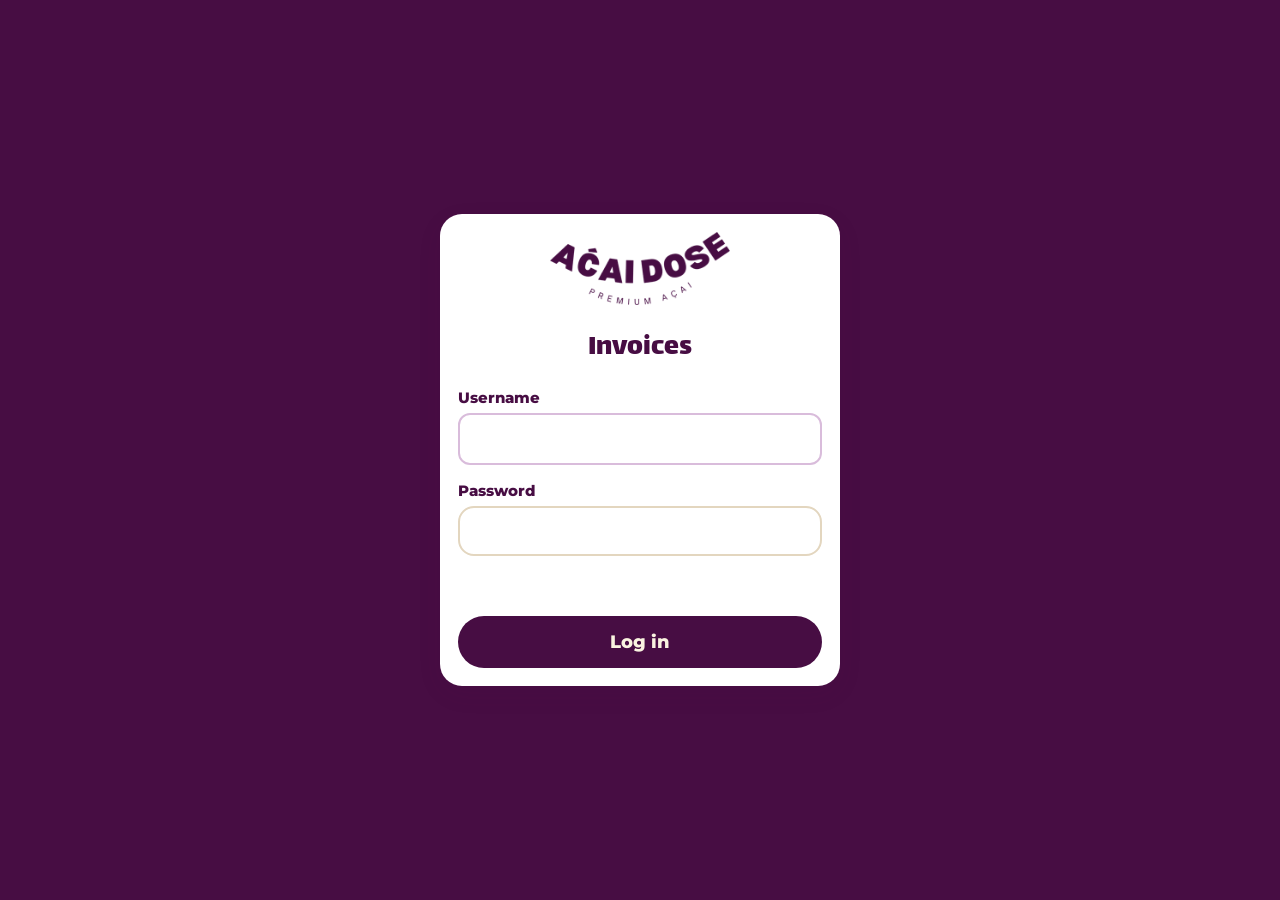
<file: expenses.html>
<!doctype html>
<html lang="en" dir="ltr">
<head>
<meta charset="utf-8">
<meta name="robots" content="noindex, nofollow">
<meta name="viewport" content="width=device-width, initial-scale=1, viewport-fit=cover">
<title>Expenses | Açaí Dose</title>
<meta name="theme-color" content="#470D43">
<link rel="icon" href="assets/logo-purple.png">
<link rel="stylesheet" href="assets/app.css?v=1794150000">
<script>/* Karak Dose (under /karak/): charcoal and white, its own logo */if(/^\/karak(\/|$)/.test(location.pathname)){document.documentElement.classList.add('karak');var kfix=function(){document.querySelectorAll('img[src*="logo-cream"],img[src*="logo-purple"]').forEach(function(i){i.src=i.getAttribute('src').indexOf('logo-cream')>=0?'assets/karak/logo-white.png':'assets/karak/logo-dark.png';i.alt='Karak Dose'});var m=document.querySelector('meta[name=theme-color]');if(m)m.content='#393939';if(/Açaí Dose/.test(document.title))document.title=document.title.replace(/Açaí Dose/g,'Karak Dose')};new MutationObserver(kfix).observe(document.documentElement,{subtree:true,childList:true});addEventListener('DOMContentLoaded',kfix)}</script>
<style>
/* Staff expenses: photograph the invoice, Claude reads it, staff check and save. Same login as the till. */
body{background:var(--c2);font-family:'Montserrat','Tajawal',system-ui,sans-serif}
.topbar .btn.ghost{color:var(--c);border-color:var(--c)}
main{max-width:620px;margin:0 auto;padding:14px 14px 40px;display:grid;gap:14px}
.card{padding:18px}
h2{margin:0 0 10px;font-size:22px}
.shots{display:grid;grid-template-columns:1fr 1fr;gap:10px}
.shot{display:flex;flex-direction:column;align-items:center;justify-content:center;gap:8px;min-height:130px;border:3px dashed var(--l);border-radius:20px;background:#fff;cursor:pointer;font-weight:800;font-size:20px;text-align:center;padding:16px}
.shot small{font-weight:600;opacity:.65;font-size:14px}
.shot svg{width:44px;height:44px}
.preview{width:100%;max-height:340px;object-fit:contain;border-radius:14px;background:#f3f3f3}
.reading{display:flex;gap:10px;align-items:center;font-weight:800}
.spin{width:22px;height:22px;border-radius:50%;border:3px solid var(--l);border-top-color:var(--p);animation:sp 1s linear infinite}
@keyframes sp{to{transform:rotate(360deg)}}
.note{border-radius:12px;padding:10px 12px;font-weight:700;font-size:15px;background:var(--c)}
.note.warn{background:#FFF4E0;color:#7A4A00}
label.f{display:block;font-weight:800;margin:12px 0 4px}
input[type=text],input[type=number],input[type=date],input:not([type]){width:100%;min-height:52px;border:2px solid var(--l);border-radius:12px;padding:6px 12px;font-size:18px;background:#fff}
.amt{font-size:28px!important;font-weight:900}
.chips{display:flex;flex-wrap:wrap;gap:8px}
.chip{min-height:46px;padding:0 14px;border-radius:999px;border:2px solid var(--l);background:#fff;font-weight:800;font-size:15px;cursor:pointer}
.chip[aria-pressed=true]{background:var(--p);border-color:var(--p);color:var(--c)}
.seg{display:grid;grid-template-columns:1fr 1fr;gap:8px}
.seg button{min-height:52px;border-radius:12px;border:2px solid var(--p);background:#fff;color:var(--p);font-weight:800;cursor:pointer;font-size:16px}
.seg button[aria-pressed=true]{background:var(--p);color:var(--c)}
.save{width:100%;min-height:60px;font-size:20px;margin-top:16px}
.err{color:var(--bad);font-weight:800;margin-top:8px}
.row{background:#fff;border-radius:14px;padding:12px 14px;display:flex;gap:12px;align-items:center;margin-bottom:8px}
.row .m{flex:1;min-width:0}
.row b{display:block}
.row span{opacity:.7;font-size:14px}
.row a{font-weight:800;color:var(--p)}
.row.pend{background:#FFF4E0}
.lnk{background:none;border:0;color:var(--bad);font-weight:800;cursor:pointer;min-height:40px}
.toast{position:fixed;left:50%;bottom:24px;transform:translateX(-50%);background:var(--ok);color:#fff;font-weight:800;font-size:18px;padding:14px 24px;border-radius:999px;z-index:99;box-shadow:0 10px 30px rgba(0,0,0,.25);max-width:calc(100% - 32px);text-align:center}
.toast.warn{background:#B26A00}
.inv{background:#fff;border-radius:16px;padding:14px;display:flex;gap:12px;align-items:flex-start;margin-bottom:10px}
.inv img{width:64px;height:84px;object-fit:cover;border-radius:10px;background:#eee;flex:none}
.inv .m{flex:1;min-width:0}
.inv b{display:block;font-size:17px}
.inv span{opacity:.7;font-size:14px}
.st{display:inline-flex;align-items:center;gap:6px;font-weight:800;font-size:14px;border-radius:999px;padding:4px 10px;margin-top:6px}
.st.wait{background:#FFF4E0;color:#7A4A00} .st.ok{background:#E5F4E4;color:#1E6B34} .st.bad{background:#FBEBEB;color:#9B2C2C}
.split{display:flex;flex-wrap:wrap;gap:6px;margin-top:8px}
.split i{font-style:normal;background:var(--c2);border-radius:8px;padding:3px 8px;font-size:13px;font-weight:700}
details.card summary{font-weight:800;font-size:19px;cursor:pointer;list-style:none;display:flex;justify-content:space-between;align-items:center}
details.card summary::after{content:'+';font-size:26px} details.card[open] summary::after{content:'−'}
textarea{width:100%;min-height:52px;border:2px solid var(--l);border-radius:12px;padding:10px 12px;font-size:17px;font-family:inherit;box-sizing:border-box}
</style>
<script>
(function(){var shown=false;function show(t){if(shown)return;shown=true;var d=document.createElement('div');d.style.cssText='position:fixed;inset:auto 12px 12px 12px;z-index:99999;background:#393939;color:#fff;padding:14px;border-radius:14px;font:600 15px system-ui';d.textContent='Problem: '+t;document.body.appendChild(d)}
window.addEventListener('error',function(e){show(e.message||'Script error')});window.addEventListener('unhandledrejection',function(e){show((e.reason&&e.reason.message)||e.reason)});
setTimeout(function(){if(!window.__appStarted)show('The page script did not run. Update Chrome on this device.')},6000);})();
</script>
</head>
<body>
<div id="app"></div>
<script type="module">
import { api, $, $$, esc, requireLogin, logout, msgEn } from './assets/common.js?v=1794150000';
window.__appStarted = true;
(async () => {
// Staff only send invoice photos. Reading, sorting and how each was paid are done by the owner in the dashboard.
const app = $('#app');
const me = await requireLogin(app, 'Invoices', true);
const store = {
  get(k, d) { try { const v = localStorage.getItem('exp_' + k); return v ? JSON.parse(v) : d; } catch { return d; } },
  set(k, v) { try { localStorage.setItem('exp_' + k, JSON.stringify(v)); return true; } catch { return false; } },
};
const cid = () => [...crypto.getRandomValues(new Uint8Array(16))].map(b => b.toString(16).padStart(2, '0')).join('');
function toast(t, warn) { const d = document.createElement('div'); d.className = 'toast' + (warn ? ' warn' : ''); d.setAttribute('role', 'status'); d.textContent = t; document.body.append(d); setTimeout(() => d.remove(), 3500); }

app.innerHTML = `
<header class="topbar">
  <img src="assets/logo-cream.png" alt="Açaí Dose">
  <div class="nav" style="display:flex;gap:10px;align-items:center">
    <span class="who">${esc(me.username)}</span>
    <button class="btn small ghost" id="out" type="button">Log out</button>
  </div>
</header>
<main>
  <section class="card">
    <h2>Send an invoice</h2>
    <p style="margin:0 0 14px;font-weight:600;opacity:.75">Take a photo of the invoice, or upload it from the gallery. That's all.</p>
    <div class="shots">
      <label class="shot" style="min-height:190px">
        <svg viewBox="0 0 24 24" fill="none" stroke="currentColor" stroke-width="2" stroke-linecap="round" stroke-linejoin="round" aria-hidden="true"><path d="M23 19a2 2 0 0 1-2 2H3a2 2 0 0 1-2-2V8a2 2 0 0 1 2-2h4l2-3h6l2 3h4a2 2 0 0 1 2 2z"/><circle cx="12" cy="13" r="4"/></svg>
        Take a photo
        <input class="photo" type="file" accept="image/*" capture="environment" hidden>
      </label>
      <label class="shot" style="min-height:190px">
        <svg viewBox="0 0 24 24" fill="none" stroke="currentColor" stroke-width="2" stroke-linecap="round" stroke-linejoin="round" aria-hidden="true"><rect x="3" y="3" width="18" height="18" rx="2"/><circle cx="8.5" cy="8.5" r="1.5"/><path d="M21 15l-5-5L5 21"/></svg>
        Upload photos
        <input class="photo" type="file" accept="image/*" multiple hidden>
      </label>
    </div>
  </section>
  <section>
    <h2 style="margin:4px 4px 10px">Sent <small style="font-size:14px;opacity:.7">last 3 days</small></h2>
    <div id="invs"></div>
  </section>
</main>`;
$('#out').onclick = logout;

function shrink(file) {
  return new Promise((res, rej) => {
    const img = new Image(), url = URL.createObjectURL(file);
    img.onload = () => {
      const s = Math.min(1, 2000 / Math.max(img.width, img.height));
      const c = document.createElement('canvas'); c.width = Math.round(img.width * s); c.height = Math.round(img.height * s);
      c.getContext('2d').drawImage(img, 0, 0, c.width, c.height);
      URL.revokeObjectURL(url); res(c.toDataURL('image/jpeg', 0.85));
    };
    img.onerror = () => { URL.revokeObjectURL(url); rej(new Error('bad_image')); };
    img.src = url;
  });
}
// Photos wait in the phone's storage (IndexedDB, room for many) until each is sent; sent one by one with retries
const DB = new Promise(res => {
  try {
    const r = indexedDB.open('invoice-queue', 1);
    r.onupgradeneeded = () => r.result.createObjectStore('q', { keyPath: 'client_id' });
    r.onsuccess = () => res(r.result); r.onerror = () => res(null);
  } catch { res(null); }
});
const mem = new Map();   // fallback when IndexedDB is unavailable
async function qAll() { const db = await DB; if (!db) return [...mem.values()]; return new Promise(res => { const t = db.transaction('q').objectStore('q').getAll(); t.onsuccess = () => res(t.result.sort((a, b) => a.at - b.at)); t.onerror = () => res([]); }); }
async function qPut(v) { const db = await DB; if (!db) { mem.set(v.client_id, v); return; } return new Promise(res => { const t = db.transaction('q', 'readwrite'); t.objectStore('q').put(v); t.oncomplete = res; t.onerror = res; }); }
async function qDel(id) { const db = await DB; if (!db) { mem.delete(id); return; } return new Promise(res => { const t = db.transaction('q', 'readwrite'); t.objectStore('q').delete(id); t.oncomplete = res; t.onerror = res; }); }
// Photos kept by the earlier version of this page (localStorage) move into the queue
for (const w of store.get('invq', [])) await qPut({ ...w, at: Date.now() });
store.set('invq', []);

let invs = [], waiting = [], sending = false, progress = null;
async function send(body) {
  try { return await api('invoice_upload', { client_id: body.client_id, image: body.image }); }
  catch (ex) {
    if (ex.message === 'login_required') { location.reload(); return false; }
    if (ex.message === 'network' || /^http_(5|429)|too_many|server_error/.test(ex.message)) return null;   // try again later
    toast(ex.message === 'bad_image' ? 'A photo could not be used, take it again' : msgEn(ex), true); return false;
  }
}
async function flush() {
  if (sending) return;
  sending = true;
  try {
    waiting = await qAll();
    let fails = 0;
    while (waiting.length) {
      const it = waiting[0];
      progress = { done: (progress?.done || 0), total: (progress?.total || 0) || waiting.length };
      draw();
      const r = await send(it);
      if (r === null) {
        if (++fails >= 3) break;                         // no internet / server busy: keep them, try later
        await new Promise(ok => setTimeout(ok, 4000 * fails));
        continue;
      }
      fails = 0;
      await qDel(it.client_id);
      if (r && r.duplicate) toast('One photo was already sent', true);
      waiting.shift();
      if (progress) progress.done++;
    }
  } finally {
    sending = false;
    if (!waiting.length) { if (progress && progress.total > 1) toast(`All ${progress.total} sent ✓`); progress = null; }
    draw(); load();
  }
}
$$('.photo').forEach(i => i.onchange = async e => {
  const files = [...e.target.files]; e.target.value = '';
  if (!files.length) return;
  progress = { done: 0, total: (waiting.length || 0) + files.length };
  let n = 0;
  for (const file of files) {
    let data;
    try { data = await shrink(file); } catch { toast('A photo could not be used', true); progress.total--; continue; }
    await qPut({ client_id: cid(), image: data, at: Date.now() + n++ });
    waiting = await qAll(); draw();
  }
  flush();
});
async function load() {
  try { invs = await api('my_invoices'); } catch (ex) { if (ex.message === 'login_required') return location.reload(); }
  draw();
}
function draw() {
  const day = s => String(s || '').slice(0, 16).replace('T', ' ');
  const bar = progress && progress.total ? `<div class="card" style="padding:14px 16px;margin-bottom:10px"><b>${sending ? `Sending ${Math.min(progress.done + 1, progress.total)} of ${progress.total}…` : `${waiting.length} waiting · will send when the internet is back`}</b>
    <div style="height:10px;border-radius:5px;background:var(--c2);margin-top:8px"><div style="height:10px;border-radius:5px;background:var(--ok);width:${(progress.done / progress.total * 100).toFixed(0)}%"></div></div></div>` : '';
  $('#invs').innerHTML = bar + ((waiting.length || invs.length)
    ? waiting.map(w => `<div class="inv"><img src="${w.image}" alt=""><div class="m"><b>Waiting to send</b><span class="st wait">Not sent yet</span></div></div>`).join('') +
      invs.map(i => `<div class="inv"><img src="api/api.php?a=invoice_photo&id=${i.id}" alt="Invoice" loading="lazy"><div class="m"><b>Sent ✓</b><span>${esc(day(i.created_at))}</span></div></div>`).join('')
    : '<div class="row"><span>Nothing sent yet</span></div>');
}
setInterval(() => { if (waiting.length && !sending) flush(); }, 20000);
addEventListener('online', flush);
waiting = await qAll(); draw(); load(); flush();
})();
</script>
</body>
</html>
</file>
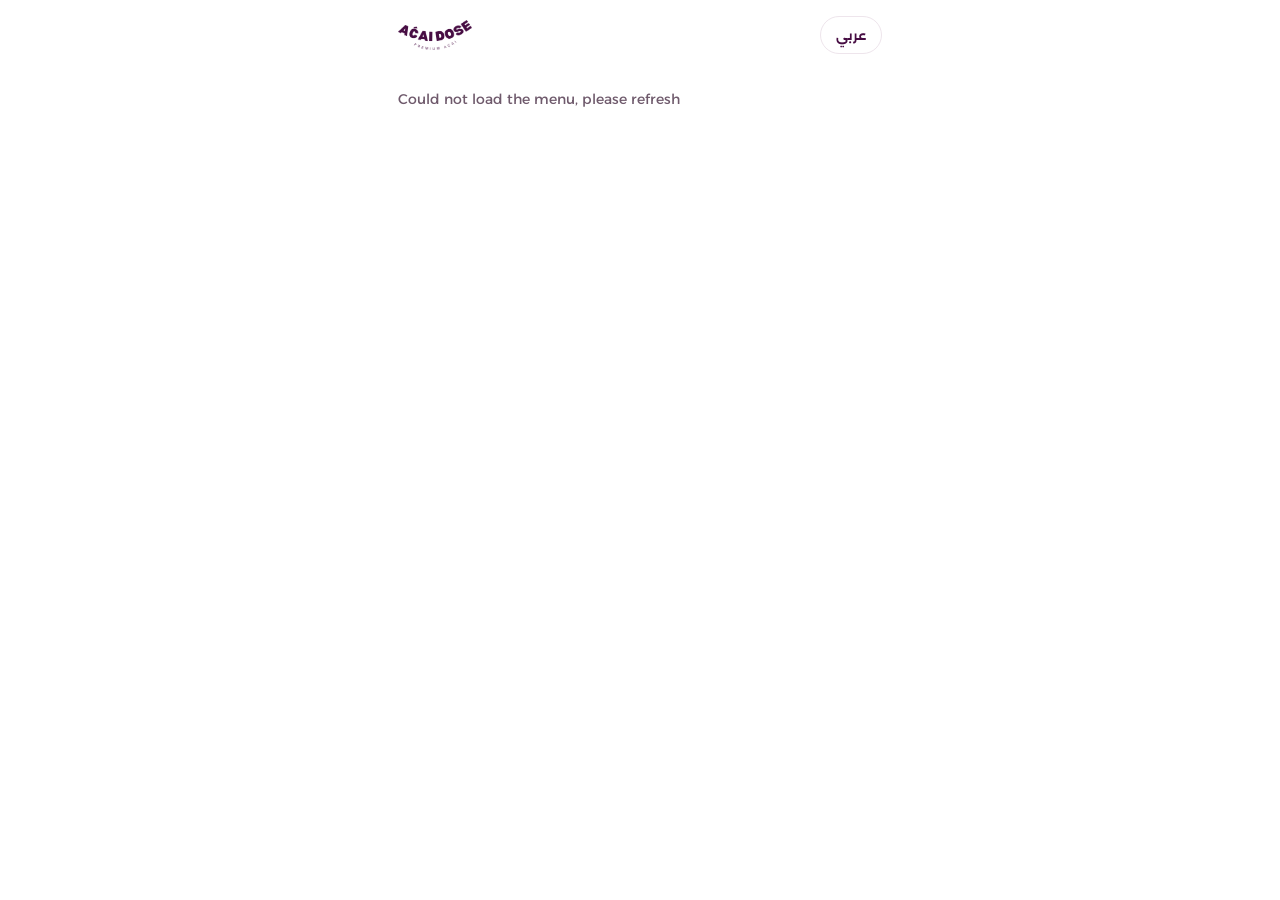
<file: new.html>
<!doctype html>
<html lang="ar" dir="rtl">
<head>
<meta charset="utf-8">
<meta name="viewport" content="width=device-width, initial-scale=1, viewport-fit=cover">
<title>أساي دوز Açaí Dose | اطلب أساي سموذي واستلم من سيارتك – القرم، مسقط</title>
<meta name="robots" content="noindex, nofollow">
<meta name="theme-color" content="#FFFFFF">
<link rel="icon" href="assets/logo-purple.png">
<link rel="apple-touch-icon" href="assets/apple-touch-icon.png">
<link rel="preconnect" href="https://fonts.gstatic.com" crossorigin>
<link rel="stylesheet" href="https://fonts.googleapis.com/css2?family=Alexandria:wght@400;500;600;800&family=Jost:wght@500;600&display=swap">
<style>
/* Order page, new design (white). The owner picks old or new in the app; index.php serves the chosen one at the site root. */
:root{
  --p:#470D43; --p2:#5E1A55; --ink:#2A0A27; --sub:#6F5A6C; --o:#E39A2E; --o2:#C27A12; --l:#D9BCDB;
  --bg:#FFFFFF; --card:#F8F3F7; --tile:#F0E4EE; --line:#EEE5EC; --ok:#2F7D4F; --bad:#B3261E;
  --f-ar:"Alexandria","Tajawal",system-ui,sans-serif; --f-en:"Jost","Montserrat",system-ui,sans-serif;
}
*{box-sizing:border-box}
html,body{margin:0;background:var(--bg);color:var(--ink);font-family:var(--f-ar);-webkit-font-smoothing:antialiased}
button,input,select,textarea{font:inherit;color:inherit}
button{cursor:pointer}
.en{font-family:var(--f-en)}
.num{font-family:var(--f-en);font-weight:600;font-variant-numeric:tabular-nums}
.eyebrow{font-family:var(--f-en);font-weight:600;font-size:11px;letter-spacing:.2em;text-transform:uppercase}
.hidden{display:none !important}
:focus-visible{outline:3px solid var(--o);outline-offset:2px}

.demo{background:var(--o);color:var(--ink);text-align:center;font-size:13px;font-weight:600;padding:7px 12px;padding-top:calc(7px + env(safe-area-inset-top,0px))}
.wrap{max-width:520px;margin:0 auto;padding:0 18px 130px}
.top{display:flex;align-items:center;gap:8px;padding:16px 0 4px}
.top .logo{height:30px;width:auto;margin-inline-end:auto}
.pill{display:inline-flex;align-items:center;justify-content:center;min-height:38px;padding:0 15px;border-radius:999px;border:1px solid var(--line);background:#fff;color:var(--p);font-weight:600;font-size:13px;text-decoration:none}
.iconbtn{width:42px;height:42px;border-radius:50%;border:1px solid var(--line);background:#fff;color:var(--p);display:inline-flex;align-items:center;justify-content:center;flex:none}
.iconbtn svg{width:20px;height:20px}
[dir=ltr] #goBack svg{transform:scaleX(-1)}

h1{margin:8px 0 0;font-size:34px;font-weight:800;line-height:1.15;letter-spacing:-.01em}
.lead{margin:4px 0 0;color:var(--sub);font-size:14px;line-height:1.6}
.head .eyebrow{color:var(--o2);margin-top:14px;display:block}

.promo{margin-top:16px;background:#FDF0DA;color:var(--ink);border-radius:18px;padding:12px 16px;font-weight:600;font-size:14px;display:flex;align-items:center;gap:10px}
.promo b{background:var(--o);border-radius:99px;padding:2px 10px;font-family:var(--f-en)}

.feat{position:relative;margin-top:18px;min-height:240px;border-radius:28px;background:var(--card);overflow:hidden;display:flex;align-items:flex-end}
.feat .disc{position:absolute;width:176px;height:176px;border-radius:50%;background:var(--tile);inset-inline-end:-18px;top:50%;margin-top:-88px}
.feat img{position:absolute;inset-inline-end:8px;top:50%;height:160px;width:auto;transform:translateY(-50%) rotate(-6deg);filter:drop-shadow(0 18px 20px rgba(71,13,67,.18))}
[dir=ltr] .feat img{transform:translateY(-50%) rotate(6deg)}
.feat .in{position:relative;padding:20px;max-width:64%}
.badge{display:inline-flex;align-items:center;gap:4px;font-size:11px;font-weight:600;color:var(--ink);background:var(--o);border-radius:99px;padding:4px 10px}
.feat .name{font-size:19px;font-weight:800;line-height:1.35;margin-top:10px;text-wrap:balance}
.feat .desc{font-size:13px;color:var(--sub);margin-top:4px;line-height:1.5}
.feat .row{display:flex;align-items:center;gap:12px;margin-top:14px;flex-wrap:wrap}
.price{font-family:var(--f-en);font-weight:600;font-size:18px}
.price small{font-family:var(--f-ar);font-weight:500;font-size:12px;margin-inline-start:2px}
.was{font-family:var(--f-en);text-decoration:line-through;color:var(--sub);font-size:13px;margin-inline-start:6px}
.addbtn{white-space:nowrap;height:42px;padding:0 18px;border-radius:999px;border:0;background:var(--p);color:#fff;font-weight:600;font-size:14px;display:inline-flex;align-items:center;gap:6px}

.sec{display:flex;justify-content:space-between;align-items:baseline;margin:26px 2px 12px}
.sec h2{margin:0;font-size:20px;font-weight:600}
.sec .eyebrow{color:var(--sub)}
.chips{display:flex;gap:8px;overflow-x:auto;scrollbar-width:none;margin:0 -18px 14px;padding:0 18px}
.chips::-webkit-scrollbar{display:none}
.chip{flex:none;min-height:38px;padding:0 16px;border-radius:999px;border:1px solid var(--line);background:#fff;font-weight:600;font-size:13px;color:var(--ink)}
.chip[aria-pressed=true]{background:var(--p);border-color:var(--p);color:#fff}

.grid{display:grid;grid-template-columns:repeat(2,minmax(0,1fr));gap:12px}
.card{background:var(--card);border-radius:22px;padding:10px;display:flex;flex-direction:column;gap:6px;position:relative}
.card .ph{height:132px;border-radius:16px;background:var(--tile);display:flex;align-items:center;justify-content:center;overflow:hidden}
.card .ph img{height:122px;width:auto}
.card .ph svg{width:56px;height:56px;color:var(--p);opacity:.5}
.card .nm{font-weight:600;font-size:14px;line-height:1.35;margin-top:4px;min-height:38px}
.card .bt{display:flex;justify-content:space-between;align-items:center;gap:6px}
.card .bt .price{font-size:15px;color:var(--o2)}
.plus{width:38px;height:38px;border-radius:50%;border:0;background:var(--p);color:#fff;font-size:20px;line-height:1;flex:none;display:inline-flex;align-items:center;justify-content:center}
.stepper{display:inline-flex;align-items:center;gap:4px;background:#fff;border-radius:999px;padding:3px}
.stepper button{width:32px;height:32px;border-radius:50%;border:0;background:var(--card);color:var(--p);font-size:18px;line-height:1}
.stepper button.inc{background:var(--p);color:#fff}
.stepper span{min-width:18px;text-align:center;font-family:var(--f-en);font-weight:600}
.card.wide{grid-column:1/-1;flex-direction:row;align-items:center;gap:14px;padding:12px}
.card.wide .ph{width:100px;height:100px;flex:none}
.card.wide .ph img{height:92px}
.card.wide .txt{flex:1;min-width:0}
.card.wide .nm{min-height:0}
.card .sm{font-size:12px;color:var(--sub);line-height:1.5}

.bar{position:fixed;left:14px;right:14px;bottom:calc(14px + env(safe-area-inset-bottom,0px));max-width:500px;margin:0 auto;z-index:20;height:62px;border-radius:999px;background:var(--p);color:#fff;border:0;display:flex;align-items:center;justify-content:space-between;padding:0 24px;font-weight:600;font-size:16px;box-shadow:0 14px 30px rgba(71,13,67,.3);transition:transform .25s ease,opacity .25s}
.bar.off{transform:translateY(120px);opacity:0;pointer-events:none}
.bar .num{font-size:18px}
.bar .cnt{display:inline-flex;align-items:center;justify-content:center;min-width:26px;height:26px;border-radius:99px;background:var(--o);color:var(--ink);font-family:var(--f-en);font-size:14px;margin-inline-start:8px;padding:0 6px}

/* sheets */
.sheet-bg{position:fixed;inset:0;z-index:40;background:rgba(42,10,39,.42);display:flex;align-items:flex-end;justify-content:center;animation:fade .2s ease}
.sheet{background:#fff;width:100%;max-width:540px;max-height:92vh;overflow:auto;border-radius:28px 28px 0 0;padding:10px 18px calc(18px + env(safe-area-inset-bottom,0px));animation:up .28s cubic-bezier(.2,.8,.2,1)}
.grab{width:40px;height:5px;border-radius:9px;background:var(--line);margin:0 auto 10px}
@keyframes up{from{transform:translateY(60px);opacity:.3}to{transform:none;opacity:1}}
@keyframes fade{from{opacity:0}to{opacity:1}}
.sheet h3{margin:6px 0 2px;font-size:22px;font-weight:800}
.sheet .x{float:inline-end;margin-top:4px}
.tops{display:grid;grid-template-columns:repeat(2,minmax(0,1fr));gap:8px;margin-top:14px}
.top-i{min-height:58px;border-radius:16px;border:1.5px solid var(--line);background:#fff;padding:8px 12px;display:flex;align-items:center;justify-content:space-between;gap:6px;text-align:start}
.top-i .t{font-weight:600;font-size:14px}
.top-i .t small{display:block;font-family:var(--f-en);font-weight:500;color:var(--sub);font-size:12px}
.top-i .c{min-width:26px;height:26px;border-radius:99px;background:var(--o);font-family:var(--f-en);font-weight:600;display:inline-flex;align-items:center;justify-content:center}
.top-i.on{border-color:var(--p);background:var(--card)}
.top-i .c:empty{display:none}
.line{display:flex;align-items:center;gap:12px;padding:12px 0;border-bottom:1px solid var(--line)}
.line .ph{width:54px;height:60px;border-radius:14px;background:var(--tile);display:flex;align-items:center;justify-content:center;flex:none}
.line .ph img{height:54px;width:auto}
.line .txt{flex:1;min-width:0;font-weight:600;font-size:14px;line-height:1.4}
.line .txt .num{display:block;color:var(--o2);font-size:14px;margin-top:2px}
.sum{display:flex;justify-content:space-between;align-items:center;margin:16px 2px 4px;font-size:15px;color:var(--sub)}
.sum.big{color:var(--ink);font-weight:800;font-size:19px;margin-top:6px}
.btn{width:100%;height:56px;border-radius:999px;border:0;background:var(--p);color:#fff;font-weight:600;font-size:16px;display:inline-flex;align-items:center;justify-content:center;gap:8px;text-decoration:none}
.btn.o{background:var(--o);color:var(--ink)}
.btn.ghost{background:#fff;color:var(--p);border:1.5px solid var(--line)}
.btn.wa{background:#25D366;color:#fff}
.btn:disabled{opacity:.45}
.btn.wallet{background:#000;color:#fff}
.btn.ghost.light{background:transparent;color:#fff;border-color:rgba(255,255,255,.35)}
.loy .acts{margin-top:14px}

/* details */
.steps{display:flex;gap:6px;margin-top:14px}
.steps i{flex:1;height:5px;border-radius:9px;background:var(--line)}
.steps i.on{background:var(--o)}
.form{display:flex;flex-direction:column;gap:14px;margin-top:20px}
.field label{display:block;font-weight:600;font-size:13px;color:var(--sub);margin:0 4px 6px}
.field input,.field select,.field textarea{width:100%;min-height:54px;border:1.5px solid transparent;border-radius:16px;background:var(--card);padding:12px 16px;font-size:16px;outline:0}
.field input:focus,.field select:focus,.field textarea:focus{border-color:var(--p);background:#fff}
.field textarea{min-height:84px;resize:vertical}
.field .err{color:var(--bad);font-size:12px;margin:6px 4px 0}
.two{display:grid;grid-template-columns:repeat(2,minmax(0,1fr));gap:10px}
.plate{direction:ltr;text-align:center;font-family:var(--f-en);font-weight:600;letter-spacing:.12em;text-transform:uppercase}
.phone{display:flex;gap:8px;direction:ltr}
.phone span{display:flex;align-items:center;padding:0 14px;border-radius:16px;background:var(--card);font-family:var(--f-en);font-weight:600}
.phone input{direction:ltr;text-align:left;font-family:var(--f-en)}
.times{display:flex;gap:8px;flex-wrap:wrap}
.time{min-height:46px;padding:0 16px;border-radius:14px;border:1.5px solid var(--line);background:#fff;font-weight:600;font-size:14px}
.time[aria-pressed=true]{border-color:var(--p);background:var(--card)}
.toggle{display:flex;align-items:center;justify-content:space-between;gap:12px;background:var(--card);border-radius:16px;padding:12px 16px;font-weight:600;font-size:14px}
.sw{position:relative;width:52px;height:32px;flex:none}
.sw input{position:absolute;inset:0;opacity:0;margin:0}
.sw i{position:absolute;inset:0;border-radius:99px;background:#D9CFD7;transition:.2s}
.sw i::after{content:"";position:absolute;top:3px;inset-inline-start:3px;width:26px;height:26px;border-radius:50%;background:#fff;box-shadow:0 2px 4px rgba(0,0,0,.2);transition:.2s}
.sw input:checked + i{background:var(--ok)}
.sw input:checked + i::after{inset-inline-start:23px}
.where{display:flex;gap:12px;align-items:flex-start;background:#FDF0DA;border-radius:18px;padding:14px 16px;font-size:14px;line-height:1.6;margin-top:16px}
.where svg{flex:none;width:22px;height:22px;color:var(--o2);margin-top:2px}
.where a{color:var(--p);font-weight:600}
.review{background:var(--card);border-radius:20px;padding:14px 16px;margin-top:18px}
.review .r{display:flex;justify-content:space-between;gap:10px;font-size:14px;padding:4px 0}

/* track */
.done{text-align:center;padding-top:20px}
.tick{width:84px;height:84px;border-radius:50%;background:var(--card);display:flex;align-items:center;justify-content:center;margin:0 auto;animation:pop .5s cubic-bezier(.2,1.4,.4,1)}
.tick svg{width:42px;height:42px;color:var(--ok)}
@keyframes pop{from{transform:scale(.4);opacity:0}to{transform:none;opacity:1}}
.ref{font-family:var(--f-en);font-weight:600;font-size:56px;line-height:1;margin-top:14px;letter-spacing:.02em}
.status{font-size:20px;font-weight:800;margin-top:8px}
.prog{display:grid;grid-template-columns:repeat(4,minmax(0,1fr));gap:6px;margin:20px 0 6px}
.prog div{font-size:12px;font-weight:600;color:var(--sub);text-align:center}
.prog div i{display:block;height:6px;border-radius:9px;background:var(--line);margin-bottom:8px;transition:background .4s}
.prog div.on{color:var(--ink)}
.prog div.on i{background:var(--o)}
.prog div.past i{background:var(--ok)}
.info{background:var(--card);border-radius:20px;padding:14px 16px;margin-top:16px;text-align:start}
.info .r{display:flex;justify-content:space-between;gap:10px;font-size:14px;padding:4px 0}
.acts{display:flex;flex-direction:column;gap:10px;margin-top:16px}
.loy{background:var(--p);color:#fff;border-radius:24px;padding:18px;margin-top:18px;text-align:start}
.loy .eyebrow{color:var(--l)}
.loy .t{font-size:17px;font-weight:600;margin-top:4px}
.stamps{display:flex;gap:6px;flex-wrap:wrap;margin-top:14px}
.stamps i{width:34px;height:34px;border-radius:50%;border:1.5px dashed rgba(255,255,255,.45);display:flex;align-items:center;justify-content:center;font-style:normal}
.stamps i.on{background:var(--o);border:0}
.stamps i svg{width:18px;height:18px;color:var(--ink)}
.stamps i.gift{border-color:var(--o);color:var(--o);font-size:10px;font-weight:600}
.loy .sm{font-size:12px;opacity:.8;margin-top:12px}
.toast{position:fixed;left:50%;top:calc(18px + env(safe-area-inset-top,0px));transform:translateX(-50%);z-index:60;background:var(--ink);color:#fff;border-radius:999px;padding:10px 18px;font-size:14px;font-weight:600;animation:fade .2s}
@media (max-width:380px){.feat .name{font-size:17px}}
@media (max-width:350px){.grid{grid-template-columns:minmax(0,1fr)}.feat .in{max-width:68%}.feat .name{font-size:17px}}
@media (prefers-reduced-motion:reduce){*{animation:none !important;transition:none !important}}
</style>
</head>
<body>
<div class="demo" id="demo"></div>
<div class="wrap" id="app"></div>
<button class="bar off" id="bar" type="button"></button>

<script type="module">
const $ = s => document.querySelector(s);
const esc = s => String(s ?? '').replace(/[&<>"']/g, c => ({ '&': '&amp;', '<': '&lt;', '>': '&gt;', '"': '&quot;', "'": '&#39;' })[c]);
const money = n => (Math.round((+n || 0) * 1000) / 1000).toFixed(3);
const store = { get: k => { try { return localStorage.getItem(k); } catch { return null; } }, set: (k, v) => { try { localStorage.setItem(k, v); } catch { /* private mode */ } } };
async function api(a, body, q = {}) {
  const opt = body === undefined ? { cache: 'no-store', credentials: 'same-origin' }
    : { method: 'POST', credentials: 'same-origin', headers: { 'Content-Type': 'application/json' }, body: JSON.stringify(body) };
  let r; try { r = await fetch('api/api.php?' + new URLSearchParams({ a, ...q }), opt); } catch { throw new Error('network'); }
  let d = null; try { d = await r.json(); } catch { /* empty */ }
  if (!r.ok) throw new Error((d && d.error) || 'http_' + r.status);
  return d;
}
const del = k => { try { localStorage.removeItem(k); } catch { /* private mode */ } };
const PREVIEW = new URLSearchParams(location.search).has('preview');
const ST = ['new', 'preparing', 'ready', 'done'];
const arNum = n => String(n).replace(/\d/g, d => '٠١٢٣٤٥٦٧٨٩'[d]);

const T = {
  ar: {
    demo: 'صفحة معاينة · الطلب مقفل هني', previewNo: 'هذي صفحة معاينة بس، الطلب منها مقفل', en: 'EN', card: 'بطاقتي',
    eyebrow: 'CURBSIDE PICKUP · AL QURUM 29', pick: 'اختار دوزك', lead: 'اطلب من هنا واستلم وانت في سيارتك. الدفع عند الاستلام.',
    best: 'الأكثر مبيعاً', add: 'أضف', menu: 'المنيو', all: 'ALL DRINKS', fAll: 'الكل', fBig: 'كبير', fMini: 'ميني', fBowl: 'باول',
    omr: 'ر.ع', from: 'يبدأ من', build: 'اصنع باولك', view: 'عرض الطلب', yours: 'طلبك', cont: 'أكمل الطلب', more: 'أضف شي ثاني',
    total: 'المجموع', free: 'كوب مجاني', tops: 'اختار إضافاتك', topsSub: 'كل إضافة لين ٣ مرات', base: 'سعر الباول', addTo: t => `أضف للطلب · ${t}`,
    details: 'بيانات الاستلام', detLead: 'عشان نعرف سيارتك ونجيب لك الطلب', car: 'رقم السيارة', cardesc: 'نوع ولون السيارة', cardescPh: 'لاندكروزر أبيض',
    name: 'الاسم', phone: 'رقم الجوال', time: 'وقت الاستلام', now: 'الحين', later: 'وقت ثاني', notes: 'ملاحظة (اختياري)', notesPh: 'مثلاً: بدون ثلج',
    offers: 'وصلني العروض والجديد على الواتساب', where: 'المحل في القرم ٢٩. لما توصل اضغط «وصلت» ونطلع لك الطلب للسيارة.', map: 'افتح الخريطة',
    confirm: 'أكد الطلب', back: 'رجوع', eName: 'اكتب اسمك', ePhone: 'الرقم ٨ أرقام ويبدأ بـ ٩ أو ٧ أو ٢', eCar: 'اكتب رقم السيارة',
    yourNo: 'رقم طلبك', st: ['وصلنا طلبك', 'طلبك يتحضر', 'طلبك جاهز!', 'استلمته، بالعافية'], cancelled: 'انلغى الطلب. تواصل معنا لو في شي', steps: ['استلمنا', 'يتحضر', 'جاهز', 'استلمته'],
    carL: 'السيارة', amount: 'المبلغ', pay: 'تدفعه عند الاستلام', pickup: 'الاستلام', here: 'وصلت عند المحل', told: 'بلّغناهم، جايين لك',
    wa: 'كلمنا واتساب', waOrder: r => `Hi Açaí Dose 👋 About my order ${r}`, again: 'طلب جديد', loyE: 'LOYALTY CARD', loyS: 'الختم ينحط أول ما تستلم وتدفع', freeTag: 'مجاني',
    loyLeft: n => `باقي لك ${arNum(n)} ${n === 1 ? 'كوب' : n === 2 ? 'كوبين' : 'أكواب'} وتاخذ كوب مجاني`,
    loyLeftO: n => `باقي لك ${arNum(n)} ${n === 1 ? 'طلب' : n === 2 ? 'طلبين' : 'طلبات'} وتاخذ كوب مجاني`,
    loyFree: n => n > 1 ? `عندك ${arNum(n)} أكواب مجانية، تنخصم في طلباتك الجاية` : 'عندك كوب مجاني ينخصم تلقائياً في طلبك الجاي',
    usedFree: d => `انخصم كوبك المجاني (−${d})`, addWallet: 'أضف إلى Apple Wallet', addGWallet: 'أضف إلى Google Wallet', openCard: 'افتح بطاقتي',
    sending: 'يرسل…', eMany: 'طلبات كثيرة من نفس الجهاز، انتظر شوي', eFail: 'ما قدرنا نرسل الطلب، جرب مرة ثانية', eClosed: 'المحل مسكر الحين، اختار وقت بعد ٧ الصبح',
    closed: 'المحل مسكر الحين، نفتح ٧ الصبح', cupsN: n => `${arNum(n)} ${n === 1 ? 'صنف' : 'أصناف'}`, empty: 'السلة فاضية',
    asap: 'بأسرع وقت', min: '١٥ – ٢٠ دقيقة', loadErr: 'ما قدرنا نحمّل المنيو، حدّث الصفحة',
  },
  en: {
    demo: 'Preview page · ordering is off here', previewNo: 'This is only a preview, ordering is off here', en: 'عربي', card: 'My card',
    eyebrow: 'CURBSIDE PICKUP · AL QURUM 29', pick: 'Pick your dose', lead: 'Order here and pick it up from your car. Pay on pickup.',
    best: 'Best seller', add: 'Add', menu: 'Menu', all: 'ALL DRINKS', fAll: 'All', fBig: 'Large', fMini: 'Mini', fBowl: 'Bowls',
    omr: 'OMR', from: 'From', build: 'Build your bowl', view: 'View order', yours: 'Your order', cont: 'Continue', more: 'Add something else',
    total: 'Total', free: 'Free cup', tops: 'Pick your toppings', topsSub: 'Up to 3 of each', base: 'Bowl', addTo: t => `Add to order · ${t}`,
    details: 'Pickup details', detLead: 'So we can find your car and bring it out', car: 'Car plate', cardesc: 'Car model & colour', cardescPh: 'White Land Cruiser',
    name: 'Name', phone: 'Mobile', time: 'Pickup time', now: 'Now', later: 'Later', notes: 'Note (optional)', notesPh: 'e.g. no ice',
    offers: 'Send me offers and news on WhatsApp', where: 'We are at Al Qurum 29. When you arrive, tap “I’m here” and we bring it to your car.', map: 'Open map',
    confirm: 'Place order', back: 'Back', eName: 'Enter your name', ePhone: '8 digits, starting with 9, 7 or 2', eCar: 'Enter the plate number',
    yourNo: 'Your order', st: ['We got your order', 'Being prepared', 'Ready!', 'Picked up, enjoy'], cancelled: 'Order cancelled. Contact us if needed', steps: ['Received', 'Preparing', 'Ready', 'Picked up'],
    carL: 'Car', amount: 'Amount', pay: 'pay on pickup', pickup: 'Pickup', here: 'I’m here', told: 'They know you are here',
    wa: 'WhatsApp us', waOrder: r => `Hi Açaí Dose 👋 About my order ${r}`, again: 'New order', loyE: 'LOYALTY CARD', loyS: 'Stamps are added when you pick up and pay', freeTag: 'Free',
    loyLeft: n => `${n} more ${n === 1 ? 'cup' : 'cups'} to a free one`,
    loyLeftO: n => `${n} more ${n === 1 ? 'order' : 'orders'} to a free cup`,
    loyFree: n => n > 1 ? `You have ${n} free cups, taken off your next orders` : 'You have a free cup, taken off your next order automatically',
    usedFree: d => `Free cup applied (−${d})`, addWallet: 'Add to Apple Wallet', addGWallet: 'Add to Google Wallet', openCard: 'Open my card',
    sending: 'Sending…', eMany: 'Too many orders from this device, please wait a bit', eFail: 'Could not send your order, please try again', eClosed: 'We are closed now, pick a time after 7 AM',
    closed: 'We are closed now, open from 7 AM', cupsN: n => `${n} ${n === 1 ? 'item' : 'items'}`, empty: 'Your order is empty',
    asap: 'As soon as possible', min: '15 – 20 min', loadErr: 'Could not load the menu, please refresh',
  },
};
let lang = store.get('ad_lang') || ((navigator.language || '').toLowerCase().startsWith('ar') ? 'ar' : 'en');
let L = T[lang];

let products = [], toppings = [], promo = null, shopWa = '';
const cart = new Map();        // key -> { pid, qty, tops: [ids] }
let view = 'menu', filter = 'all', track = null;
const form = { car: store.get('ad_car') || '', cardesc: store.get('ad_cardesc') || '', name: store.get('ad_name') || '', phone: store.get('ad_phone') || '', time: 'ASAP', notes: '', offers: true };
let sending = false, trackToken = null, trackTimer = null;

const ICON = {
  back: '<svg viewBox="0 0 24 24" fill="none" stroke="currentColor" stroke-width="2.2" stroke-linecap="round" stroke-linejoin="round" aria-hidden="true"><path d="M9 6l6 6-6 6"/></svg>',
  x: '<svg viewBox="0 0 24 24" fill="none" stroke="currentColor" stroke-width="2.2" stroke-linecap="round" aria-hidden="true"><path d="M6 6l12 12M18 6L6 18"/></svg>',
  pin: '<svg viewBox="0 0 24 24" fill="none" stroke="currentColor" stroke-width="2" stroke-linecap="round" stroke-linejoin="round" aria-hidden="true"><path d="M12 22s7-6.2 7-12a7 7 0 1 0-14 0c0 5.8 7 12 7 12z"/><circle cx="12" cy="10" r="2.6"/></svg>',
  check: '<svg viewBox="0 0 24 24" fill="none" stroke="currentColor" stroke-width="2.6" stroke-linecap="round" stroke-linejoin="round" aria-hidden="true"><path d="M5 12.5l4.5 4.5L19 7.5"/></svg>',
  bowl: '<svg viewBox="0 0 24 24" fill="none" stroke="currentColor" stroke-width="1.6" stroke-linecap="round" aria-hidden="true"><path d="M3 11h18a9 9 0 0 1-18 0z"/><circle cx="8" cy="8" r="1.6"/><circle cx="12.5" cy="7" r="1.6"/><circle cx="16.5" cy="8.5" r="1.4"/></svg>',
  cup: '<svg viewBox="0 0 24 24" fill="none" stroke="currentColor" stroke-width="2" stroke-linecap="round" stroke-linejoin="round" aria-hidden="true"><path d="M6 8h12l-1.4 12H7.4z"/><path d="M5 8h14M13 8l1.5-5"/></svg>',
};

// ---------- helpers ----------
const prod = id => products.find(p => p.id === id);
const topById = id => toppings.find(t => t.id === id);
const pname = p => lang === 'ar' ? p.name_ar : p.name_en;
const pdesc = p => (lang === 'ar' ? p.desc_ar : p.desc_en) || '';
const isMini = p => /^mini /i.test(p.name_en || '');
const unit = l => (prod(l.pid)?.price || 0) + l.tops.reduce((a, id) => a + (topById(id)?.price || 0), 0);
const lineName = l => {
  const p = prod(l.pid); if (!p) return '';
  const cnt = {}; l.tops.forEach(id => { cnt[id] = (cnt[id] || 0) + 1; });
  const names = Object.entries(cnt).map(([id, c]) => { const t = topById(+id); return t ? (lang === 'ar' ? t.name_ar : t.name_en) + (c > 1 ? ' ×' + c : '') : ''; }).filter(Boolean);
  return pname(p) + (names.length ? ` (${names.join(lang === 'ar' ? '، ' : ', ')})` : '');
};
const totals = () => { let n = 0, t = 0; for (const l of cart.values()) { n += l.qty; t += l.qty * unit(l); } return { n, t }; };
const img = (p, h) => p.secret ? `<span aria-hidden="true" style="display:flex;align-items:center;justify-content:center;width:100%;height:${h || 120}px;color:#FFC229;font-size:${Math.round((h || 120) * .6)}px;font-weight:900;font-family:serif">?</span>` : p.img && !/^bowl/.test(p.img) ? `<img src="assets/${esc(p.img)}" alt="" loading="lazy"${h ? ` style="height:${h}px"` : ''}>` : (p.kind === 'cup' ? ICON.cup : ICON.bowl);
const priceHtml = (p, pre = '') => `<span class="price">${pre}${money(p.price)}<small>${L.omr}</small></span>${p.was ? `<span class="was">${money(p.was)}</span>` : ''}`;
const qtyOf = key => cart.get(key)?.qty || 0;
function toast(t) { const d = document.createElement('div'); d.className = 'toast'; d.textContent = t; document.body.appendChild(d); setTimeout(() => d.remove(), 1800); }
function change(key, d, pid, tops = []) {
  const l = cart.get(key) || { pid, qty: 0, tops };
  l.qty += d;
  if (l.qty <= 0) cart.delete(key); else cart.set(key, l);
  if (d > 0 && navigator.vibrate) navigator.vibrate(8);
  render();
}
const stepper = (key, q, pid) => q
  ? `<span class="stepper"><button type="button" data-k="${key}" data-d="-1" data-p="${pid}" aria-label="−">−</button><span>${q}</span><button type="button" class="inc" data-k="${key}" data-d="1" data-p="${pid}" aria-label="+">+</button></span>`
  : `<button type="button" class="plus" data-k="${key}" data-d="1" data-p="${pid}" aria-label="${L.add} ${esc(pname(prod(pid)))}">+</button>`;

// ---------- views ----------
function header(withBack) {
  const card = store.get('ad_card');
  return `<div class="top">
    ${withBack ? `<button class="iconbtn" type="button" id="goBack" aria-label="${L.back}">${ICON.back}</button>` : ''}
    <img class="logo" src="assets/logo-purple.png" alt="Açaí Dose">
    ${card && /^[a-f0-9]{32}$/.test(card) ? `<a class="pill" href="card.html?c=${card}">${L.card}</a>` : ''}
    <button class="pill" type="button" id="lang">${L.en}</button>
  </div>`;
}

function viewMenu() {
  const best = products.find(p => p.best);
  const secrets = products.filter(p => p.secret && p !== best);   // secret drinks sit wide under the best seller until launch
  const rest = products.filter(p => p !== best && !p.secret);
  const hasMini = rest.some(isMini), hasBowl = rest.some(p => p.kind !== 'cup');
  const shown = rest.filter(p => filter === 'all' || (filter === 'mini' ? isMini(p) : filter === 'bowl' ? p.kind !== 'cup' : (p.kind === 'cup' && !isMini(p))));
  const featured = best && (filter === 'all' || (filter === 'big' && !isMini(best)));
  return `${header(false)}
  <div class="head">
    <span class="eyebrow">${L.eyebrow}</span>
    <h1>${L.pick}</h1>
    <p class="lead">${L.lead}</p>
  </div>
  ${promo ? `<div class="promo"><b>${promo.pct}%</b>${esc(lang === 'ar' ? promo.ar : promo.en)}</div>` : ''}
  ${isOpenNow() ? '' : `<div class="promo">${L.closed}</div>`}
  ${featured ? `<div class="feat">
    <div class="disc"></div>${best.img ? `<img src="assets/${esc(best.img)}" alt="">` : ''}
    <div class="in">
      <span class="badge">★ ${L.best}</span>
      <div class="name">${esc(pname(best)).replace(/ (مع|with) /i, '<br>$1 ')}</div>
      ${pdesc(best) ? `<div class="desc">${esc(pdesc(best))}</div>` : ''}
      <div class="row">${priceHtml(best)}
        ${qtyOf(String(best.id)) ? stepper(String(best.id), qtyOf(String(best.id)), best.id) : `<button type="button" class="addbtn" data-k="${best.id}" data-d="1" data-p="${best.id}">${L.add} +</button>`}
      </div>
    </div>
  </div>` : ''}
  ${filter === 'all' || filter === 'big' ? secrets.map(p => { const k = String(p.id); return `<div class="grid" style="margin-top:14px"><div class="card wide"><div class="ph">${img(p, 92)}</div><div class="txt">
    <div class="nm">${esc(pname(p))}</div>${pdesc(p) ? `<div class="sm">${esc(pdesc(p))}</div>` : ''}
    <div class="bt" style="margin-top:8px">${priceHtml(p)}${stepper(k, qtyOf(k), p.id)}</div></div></div></div>`; }).join('') : ''}
  <div class="sec"><h2>${L.menu}</h2><span class="eyebrow">${L.all}</span></div>
  ${hasMini || hasBowl ? `<div class="chips">${[['all', L.fAll], ['big', L.fBig], hasMini && ['mini', L.fMini], hasBowl && ['bowl', L.fBowl]].filter(Boolean)
    .map(([k, t]) => `<button type="button" class="chip" data-f="${k}" aria-pressed="${filter === k}">${t}</button>`).join('')}</div>` : ''}
  <div class="grid">${shown.map(p => {
    if (p.kind === 'build') {
      const n = [...cart.values()].filter(l => l.pid === p.id).reduce((a, l) => a + l.qty, 0);
      return `<div class="card wide"><div class="ph">${img(p)}</div><div class="txt">
        <div class="nm">${esc(pname(p))}</div><div class="sm">${pdesc(p) ? esc(pdesc(p)) : L.topsSub}</div>
        <div class="bt" style="margin-top:8px">${priceHtml(p, L.from + ' ')}<button type="button" class="addbtn" data-build="${p.id}">${L.build}${n ? ` · ${n}` : ''}</button></div></div></div>`;
    }
    const k = String(p.id);
    return `<div class="card"><div class="ph">${img(p)}</div><div class="nm">${esc(pname(p))}</div>
      <div class="bt">${priceHtml(p)}${stepper(k, qtyOf(k), p.id)}</div></div>`;
  }).join('')}</div>`;
}

function viewDetails() {
  const { t } = totals();
  const times = buildTimes();
  return `${header(true)}
  <div class="steps"><i class="on"></i><i class="on"></i></div>
  <div class="head"><h1>${L.details}</h1><p class="lead">${L.detLead}</p></div>
  <form class="form" id="form" novalidate>
    <div class="two">
      <div class="field"><label for="car">${L.car}</label><input id="car" class="plate" maxlength="20" autocomplete="off" placeholder="12345 A" value="${esc(form.car)}"><div class="err hidden" id="eCar">${L.eCar}</div></div>
      <div class="field"><label for="cardesc">${L.cardesc}</label><input id="cardesc" maxlength="40" placeholder="${L.cardescPh}" value="${esc(form.cardesc)}"></div>
    </div>
    <div class="field"><label for="name">${L.name}</label><input id="name" autocomplete="name" maxlength="60" value="${esc(form.name)}"><div class="err hidden" id="eName">${L.eName}</div></div>
    <div class="field"><label for="phone">${L.phone}</label><div class="phone"><span>+968</span><input id="phone" type="tel" inputmode="numeric" maxlength="8" placeholder="9XXXXXXX" value="${esc(form.phone)}"></div><div class="err hidden" id="ePhone">${L.ePhone}</div></div>
    <div class="field"><label>${L.time}</label>
      <div class="times">
        <button type="button" class="time" data-time="ASAP" aria-pressed="${form.time === 'ASAP'}">${L.now} · ${L.min}</button>
        <select id="later" aria-label="${L.later}" style="min-height:46px;width:auto;flex:1;padding:0 12px;border-radius:14px;border:1.5px solid ${form.time !== 'ASAP' ? 'var(--p)' : 'var(--line)'};background:#fff;font-weight:600;font-size:14px">
          <option value="">${L.later}…</option>${times.map(([v, l]) => `<option value="${v}"${form.time === v ? ' selected' : ''}>${l}</option>`).join('')}
        </select>
      </div>
    </div>
    <div class="field"><label for="notes">${L.notes}</label><textarea id="notes" maxlength="300" placeholder="${L.notesPh}">${esc(form.notes)}</textarea></div>
    <label class="toggle"><span>${L.offers}</span><span class="sw"><input type="checkbox" id="offers"${form.offers ? ' checked' : ''}><i></i></span></label>
  </form>
  <div class="review">${[...cart.values()].map(l => `<div class="r"><span>${l.qty}× ${esc(lineName(l))}</span><span class="num">${money(l.qty * unit(l))}</span></div>`).join('')}
    <div class="r" style="font-weight:800;border-top:1px solid var(--line);margin-top:6px;padding-top:10px"><span>${L.total}</span><span class="num">${money(t)} ${L.omr}</span></div></div>
  <div class="where">${ICON.pin}<div>${L.where} <a href="https://maps.app.goo.gl/YEWkdU1vi8ZtnJua8" target="_blank" rel="noopener">${L.map}</a></div></div>`;
}

const WALLET = '<svg viewBox="0 0 24 24" fill="none" stroke="currentColor" stroke-width="2" aria-hidden="true" style="width:20px;height:20px"><rect x="3" y="5" width="18" height="15" rx="3"/><path d="M3 10h18M16 14h2"/></svg>';
function loyaltyBox(l) {
  const left = l.need - l.stamps;
  const msg = l.free > 0 ? L.loyFree(l.free) : (l.unit === 'order' ? L.loyLeftO(left) : L.loyLeft(left));
  const ios = /iPhone|iPad|iPod/.test(navigator.userAgent) || (navigator.platform === 'MacIntel' && navigator.maxTouchPoints > 1);
  return `<div class="loy">
    <span class="eyebrow">${L.loyE}</span>
    <div class="t">${msg}</div>
    <div class="stamps">${Array.from({ length: l.need }, (_, k) => { const on = l.free > 0 || k < l.stamps; return `<i class="${on ? 'on' : ''}">${on ? ICON.check : ''}</i>`; }).join('')}<i class="gift">${L.freeTag}</i></div>
    <div class="sm">${L.loyS}</div>
    <div class="acts">
      ${l.wallet && ios ? `<a class="btn wallet" href="api/wallet.php?c=${esc(l.card)}">${WALLET}${L.addWallet}</a>` : ''}
      ${l.gwallet && !ios ? `<a class="btn wallet" href="api/gwallet.php?c=${esc(l.card)}">${WALLET}${L.addGWallet}</a>` : ''}
      <a class="btn ghost light" href="card.html?c=${esc(l.card)}">${L.openCard}</a>
    </div>
  </div>`;
}

function viewTrack() {
  const o = track;
  if (!o) return `${header(false)}<div class="done"><div class="tick">${ICON.check}</div></div>`;
  const i = ST.indexOf(o.status), live = ['new', 'preparing', 'ready'].includes(o.status), cancelled = o.status === 'cancelled';
  const time = !o.pickup_time || o.pickup_time === 'ASAP' ? L.asap : (buildTimes().find(([v]) => v === o.pickup_time) || [0, o.pickup_time])[1];
  return `${header(false)}
  <div class="done">
    <div class="tick"${cancelled ? ' style="background:#FBE9E7;color:var(--bad)"' : ''}>${cancelled ? ICON.x : ICON.check}</div>
    <div class="eyebrow" style="color:var(--sub);margin-top:16px">${L.yourNo}</div>
    <div class="ref" dir="ltr">#${esc(o.ref)}</div>
    <div class="status" aria-live="polite">${cancelled ? L.cancelled : L.st[i]}</div>
    ${cancelled ? '' : `<div class="prog">${L.steps.map((s, k) => `<div class="${k < i ? 'on past' : k === i ? 'on' : ''}"><i></i>${s}</div>`).join('')}</div>`}
  </div>
  <div class="info">
    <div class="r"><span>${L.carL}</span><b dir="ltr" class="num">${esc(o.car_plate || '')}</b></div>
    <div class="r"><span>${L.pickup}</span><b>${esc(time)}</b></div>
    <div class="r"><span>${L.amount}</span><b><span class="num">${money(o.total)}</span> ${L.omr} · ${L.pay}</b></div>
    ${o.free_cups ? `<div class="r" style="color:var(--ok);font-weight:700"><span>${L.usedFree(money(o.discount))}</span></div>` : ''}
  </div>
  <div class="acts">
    ${live ? (o.arrived ? `<div class="btn" style="background:var(--ok)" role="status">${L.told}</div>` : `<button type="button" class="btn o" id="here">${L.here}</button>`) : ''}
    ${shopWa ? `<a class="btn wa" href="https://wa.me/${shopWa.replace(/\D/g, '')}?text=${encodeURIComponent(L.waOrder('#' + o.ref))}" target="_blank" rel="noopener">${L.wa}</a>` : ''}
    <a class="btn ghost" href="https://maps.app.goo.gl/YEWkdU1vi8ZtnJua8" target="_blank" rel="noopener">${L.map}</a>
    ${live ? '' : `<button type="button" class="btn" id="again">${L.again}</button>`}
  </div>
  ${o.loyalty && o.loyalty.on ? loyaltyBox(o.loyalty) : ''}`;
}

// ---------- sheets ----------
function sheet(html, onMount) {
  const bg = document.createElement('div');
  bg.className = 'sheet-bg';
  bg.innerHTML = `<div class="sheet" role="dialog" aria-modal="true"><div class="grab"></div>${html}</div>`;
  const close = () => { bg.remove(); document.removeEventListener('keydown', key); };
  const key = e => { if (e.key === 'Escape') close(); };
  bg.addEventListener('click', e => { if (e.target === bg || e.target.closest('[data-close]')) close(); });
  document.addEventListener('keydown', key);
  document.body.appendChild(bg);
  onMount && onMount(bg, close);
  bg.querySelector('button')?.focus();
  return close;
}

function openCart() {
  const draw = () => {
    const { n, t } = totals();
    return `<button type="button" class="iconbtn x" data-close aria-label="×">${ICON.x}</button>
      <h3>${L.yours}</h3><div class="lead">${L.cupsN(n)}</div>
      <div style="margin-top:8px">${n ? [...cart.entries()].map(([k, l]) => { const p = prod(l.pid); return `<div class="line">
        <div class="ph">${p ? img(p) : ''}</div>
        <div class="txt">${esc(lineName(l))}<span class="num">${money(unit(l))} ${L.omr}</span></div>
        ${stepper(k, l.qty, l.pid)}</div>`; }).join('') : `<p class="lead">${L.empty}</p>`}</div>
      <div class="sum big"><span>${L.total}</span><span class="num">${money(t)} ${L.omr}</span></div>
      <div style="display:flex;flex-direction:column;gap:10px;margin-top:14px">
        <button type="button" class="btn" id="toDetails"${n ? '' : ' disabled'}>${L.cont}</button>
        <button type="button" class="btn ghost" data-close>${L.more}</button>
      </div>`;
  };
  sheet(draw(), (bg, close) => {
    const s = bg.querySelector('.sheet');
    bg.addEventListener('click', e => {
      const b = e.target.closest('[data-k]');
      if (b) { change(b.dataset.k, +b.dataset.d, +b.dataset.p); s.innerHTML = '<div class="grab"></div>' + draw(); if (!totals().n) close(); }
      if (e.target.closest('#toDetails')) { close(); go('details'); }
    });
  });
}

function openBuilder(pid) {
  const p = prod(pid); if (!p) return;
  const picked = new Map();
  const sum = () => p.price + [...picked].reduce((a, [id, c]) => a + (topById(id)?.price || 0) * c, 0);
  sheet(`<button type="button" class="iconbtn x" data-close aria-label="×">${ICON.x}</button>
    <h3>${esc(pname(p))}</h3><div class="lead">${L.tops} · ${L.topsSub}</div>
    <div class="tops">${toppings.map(t => `<button type="button" class="top-i" data-t="${t.id}"><span class="t">${esc(lang === 'ar' ? t.name_ar : t.name_en)}<small>${t.price > 0 ? '+' + money(t.price) : ''}</small></span><span class="c"></span></button>`).join('')}</div>
    <div class="sum"><span>${L.base}</span><span class="num">${money(p.price)}</span></div>
    <button type="button" class="btn" id="badd" style="margin-top:12px"></button>`, (bg, close) => {
    const upd = () => {
      bg.querySelectorAll('.top-i').forEach(b => { const c = picked.get(+b.dataset.t) || 0; b.classList.toggle('on', c > 0); b.querySelector('.c').textContent = c ? '×' + c : ''; });
      bg.querySelector('#badd').textContent = L.addTo(money(sum()) + ' ' + L.omr);
    };
    bg.addEventListener('click', e => {
      const b = e.target.closest('.top-i');
      if (b) { const id = +b.dataset.t, c = picked.get(id) || 0; if (c >= 3) picked.delete(id); else picked.set(id, c + 1); upd(); }
      if (e.target.closest('#badd')) {
        const tops = [...picked].flatMap(([id, c]) => Array(c).fill(id)).sort((a, b) => a - b);
        change(tops.length ? `${pid}:${tops.join('.')}` : String(pid), 1, pid, tops);
        close(); toast('✓ ' + pname(p));
      }
    });
    upd();
  });
}

// ---------- flow ----------
function isOpenNow() { const h = new Date().getHours(); return h >= 7; }
function buildTimes() {
  const now = new Date(), out = [];
  const t = new Date(now); t.setMinutes(Math.ceil((t.getMinutes() + 30) / 15) * 15, 0, 0);
  if (t.getHours() < 7) t.setHours(7, 0, 0, 0);
  while (t.getDate() === now.getDate() && out.length < 40) {
    const hh = t.getHours(), mm = String(t.getMinutes()).padStart(2, '0');
    const lbl = `${((hh + 11) % 12) + 1}:${mm} ${hh < 12 ? (lang === 'ar' ? 'ص' : 'AM') : (lang === 'ar' ? 'م' : 'PM')}`;
    out.push([`${String(hh).padStart(2, '0')}:${mm}`, lang === 'ar' ? arNum(lbl) : lbl]);
    t.setMinutes(t.getMinutes() + 15);
  }
  return out;
}
function saveForm() {
  if (!$('#form')) return;
  form.car = $('#car').value.trim(); form.cardesc = $('#cardesc').value.trim(); form.name = $('#name').value.trim();
  form.phone = $('#phone').value.replace(/\D/g, ''); form.notes = $('#notes').value.trim(); form.offers = $('#offers').checked;
}
function go(v) { saveForm(); view = v; render(); window.scrollTo({ top: 0, behavior: 'instant' in window ? 'instant' : 'auto' }); }

async function placeOrder() {
  if (sending) return;
  if (PREVIEW) return toast(L.previewNo);
  saveForm();
  let ok = true;
  const bad = (id, cond) => { $('#' + id).classList.toggle('hidden', !cond); if (cond) ok = false; };
  bad('eCar', form.car.length < 1);
  bad('eName', form.name.length < 2);
  bad('ePhone', !/^[279]\d{7}$/.test(form.phone));
  if (!ok) { document.querySelector('.err:not(.hidden)')?.scrollIntoView({ block: 'center', behavior: 'smooth' }); return; }
  if (form.time === 'ASAP' && !isOpenNow()) return toast(L.eClosed);
  sending = true;
  const bar = $('#bar'); bar.disabled = true; bar.innerHTML = `<span>${L.sending}</span>`;
  try {
    const r = await api('place_order', {
      name: form.name, phone: '+968' + form.phone, car_plate: form.car.toUpperCase(), car_desc: form.cardesc,
      pickup: form.time, notes: form.notes, offers: form.offers,
      items: [...cart.values()].map(l => ({ product_id: l.pid, qty: l.qty, toppings: l.tops })),
    });
    store.set('ad_name', form.name); store.set('ad_phone', form.phone); store.set('ad_car', form.car); store.set('ad_cardesc', form.cardesc);
    store.set('ad_offers', form.offers ? '1' : ''); store.set('ad_track', r.token); if (r.card) store.set('ad_card', r.card);
    cart.clear(); form.notes = '';
    showTrack(r.token);
  } catch (ex) {
    toast(ex.message === 'too_many' ? L.eMany : ex.message === 'closed' ? L.eClosed : L.eFail);
  } finally {
    sending = false; bar.disabled = false; if (view === 'details') render();
  }
}

async function tick() {
  let o;
  try { o = await api('track', undefined, { t: trackToken }); }
  catch (ex) { if (ex.message === 'not_found') { del('ad_track'); clearInterval(trackTimer); track = null; trackToken = null; go('menu'); } return; }
  if (!o.today) del('ad_track');
  if (o.loyalty && o.loyalty.card) store.set('ad_card', o.loyalty.card);
  track = o;
  if (['done', 'cancelled'].includes(o.status)) { clearInterval(trackTimer); del('ad_track'); }
  if (view === 'track') render();
}
function showTrack(token) {
  trackToken = token; track = null;
  view = 'track'; render(); window.scrollTo(0, 0);
  clearInterval(trackTimer);
  tick(); trackTimer = setInterval(tick, 6000);
}

function render() {
  document.documentElement.lang = lang;
  document.documentElement.dir = lang === 'ar' ? 'rtl' : 'ltr';
  $('#demo').textContent = PREVIEW ? L.demo : '';
  $('#demo').classList.toggle('hidden', !PREVIEW);
  const app = $('#app');
  app.innerHTML = view === 'details' ? viewDetails() : view === 'track' ? viewTrack() : viewMenu();
  const { n, t } = totals(), bar = $('#bar');
  if (view === 'menu') {
    bar.classList.toggle('off', n === 0);
    bar.innerHTML = `<span>${L.view}<span class="cnt">${n}</span></span><span class="num">${money(t)} ${L.omr}</span>`;
    bar.onclick = openCart;
  } else if (view === 'details') {
    bar.classList.remove('off');
    bar.innerHTML = `<span>${L.confirm}</span><span class="num">${money(t)} ${L.omr}</span>`;
    bar.onclick = placeOrder;
  } else bar.classList.add('off');
}

// one listener for everything inside the page
$('#app').addEventListener('click', e => {
  const k = e.target.closest('[data-k]');
  if (k) return change(k.dataset.k, +k.dataset.d, +k.dataset.p);
  const f = e.target.closest('[data-f]');
  if (f) { filter = f.dataset.f; return render(); }
  const b = e.target.closest('[data-build]');
  if (b) return openBuilder(+b.dataset.build);
  const tm = e.target.closest('[data-time]');
  if (tm) { saveForm(); form.time = 'ASAP'; return render(); }
  if (e.target.closest('#lang')) { saveForm(); lang = lang === 'ar' ? 'en' : 'ar'; L = T[lang]; store.set('ad_lang', lang); return render(); }
  if (e.target.closest('#goBack')) return go('menu');
  const here = e.target.closest('#here');
  if (here) { here.disabled = true; api('arrived', { t: trackToken }).then(tick).catch(() => { here.disabled = false; }); return; }
  if (e.target.closest('#again')) { clearInterval(trackTimer); del('ad_track'); track = null; trackToken = null; return go('menu'); }
});
$('#app').addEventListener('input', e => {
  const map = { car: 'eCar', name: 'eName', phone: 'ePhone' };
  if (map[e.target.id]) document.getElementById(map[e.target.id])?.classList.add('hidden');
});
$('#app').addEventListener('change', e => {
  if (e.target.id === 'later') { saveForm(); form.time = e.target.value || 'ASAP'; render(); }
});

(async () => {
  render();
  // Tracking link sent by the shop (…/?t=<token>) opens that order even after the page was closed
  const fromLink = new URLSearchParams(location.search).get('t');
  if (fromLink && /^[a-f0-9]{32}$/.test(fromLink)) { store.set('ad_track', fromLink); history.replaceState(null, '', location.pathname); }
  try {
    const [m, t, s] = await Promise.all([api('menu', undefined, PREVIEW ? { preview: '1' } : {}), api('toppings').catch(() => []), api('shop_info').catch(() => ({}))]);
    products = m; toppings = Array.isArray(t) ? t : []; promo = s.promo || null; shopWa = s.whatsapp || '';
  } catch {
    $('#app').innerHTML = header(false) + `<p class="lead" style="margin-top:30px">${L.loadErr}</p>`;
    return;
  }
  const saved = store.get('ad_track');
  if (saved && /^[a-f0-9]{32}$/.test(saved)) return showTrack(saved);
  render();
})();
</script>
</body>
</html>
</file>
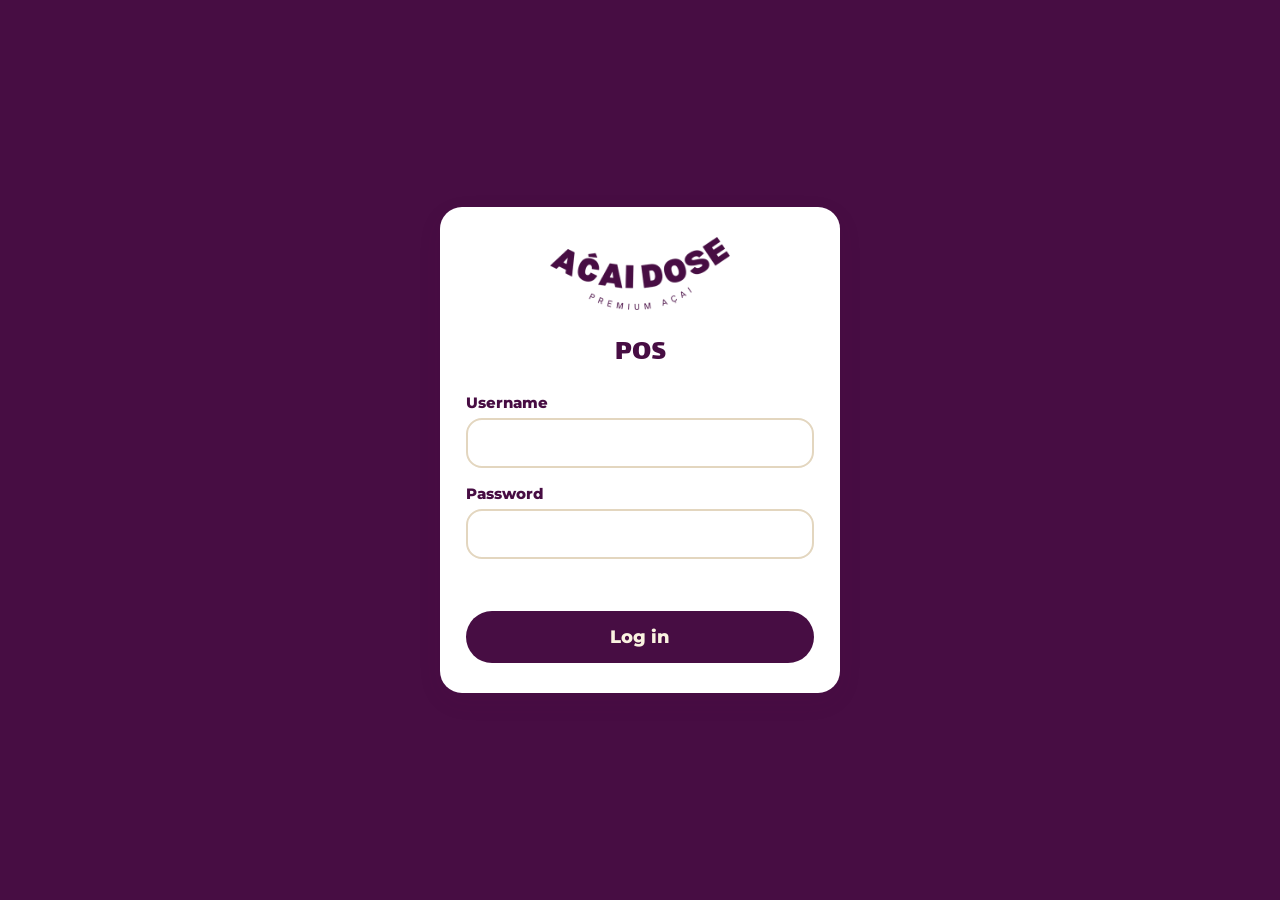
<file: pos.html>
<!doctype html>
<html lang="en" dir="ltr">
<head>
<meta charset="utf-8">
<meta name="robots" content="noindex, nofollow">
<meta name="viewport" content="width=device-width, initial-scale=1, viewport-fit=cover">
<title>POS | Açaí Dose</title>
<meta name="theme-color" content="#470D43">
<link rel="icon" href="assets/logo-purple.png">
<link rel="stylesheet" href="assets/app.css?v=1794150000">
<script>/* Karak Dose (under /karak/): charcoal and white, its own logo */if(/^\/karak(\/|$)/.test(location.pathname)){document.documentElement.classList.add('karak');var kfix=function(){document.querySelectorAll('img[src*="logo-cream"],img[src*="logo-purple"]').forEach(function(i){i.src=i.getAttribute('src').indexOf('logo-cream')>=0?'assets/karak/logo-white.png':'assets/karak/logo-dark.png';i.alt='Karak Dose'});var m=document.querySelector('meta[name=theme-color]');if(m)m.content='#393939';if(/Açaí Dose/.test(document.title))document.title=document.title.replace(/Açaí Dose/g,'Karak Dose')};new MutationObserver(kfix).observe(document.documentElement,{subtree:true,childList:true});addEventListener('DOMContentLoaded',kfix)}</script>
<style>
/* Web till: same layout and flow as the staff app's POS (sections → items, sale ticket, payments, today's sales, till expenses). */
body{background:var(--c2);font-family:'Montserrat','Tajawal',system-ui,sans-serif}
.topbar .nav{display:flex;align-items:center;gap:10px;flex-wrap:wrap;justify-content:flex-end}
.topbar .btn.ghost{color:var(--c);border-color:var(--c)}
.dot{width:12px;height:12px;border-radius:50%;background:#7BD389;display:inline-block}
.dot.off{background:#E06C6C}
.pos{display:grid;grid-template-columns:minmax(0,1.6fr) minmax(320px,430px);gap:14px;padding:14px;align-items:start}
@media (max-width:900px){.pos{grid-template-columns:1fr}}
.banner{border-radius:14px;padding:12px 14px;color:#fff;font-weight:800;display:flex;gap:10px;align-items:center;margin-bottom:10px}
.banner button{margin-inline-start:auto;background:none;border:0;color:#fff;font-weight:900;cursor:pointer;font-size:15px}
.banner.off{background:var(--bad)} .banner.send{background:var(--p2)} .banner.fail{background:#FBEBEB;color:var(--bad)} .banner.fail button{color:var(--bad)}
.search{width:100%;min-height:52px;border:2px solid var(--l);border-radius:14px;padding:8px 14px;font-size:18px;background:#fff;margin-bottom:10px}
.head{display:flex;align-items:center;gap:12px;margin-bottom:10px}
.head h2{margin:0;font-size:24px}
.chips{display:flex;gap:8px;overflow-x:auto;margin-bottom:10px}
.chip{min-height:46px;padding:0 16px;border-radius:999px;border:2px solid var(--l);background:#fff;font-weight:800;font-size:16px;white-space:nowrap;cursor:pointer}
.chip[aria-pressed=true]{background:var(--o);border-color:var(--o);color:var(--p)}
.grid{display:grid;grid-template-columns:repeat(auto-fill,minmax(180px,1fr));gap:12px}
.sec{background:var(--p);color:#fff;border:0;border-radius:18px;min-height:120px;padding:14px;cursor:pointer;position:relative;display:flex;flex-direction:column;justify-content:center;gap:2px;text-align:center}
.sec b{font-size:23px;line-height:1.15} .sec span{font-size:16px;opacity:.75;font-weight:700} .sec small{opacity:.55;font-weight:600}
.tile{background:#fff;border:3px solid transparent;border-radius:18px;padding:12px 10px;cursor:pointer;position:relative;display:flex;flex-direction:column;align-items:stretch;justify-content:center;gap:4px;text-align:center;min-height:118px;font:inherit;color:inherit}
.tile:active,.sec:active{transform:scale(.97)}
.tile img{height:110px;width:auto;object-fit:contain;align-self:center}
.tile .nm{font-weight:900;font-size:20px;line-height:1.15}
.tile .ar{font-weight:700;font-size:16px;opacity:.6}
.tile .pr{font-weight:900;font-size:18px;color:var(--p)}
.tile.out{background:#E6E6E6} .tile.out .nm{text-decoration:line-through} .tile.out .pr{color:var(--bad)}
.cnt{position:absolute;top:8px;right:8px;min-width:32px;height:32px;border-radius:16px;background:var(--o);color:var(--p);font-weight:900;display:grid;place-items:center;font-size:16px}
.sec .cnt{background:#fff}
.html-acai .tile{min-height:220px}
.custom{width:100%;margin:2px 0 12px;min-height:50px;border-radius:14px;border:2px solid var(--p);background:#fff;color:var(--p);font-weight:800;font-size:16px;cursor:pointer}
.ticket{padding:18px;display:flex;flex-direction:column;gap:12px;position:sticky;top:12px}
.ticket h2{margin:0;font-size:20px;display:flex;justify-content:space-between;align-items:center}
.lines{display:flex;flex-direction:column;gap:8px;min-height:40px}
.line{display:flex;align-items:center;gap:8px;font-weight:700}
.line .n{flex:1}
.line button{width:40px;height:40px;border-radius:50%;border:2px solid var(--p);background:#fff;font-weight:800;font-size:20px;cursor:pointer;color:var(--p)}
.line .qq{min-width:24px;text-align:center;font-weight:900}
.line .t{min-width:64px;text-align:right;font-weight:800}
.total{display:flex;justify-content:space-between;align-items:baseline;border-top:2px dashed var(--l);padding-top:12px}
.total b{font-size:32px}
.paybtns{display:grid;grid-template-columns:1fr 1fr;gap:10px}
.paybtns .btn{min-height:64px;font-size:20px}
.curb{min-height:58px;background:var(--ok)!important;color:#fff!important;width:100%}
.appbtns{display:grid;grid-template-columns:repeat(auto-fit,minmax(90px,1fr));gap:8px}
.appbtns .btn{min-height:52px;font-size:15px;padding:8px 6px;background:#fff;color:var(--p);border:2px solid var(--p)}
.sub{font-size:13px;font-weight:800;opacity:.7;margin-bottom:-4px}
.change{display:flex;gap:8px;align-items:center;flex-wrap:wrap}
.change input,.cust input{width:140px;min-height:46px;border:2px solid var(--l);border-radius:12px;padding:6px 10px;font-size:18px}
.cust{display:flex;flex-direction:column;gap:6px;background:var(--c);border-radius:14px;padding:10px 12px}
.cust .row{display:flex;gap:8px;align-items:center;flex-wrap:wrap}
.cust input{direction:ltr;width:150px}
.cust .info{font-weight:700;font-size:15px}
.cust .free{display:flex;gap:8px;align-items:center;font-weight:800;color:var(--p);background:var(--o);border-radius:10px;padding:8px 10px;cursor:pointer}
.err{color:var(--bad);font-weight:800}
.toast{position:fixed;left:50%;bottom:24px;transform:translateX(-50%);background:var(--ok);color:#fff;font-weight:800;font-size:19px;padding:16px 28px;border-radius:999px;z-index:99;box-shadow:0 10px 30px rgba(0,0,0,.25);max-width:calc(100% - 32px);text-align:center}
.toast.warn{background:#B26A00}
.lists{margin:0 14px 30px;display:grid;gap:18px}
.lists h3{margin:6px 4px 8px;font-size:20px;display:flex;gap:14px;flex-wrap:wrap;align-items:center}
.lists h3 small{font-size:14px;font-weight:700;opacity:.8}
.lists h3 .btn{margin-inline-start:auto}
.row-card{background:#fff;border-radius:14px;padding:12px 14px;margin-bottom:8px;display:flex;gap:12px;align-items:center}
.row-card .m{flex:1;min-width:0}
.row-card b{display:block}
.row-card span{opacity:.7;font-size:14px}
.row-card.pend{background:#FFF4E0}
.row-card.x b{text-decoration:line-through;opacity:.5}
.lnk{background:none;border:0;color:var(--bad);font-weight:800;cursor:pointer;min-height:40px}
dialog{border:0;border-radius:22px;padding:22px;width:min(520px,calc(100% - 24px));box-shadow:0 20px 60px rgba(0,0,0,.3)}
dialog::backdrop{background:rgba(20,20,20,.45)}
dialog h3{margin:0 0 14px;font-size:22px}
dialog .opts{display:flex;flex-wrap:wrap;gap:8px;margin-bottom:12px}
dialog .sizes{display:grid;grid-template-columns:repeat(auto-fit,minmax(110px,1fr));gap:10px;margin-bottom:14px}
dialog .sz{min-height:74px;border-radius:16px;border:2px solid var(--p);background:#fff;color:var(--p);font-weight:900;font-size:18px;cursor:pointer}
dialog .sz[aria-pressed=true]{background:var(--p);color:var(--c)}
dialog .sz:disabled{opacity:.4}
dialog label.f{display:block;font-weight:800;margin:10px 0 4px}
dialog input[type=text],dialog input[type=number],dialog input:not([type]){width:100%;min-height:50px;border:2px solid var(--l);border-radius:12px;padding:6px 12px;font-size:18px}
dialog .acts{display:flex;justify-content:flex-end;gap:10px;margin-top:16px}
.seg{display:grid;grid-template-columns:1fr 1fr;gap:8px}
.seg button{min-height:50px;border-radius:12px;border:2px solid var(--p);background:#fff;color:var(--p);font-weight:800;cursor:pointer}
.seg button[aria-pressed=true]{background:var(--p);color:var(--c)}
</style>
<script>
/* Shows the reason instead of a blank page when a script fails (e.g. an old device browser). */
(function(){var shown=false;function show(t){if(shown)return;shown=true;var d=document.createElement('div');d.style.cssText='position:fixed;inset:auto 12px 12px 12px;z-index:99999;background:#393939;color:#fff;padding:14px;border-radius:14px;font:600 15px system-ui';d.textContent='Problem: '+t;document.body.appendChild(d)}
window.addEventListener('error',function(e){show(e.message||'Script error')});window.addEventListener('unhandledrejection',function(e){show((e.reason&&e.reason.message)||e.reason)});
setTimeout(function(){if(!window.__appStarted)show('The page script did not run. Update Android System WebView / Chrome on this device.')},6000);})();
</script>
</head>
<body>
<div id="app"></div>
<dialog id="dlg"></dialog>
<script type="module">
import { api, $, $$, esc, money, requireLogin, logout, msgEn, watchNewOrders } from './assets/common.js?v=1794150000';
window.__appStarted = true;
(async () => {
const KARAK = /^\/karak(\/|$)/.test(location.pathname);
const app = $('#app');
const me = await requireLogin(app, 'POS', true);
if (!KARAK) document.documentElement.classList.add('html-acai');

// ---------- small helpers ----------
const store = {
  get(k, d) { try { const v = localStorage.getItem('pos_' + k); return v ? JSON.parse(v) : d; } catch { return d; } },
  set(k, v) { try { localStorage.setItem('pos_' + k, JSON.stringify(v)); } catch { /* private mode */ } },
};
const cid = () => [...crypto.getRandomValues(new Uint8Array(16))].map(b => b.toString(16).padStart(2, '0')).join('');
const two = n => String(n).padStart(2, '0');
const stamp = (d = new Date()) => `${d.getFullYear()}-${two(d.getMonth() + 1)}-${two(d.getDate())} ${two(d.getHours())}:${two(d.getMinutes())}:${two(d.getSeconds())}`;
const today = () => stamp().slice(0, 10);
function toast(text, warn) { const t = document.createElement('div'); t.className = 'toast' + (warn ? ' warn' : ''); t.setAttribute('role', 'status'); t.textContent = text; document.body.append(t); setTimeout(() => t.remove(), 3200); }
const ERR = { bad_amount: 'Amount must be more than 0 and up to 500', bad_category: 'Pick what it was for', need_note: 'Write what it was for', invalid_car: 'Write the car plate', sold_out: 'An item in this sale is sold out' };
const errText = ex => ERR[ex && ex.message] || msgEn(ex);
const dlg = $('#dlg');
/** Opens the dialog with the given HTML; resolves with what done(value) is called with (null if closed). */
function modal(html, wire) {
  return new Promise(res => {
    let val = null;
    dlg.innerHTML = html;
    const done = v => { val = v; dlg.close(); };
    dlg.onclose = () => res(val);
    wire(done);
    dlg.showModal();
  });
}

app.innerHTML = `
<header class="topbar">
  <img src="assets/logo-cream.png" alt="Açaí Dose">
  <div class="nav">
    <span class="dot" id="net" title="Internet"></span>
    <span class="who">${esc(me.username)}</span>
    <a class="btn small ghost" href="screen.html">Orders screen</a>
    ${me.role === 'owner' ? '<a class="btn small ghost" href="dashboard.html">Dashboard</a>' : ''}
    <button class="btn small ghost" id="out" type="button">Log out</button>
  </div>
</header>
<div class="pos">
  <section aria-label="Menu"><div id="banners"></div><div id="menu"><div class="card" style="padding:20px">Loading menu…</div></div></section>
  <aside class="card ticket" aria-label="Current sale">
    <h2>Current sale <button class="btn small ghost" id="clear" type="button">Clear</button></h2>
    <div class="lines" id="lines"></div>
    <div class="total"><span style="font-weight:800">Total</span><span><b id="tot">0.000</b> OMR</span></div>
    <div id="freeNote" style="text-align:right;color:var(--ok);font-weight:800"></div>
    ${KARAK ? '' : `<div class="cust">
      <div class="row"><label for="cphone" style="font-weight:800">Customer mobile <small style="font-weight:600;opacity:.7">(optional, loyalty)</small></label>
        <input id="cphone" type="tel" inputmode="numeric" maxlength="8" placeholder="9XXXXXXX" autocomplete="off"></div>
      <div class="info" id="cinfo" aria-live="polite"></div>
    </div>`}
    <div class="change"><label for="given" style="font-weight:800">Cash given</label><input id="given" type="number" step="0.001" min="0" inputmode="decimal"><span id="chg" style="font-weight:900"></span></div>
    <div class="sub">In-shop payment</div>
    <div class="paybtns">
      <button class="btn pay" data-pay="cash" type="button" disabled>Cash</button>
      <button class="btn orange pay" data-pay="card" type="button" disabled>Card</button>
    </div>
    <div class="sub">Car order · pay on hand-over</div>
    <button class="btn curb need" id="curb" type="button" disabled>Send to inside</button>
    <div class="sub">Delivery app order</div>
    <div class="appbtns" id="apps"></div>
    <div class="err" id="err" role="alert"></div>
  </aside>
</div>
<section class="lists">
  <div><h3>Today's shop sales <small id="sum"></small></h3><div id="todayList"></div></div>
  <div><h3>Till expenses today <small id="expSum"></small><button class="btn small" id="addExp" type="button">+ Add expense</button></h3><div id="expList"></div></div>
</section>`;
$('#out').onclick = logout;
watchNewOrders();

// ---------- data: setup and menu (kept for when the internet drops) ----------
let cfg = store.get('cfg', { channels: [], cats: [], sizes: {}, expense_cats: [] });
let products = store.get('menu', []);
try { cfg = await api('pos_config'); store.set('cfg', cfg); } catch { /* offline: last copy */ }
const SIZES = cfg.sizes || {};
const sizeName = k => (SIZES[k] && SIZES[k].en) || k || '';
const chName = k => (cfg.channels.find(c => c.k === k) || {}).en || (k === 'cash' ? 'Cash' : k === 'card' ? 'Card' : k);
$('#apps').innerHTML = cfg.channels.map(c => `<button class="btn pay" data-pay="${esc(c.k)}" type="button" disabled>${esc(c.en)}</button>`).join('');

async function loadMenu() {
  try { products = await api('menu'); store.set('menu', products); } catch { /* keep last copy */ }
  drawMenu(); drawTicket();
}

// ---------- offline queue: sales and expenses wait here and go in order ----------
let outbox = store.get('outbox', []), failed = store.get('failed', []), online = navigator.onLine !== false, syncing = false;
const saveBox = () => { store.set('outbox', outbox); store.set('failed', failed); };
function setOnline(v) { online = v; $('#net').classList.toggle('off', !v); drawBanners(); }
async function sync() {
  if (syncing || !outbox.length) return;
  syncing = true; let sent = 0;
  try {
    while (outbox.length) {
      const it = outbox[0];
      try { await api(it.kind === 'expense' ? 'pos_expense' : 'pos_sale', it.body); outbox.shift(); sent++; setOnline(true); }
      catch (ex) {
        if (ex.message === 'network' || /^http_5|server_error|too_many/.test(ex.message)) { setOnline(ex.message !== 'network'); break; }
        if (ex.message === 'login_required') { location.reload(); break; }
        failed.push({ ...it, error: ex.message }); outbox.shift();
      }
      saveBox();
    }
  } finally { syncing = false; saveBox(); drawBanners(); if (sent) { loadToday(); loadExp(); } }
}
setInterval(sync, 20000);
addEventListener('online', () => { setOnline(true); sync(); });
addEventListener('offline', () => setOnline(false));
function drawBanners() {
  const n = outbox.length;
  let h = '';
  if (!online || n) h += `<div class="banner ${online ? 'send' : 'off'}">${online ? `Sending ${n} saved item(s)…` : `No internet · keep selling, ${n} item(s) saved here will be sent automatically`}<button type="button" data-sync>Retry</button></div>`;
  if (failed.length) h += `<div class="banner fail">${failed.length} offline item(s) were not accepted: ${failed.map(f => `${esc(f.label)} (${esc(f.error)})`).join(', ')}. Tell the owner.<button type="button" data-okfail>OK</button></div>`;
  $('#banners').innerHTML = h;
}
$('#banners').addEventListener('click', e => {
  if (e.target.closest('[data-sync]')) sync();
  if (e.target.closest('[data-okfail]')) { failed = []; saveBox(); drawBanners(); }
});

// ---------- menu: sections (Karak Dose) → items ----------
const DRINK_CATS = new Set(['karak', 'milk', 'drinks']);
const DRINK_NOTES = ['Less sugar', 'No sugar', 'Extra sugar', 'Extra strong', 'Cold'];
const NO_NOTES = new Set(['Water', 'Kinza', 'Top Fruit']);
let cat = '', q = '';
const sellable = () => products.filter(p => p.kind !== 'open' && p.kind !== 'build');
const cats = () => (cfg.cats || []).filter(c => sellable().some(p => p.cat === c.k));
const openItem = () => products.find(p => p.kind === 'open');
const curCat = () => cat || (KARAK || !cats().length ? '' : cats()[0].k);
function short(p, ar) {
  const name = ar ? p.name_ar : p.name_en;
  if (q) return name;
  const c = (cfg.cats || []).find(c => c.k === p.cat); if (!c) return name;
  const pre = (ar ? c.ar : c.en) + ' ';
  return name.startsWith(pre) && name.length > pre.length ? name.slice(pre.length) : name;
}
/** Items of the same name (Karak Small / Large, Kinza flavours) share one tile. */
function tiles() {
  const m = new Map();
  for (const p of sellable()) {
    if (q) { if (!(`${p.name_en} ${p.name_ar}`.toLowerCase().includes(q))) continue; }
    else if (cats().length && p.cat !== curCat()) continue;
    const k = `${p.cat || ''}|${p.name_en}`;
    if (!m.has(k)) m.set(k, []);
    m.get(k).push(p);
  }
  return [...m.values()];
}
const qtyOfId = id => [...cart.values()].filter(l => l.pid === id).reduce((s, l) => s + l.qty, 0);
const priceLabel = vs => [...new Set(vs.map(v => money(v.price)))].join(' / ');
function drawMenu() {
  const box = $('#menu');
  if (!products.length) { box.innerHTML = `<div class="card" style="padding:20px">Could not load the menu. <button class="btn small" type="button" data-reload>Retry</button></div>`; return; }
  const cs = cats(), sections = KARAK && cs.length && !cat && !q;
  let h = KARAK ? `<input class="search" id="q" type="search" placeholder="Search the menu" value="${esc(q)}" autocomplete="off">` : '';
  if (sections) {
    h += `<div class="grid">${cs.map(c => {
      const items = sellable().filter(p => p.cat === c.k), n = items.reduce((s, p) => s + qtyOfId(p.id), 0);
      return `<button class="sec" type="button" data-cat="${esc(c.k)}"><b>${esc(c.en)}</b><span>${esc(c.ar || '')}</span><small>${new Set(items.map(p => p.name_en)).size} items</small>${n ? `<span class="cnt">${n}</span>` : ''}</button>`;
    }).join('')}</div>`;
  } else {
    if (KARAK && cs.length && !q) {
      h += `<div class="head"><button class="btn small" type="button" data-cat="">← All</button><h2>${esc((cs.find(c => c.k === curCat()) || {}).en || '')}</h2></div>`;
    } else if (!KARAK && cs.length && !q) {
      h += `<div class="chips">${cs.map(c => `<button class="chip" type="button" data-cat="${esc(c.k)}" aria-pressed="${curCat() === c.k}">${esc(c.en)}</button>`).join('')}</div>`;
    }
    const ts = tiles();
    h += `<div class="grid">${ts.length ? ts.map(vs => {
      const p = vs[0], out = vs.every(v => v.soldout), n = vs.reduce((s, v) => s + qtyOfId(v.id), 0);
      return `<button class="tile${out ? ' out' : ''}" type="button" data-tile="${esc(p.cat || '')}|${esc(p.name_en)}" title="Right-click / long-press: sold out">
        ${KARAK ? '' : `<img src="assets/${esc(p.img || 'cup-smoothie.png')}" alt="">`}
        <span class="nm">${esc(KARAK ? short(p, false) : p.name_en)}</span>${KARAK ? `<span class="ar">${esc(short(p, true))}</span>` : ''}
        <span class="pr">${out ? 'SOLD OUT' : priceLabel(vs)}</span>${n ? `<span class="cnt">${n}</span>` : ''}</button>`;
    }).join('') : '<div style="font-weight:700;padding:20px">Nothing matches</div>'}</div>`;
  }
  if (openItem()) h += `<button class="custom" type="button" data-custom style="margin-top:12px">✎ Custom item (type name and price)</button>`;
  box.innerHTML = h;
  const qi = $('#q');
  if (qi) qi.oninput = () => { const pos = qi.selectionStart; q = qi.value.trim().toLowerCase(); drawMenu(); const n = $('#q'); n.focus(); n.setSelectionRange(pos, pos); };
}
const variantsOf = key => tiles().find(vs => `${vs[0].cat || ''}|${vs[0].name_en}` === key) || [];
$('#menu').addEventListener('click', e => {
  if (e.target.closest('[data-reload]')) return loadMenu();
  const c = e.target.closest('[data-cat]'); if (c) { cat = c.dataset.cat; drawMenu(); return; }
  if (e.target.closest('[data-custom]')) return customItem();
  const t = e.target.closest('[data-tile]'); if (t) pick(variantsOf(t.dataset.tile));
});
$('#menu').addEventListener('contextmenu', e => {
  const t = e.target.closest('[data-tile]'); if (!t) return;
  e.preventDefault(); toggleSoldOut(variantsOf(t.dataset.tile));
});

async function pick(vs) {
  if (!vs.length) return;
  if (vs.every(v => v.soldout)) return toast('Sold out. Right-click / long-press the item to bring it back.', true);
  const first = vs[0];
  if (!KARAK) return add(first, '');
  let size = vs.find(v => !v.soldout);
  const notes = DRINK_CATS.has(first.cat) && !NO_NOTES.has(first.name_en) ? DRINK_NOTES : [];
  if (vs.length === 1 && !notes.length) return add(size, '');
  let note = '';
  const ok = await modal(`<h3>${esc(first.name_en)}</h3>
    ${vs.length > 1 ? `<div class="sizes">${vs.map((v, i) => `<button class="sz" type="button" data-i="${i}" aria-pressed="${v === size}" ${v.soldout ? 'disabled' : ''}>${esc(sizeName(v.size))}<br><small>${v.soldout ? 'Sold out' : money(v.price)}</small></button>`).join('')}</div>` : ''}
    ${notes.length ? `<div class="opts">${notes.map(n => `<button class="chip" type="button" data-n="${esc(n)}" aria-pressed="false">${esc(n)}</button>`).join('')}</div>` : ''}
    <div class="acts"><button class="btn small ghost" type="button" data-x>Cancel</button><button class="btn small" type="button" data-ok>Add · <span id="pp">${money(size.price)}</span></button></div>`, done => {
    dlg.querySelectorAll('[data-i]').forEach(b => b.onclick = () => { size = vs[+b.dataset.i]; dlg.querySelectorAll('[data-i]').forEach(x => x.setAttribute('aria-pressed', x === b)); $('#pp').textContent = money(size.price); });
    dlg.querySelectorAll('[data-n]').forEach(b => b.onclick = () => { note = note === b.dataset.n ? '' : b.dataset.n; dlg.querySelectorAll('[data-n]').forEach(x => x.setAttribute('aria-pressed', x.dataset.n === note)); });
    $('[data-x]', dlg).onclick = () => done(null); $('[data-ok]', dlg).onclick = () => done(true);
  });
  if (ok) add(size, note);
}
async function customItem() {
  const it = openItem(); if (!it) return;
  const r = await modal(`<h3>Custom item</h3>
    <label class="f" for="cn">Name</label><input id="cn" maxlength="40" placeholder="e.g. Extra cheese">
    <label class="f" for="cp">Price (OMR)</label><input id="cp" type="number" step="0.001" min="0" inputmode="decimal">
    <div class="acts"><button class="btn small ghost" type="button" data-x>Cancel</button><button class="btn small" type="button" data-ok>Add</button></div>`, done => {
    $('[data-x]', dlg).onclick = () => done(null);
    $('[data-ok]', dlg).onclick = () => { const p = Math.round(parseFloat($('#cp').value) * 1000) / 1000; if (!(p > 0 && p <= 100)) { $('#cp').focus(); return; } done({ name: $('#cn').value.trim() || 'Custom item', price: p }); };
    setTimeout(() => $('#cn').focus(), 50);
  });
  if (r) { const k = `c:${cid()}`; cart.set(k, { pid: it.id, qty: 1, name: r.name, price: r.price, custom: true }); redraw(); }
}
async function toggleSoldOut(vs) {
  if (!vs.length) return;
  const out = vs.every(v => v.soldout);
  if (!confirm(out ? `${vs[0].name_en} is back in stock?` : `${vs[0].name_en} sold out? It is hidden from the order page until you bring it back.`)) return;
  try { for (const v of vs) await api('soldout', { id: v.id, soldout: !out }); await loadMenu(); }
  catch (ex) { toast(errText(ex), true); }
}

// ---------- the sale ----------
const cart = new Map();   // key -> {pid, qty, name, price, note?, custom?}
function add(p, note) {
  const k = `${p.id}:${note}`;
  const name = (p.size ? `${p.name_en} (${sizeName(p.size)})` : p.name_en) + (note ? ` · ${note}` : '');
  const l = cart.get(k) || { pid: p.id, qty: 0, name, price: p.price, note };
  l.qty++; cart.set(k, l); redraw();
}
let cust = null;
const subtotal = () => [...cart.values()].reduce((s, l) => s + l.qty * l.price, 0);
const freeOn = () => { const f = $('#usefree'); return !!(f && f.checked && cust && cust.free > 0); };
const discount = () => freeOn() && cart.size ? Math.max(...[...cart.values()].map(l => l.price)) : 0;
const total = () => Math.max(0, subtotal() - discount());
function drawCust() {
  const box = $('#cinfo'); if (!box) return;
  if (!cust) { box.innerHTML = ''; return; }
  if (!cust.on) { box.textContent = cust.found ? `${cust.name || 'Customer'} (loyalty is off)` : 'New customer'; return; }
  box.innerHTML = `${cust.found ? esc(cust.name || 'Customer') : 'New customer'} · Stamps <b>${cust.stamps}/${cust.need}</b>` +
    (cust.free > 0 ? `<label class="free"><input type="checkbox" id="usefree"> Use FREE cup (${cust.free} available)</label>` : ' · Stamps are added for Cash / Card');
  const f = $('#usefree'); if (f) f.onchange = drawTicket;
}
let lookupT = null;
if ($('#cphone')) $('#cphone').addEventListener('input', e => {
  e.target.value = e.target.value.replace(/\D/g, '').slice(0, 8);
  cust = null; drawCust(); drawTicket(); clearTimeout(lookupT);
  const v = e.target.value;
  if (/^[279]\d{7}$/.test(v)) lookupT = setTimeout(async () => {
    try { cust = await api('pos_customer', undefined, { phone: '+968' + v }); } catch { cust = null; }
    if ($('#cphone').value === v) { drawCust(); drawTicket(); }
  }, 250);
});
function drawTicket() {
  const rows = [...cart.entries()];
  $('#lines').innerHTML = rows.length ? rows.map(([k, l]) => `<div class="line"><span class="n">${esc(l.name)}</span>
      <button type="button" data-d="-1" data-k="${esc(k)}" aria-label="Remove one">−</button><span class="qq">${l.qty}</span>
      <button type="button" data-d="1" data-k="${esc(k)}" aria-label="Add one">+</button><span class="t">${money(l.qty * l.price)}</span></div>`).join('')
    : `<div style="opacity:.6;font-weight:700">Tap ${KARAK ? 'an item' : 'a drink'} to add it</div>`;
  const t = total(), dsc = discount();
  $('#tot').textContent = money(t);
  $('#freeNote').textContent = dsc ? `−${money(dsc)} free cup` : '';
  $$('.pay, .need').forEach(b => { b.disabled = t === 0 || busy; });
  const g = parseFloat($('#given').value);
  const chg = $('#chg');
  chg.textContent = g && t ? (g >= t ? `Change: ${money(g - t)}` : `Short: ${money(t - g)}`) : '';
  chg.style.color = g >= t ? 'var(--ok)' : 'var(--bad)';
}
function redraw() { drawMenu(); drawTicket(); }
$('#lines').addEventListener('click', e => {
  const b = e.target.closest('button[data-k]'); if (!b) return;
  const l = cart.get(b.dataset.k); if (!l) return;
  l.qty += +b.dataset.d; if (l.qty <= 0) cart.delete(b.dataset.k);
  redraw();
});
function resetSale() {
  cart.clear(); $('#given').value = ''; if ($('#cphone')) $('#cphone').value = ''; cust = null; drawCust();
  if (KARAK) { cat = ''; q = ''; }
  $('#err').textContent = ''; redraw();
}
$('#clear').onclick = resetSale;
$('#given').oninput = drawTicket;
const items = () => [...cart.values()].map(l => l.custom ? { product_id: l.pid, qty: l.qty, name: l.name, price: l.price } : { product_id: l.pid, qty: l.qty, ...(l.note ? { note: l.note } : {}) });

let busy = false;
async function sell(payment) {
  const ph = $('#cphone') ? $('#cphone').value : '';
  if (ph && !/^[279]\d{7}$/.test(ph)) { $('#err').textContent = 'Customer mobile must be 8 digits (or leave it empty)'; return; }
  const shop = payment === 'cash' || payment === 'card';
  const body = { client_id: cid(), items: items(), payment, phone: ph && shop ? '+968' + ph : '', use_free: shop && freeOn() };
  busy = true; drawTicket(); $('#err').textContent = '';
  try {
    const r = await api('pos_sale', body);
    resetSale();
    toast(`Sale #${r.ref} saved · ${money(r.total)} OMR (${chName(payment)})` + (r.loyalty ? ` · Stamps ${r.loyalty.stamps}/${r.loyalty.need}${r.loyalty.free ? ' · FREE cup ready' : ''}` : ''));
    loadToday();
  } catch (ex) {
    if (ex.message === 'login_required') return location.reload();
    if (ex.message === 'network') {
      if (body.use_free) { $('#err').textContent = 'No internet: a free cup needs internet. Untick it to sell now.'; return; }
      const t = total();
      outbox.push({ kind: 'sale', label: `${money(t)} ${chName(payment)}`, body: { ...body, at: stamp(), _total: t, _lines: [...cart.values()].map(l => ({ qty: l.qty, name_en: l.name })) } });
      saveBox(); setOnline(false); resetSale();
      toast(`No internet: sale saved here · ${money(t)} OMR (${chName(payment)}). It will be sent automatically.`, true);
      drawToday();
      return;
    }
    $('#err').textContent = errText(ex);
  } finally { busy = false; drawTicket(); }
}
$('.ticket').addEventListener('click', e => { const b = e.target.closest('.pay'); if (b && !b.disabled) sell(b.dataset.pay); });

$('#curb').onclick = async () => {
  const ph = $('#cphone') ? $('#cphone').value : '';
  const r = await modal(`<h3>Car order</h3>
    <label class="f" for="pl">Car plate</label><input id="pl" style="font-size:22px;font-weight:900;text-transform:uppercase" placeholder="12345 A">
    <label class="f" for="cd">Car model & colour (optional)</label><input id="cd" placeholder="White Land Cruiser">
    <label class="f" for="nt">Note (optional)</label><input id="nt" placeholder="No ice">
    <p style="font-weight:800;opacity:.7">${money(subtotal())} OMR · paid when you hand it over</p>
    <div class="acts"><button class="btn small ghost" type="button" data-x>Cancel</button><button class="btn small" type="button" data-ok>Send inside</button></div>`, done => {
    $('[data-x]', dlg).onclick = () => done(null);
    $('[data-ok]', dlg).onclick = () => { const p = $('#pl').value.trim().toUpperCase(); if (!p) { $('#pl').focus(); return; } done({ car_plate: p, car_desc: $('#cd').value.trim(), notes: $('#nt').value.trim() }); };
    setTimeout(() => $('#pl').focus(), 50);
  });
  if (!r) return;
  busy = true; drawTicket();
  try {
    const o = await api('curb_order', { items: items(), ...r, phone: ph ? '+968' + ph : '', name: cust && cust.name ? cust.name : '' });
    resetSale();
    toast(`Order #${o.ref} sent inside · car ${r.car_plate} · collect ${money(o.total)} OMR`);
  } catch (ex) {
    if (ex.message === 'login_required') return location.reload();
    $('#err').textContent = ex.message === 'network' ? 'No internet: car orders need internet. Take the money and sell it as Cash / Card.' : errText(ex);
  } finally { busy = false; drawTicket(); }
};

// ---------- today's sales ----------
let todayRows = store.get('today', { day: '', rows: [] }).day === today() ? store.get('today', {}).rows : [];
async function loadToday() {
  try { todayRows = await api('pos_today'); store.set('today', { day: today(), rows: todayRows }); setOnline(true); }
  catch (ex) { if (ex.message === 'login_required') return location.reload(); }
  drawToday();
}
const pendingSales = () => outbox.filter(i => i.kind === 'sale').map(i => ({ pending: true, total: i.body._total, payment: i.body.payment, created_at: i.body.at, items: i.body._lines || [] }));
function cashToday() { return [...pendingSales(), ...todayRows.filter(r => r.status !== 'cancelled')].filter(r => r.payment === 'cash').reduce((s, r) => s + r.total, 0); }
function drawToday() {
  const pend = pendingSales(), ok = [...pend, ...todayRows.filter(r => r.status !== 'cancelled')];
  const sum = k => ok.filter(r => !k || r.payment === k).reduce((s, r) => s + r.total, 0);
  const apps = cfg.channels.map(c => [c, sum(c.k)]).filter(x => x[1]).map(([c, v]) => ` · ${c.en} ${money(v)}`).join('');
  $('#sum').textContent = `${ok.length} sales · Total ${money(sum())} · Cash ${money(sum('cash'))} · Card ${money(sum('card'))}${apps}`;
  const line = r => `${String(r.created_at || '').slice(11, 16)}  ${(r.items || []).map(i => `${i.qty}× ${esc(i.name_en)}`).join(', ')}`;
  $('#todayList').innerHTML = (pend.length || todayRows.length) ? pend.map(r => `<div class="row-card pend"><div class="m"><b>${money(r.total)} · ${esc(chName(r.payment))}</b><span>${line(r)} · waiting for internet</span></div></div>`).join('') +
    todayRows.map(r => `<div class="row-card${r.status === 'cancelled' ? ' x' : ''}"><div class="m"><b>#${esc(r.ref)} · ${money(r.total)} · ${esc(chName(r.payment || ''))}</b>
      <span>${line(r)}${r.free_cups ? ' (1 free)' : ''} · ${esc(r.by_user || '')}</span></div>
      ${r.status === 'cancelled' ? '<span class="err">Voided</span>' : `<button class="lnk" type="button" data-void="${r.id}" data-ref="${esc(r.ref)}">Void</button>`}</div>`).join('')
    : '<div class="row-card"><span>No shop sales yet today</span></div>';
  drawExp();
}
$('#todayList').addEventListener('click', async e => {
  const v = e.target.closest('[data-void]'); if (!v) return;
  if (!confirm(`Void sale #${v.dataset.ref}?`)) return;
  try { await api('pos_void', { id: +v.dataset.void }); } catch (ex) { toast(errText(ex), true); }
  loadToday();
});

// ---------- till expenses ----------
let expRows = store.get('exp', { day: '' }).day === today() ? store.get('exp', {}).rows : [];
const expCat = k => (cfg.expense_cats.find(c => c.k === k) || {}).en || k;
async function loadExp() {
  try { expRows = await api('pos_expenses'); store.set('exp', { day: today(), rows: expRows }); }
  catch (ex) { if (ex.message === 'login_required') return location.reload(); }
  drawExp();
}
function drawExp() {
  const pend = outbox.filter(i => i.kind === 'expense').map(i => i.body);
  const all = [...pend.map(p => ({ amount: p.amount, paid_from: p.paid_from })), ...expRows];
  const paid = all.reduce((s, r) => s + r.amount, 0), cashOut = all.filter(r => (r.paid_from || 'cash') === 'cash').reduce((s, r) => s + r.amount, 0);
  $('#expSum').textContent = `Paid ${money(paid)} · Cash in drawer should be ${money(cashToday() - cashOut)} OMR`;
  $('#expList').innerHTML = (pend.length || expRows.length) ? pend.map(p => `<div class="row-card pend"><div class="m"><b>${esc(expCat(p.cat))} · ${money(p.amount)}${p.paid_from === 'bank' ? ' · Transfer' : ''}</b><span>${String(p.at || '').slice(11, 16)} ${esc(p.note || '')} · waiting for internet</span></div></div>`).join('') +
    expRows.map(r => `<div class="row-card"><div class="m"><b>${esc(r.cat)} · ${money(r.amount)}${r.paid_from === 'bank' ? ' · Transfer' : ''}</b><span>${String(r.at || '').slice(11, 16)} ${esc(r.note || '')}${r.note ? ' · ' : ''}${esc(r.by_user || '')}</span></div>
      <button class="lnk" type="button" data-rm="${r.id}" data-label="${esc(r.cat)} · ${money(r.amount)}">Remove</button></div>`).join('')
    : '<div class="row-card"><span>Nothing paid from the till today</span></div>';
}
$('#expList').addEventListener('click', async e => {
  const b = e.target.closest('[data-rm]'); if (!b) return;
  if (!confirm(`Remove ${b.dataset.label}?`)) return;
  try { await api('pos_expense_void', { id: +b.dataset.rm }); } catch (ex) { toast(errText(ex), true); }
  loadExp();
});
$('#addExp').onclick = async () => {
  if (!cfg.expense_cats.length) return toast('Connect to the internet once to load expense types', true);
  let ec = '', pay = 'cash';
  const r = await modal(`<h3>Pay from the till</h3>
    <div style="font-weight:800;margin-bottom:6px">What was it for?</div>
    <div class="opts">${cfg.expense_cats.map(c => `<button class="chip" type="button" data-c="${esc(c.k)}" aria-pressed="false">${esc(c.en)}</button>`).join('')}</div>
    <label class="f" for="ea">Amount (OMR)</label><input id="ea" type="number" step="0.001" min="0" max="500" inputmode="decimal" style="font-size:24px;font-weight:900">
    <label class="f" for="en">Note <span id="enReq">(optional)</span></label><input id="en" maxlength="80" placeholder="e.g. 2 boxes of milk">
    <label class="f">Paid by</label>
    <div class="seg"><button type="button" data-p="cash" aria-pressed="true">Cash from till</button><button type="button" data-p="bank" aria-pressed="false">Bank transfer</button></div>
    <div class="err" id="eerr"></div>
    <div class="acts"><button class="btn small ghost" type="button" data-x>Cancel</button><button class="btn small" type="button" data-ok>Save</button></div>`, done => {
    dlg.querySelectorAll('[data-c]').forEach(b => b.onclick = () => { ec = b.dataset.c; dlg.querySelectorAll('[data-c]').forEach(x => x.setAttribute('aria-pressed', x === b)); $('#enReq').textContent = ec === 'other' ? '(required)' : '(optional)'; });
    dlg.querySelectorAll('[data-p]').forEach(b => b.onclick = () => { pay = b.dataset.p; dlg.querySelectorAll('[data-p]').forEach(x => x.setAttribute('aria-pressed', x === b)); });
    $('[data-x]', dlg).onclick = () => done(null);
    $('[data-ok]', dlg).onclick = () => {
      const a = Math.round(parseFloat($('#ea').value) * 1000) / 1000, note = $('#en').value.trim();
      const bad = !ec ? 'Pick what it was for' : !(a > 0 && a <= 500) ? ERR.bad_amount : ec === 'other' && !note ? ERR.need_note : '';
      if (bad) { $('#eerr').textContent = bad; return; }
      done({ client_id: cid(), cat: ec, amount: a, note, paid_from: pay });
    };
  });
  if (!r) return;
  try { await api('pos_expense', r); toast(`Expense saved · ${expCat(r.cat)} · ${money(r.amount)} OMR`); loadExp(); }
  catch (ex) {
    if (ex.message === 'login_required') return location.reload();
    if (ex.message === 'network') {
      outbox.push({ kind: 'expense', label: `${expCat(r.cat)} ${money(r.amount)}`, body: { ...r, at: stamp() } }); saveBox(); setOnline(false);
      toast('No internet: expense saved here, it will be sent automatically', true); drawExp();
      return;
    }
    toast(errText(ex), true);
  }
};

// ---------- start ----------
drawBanners(); setOnline(online);
await loadMenu();
loadToday(); loadExp(); sync();
})();
</script>
</body>
</html>
</file>
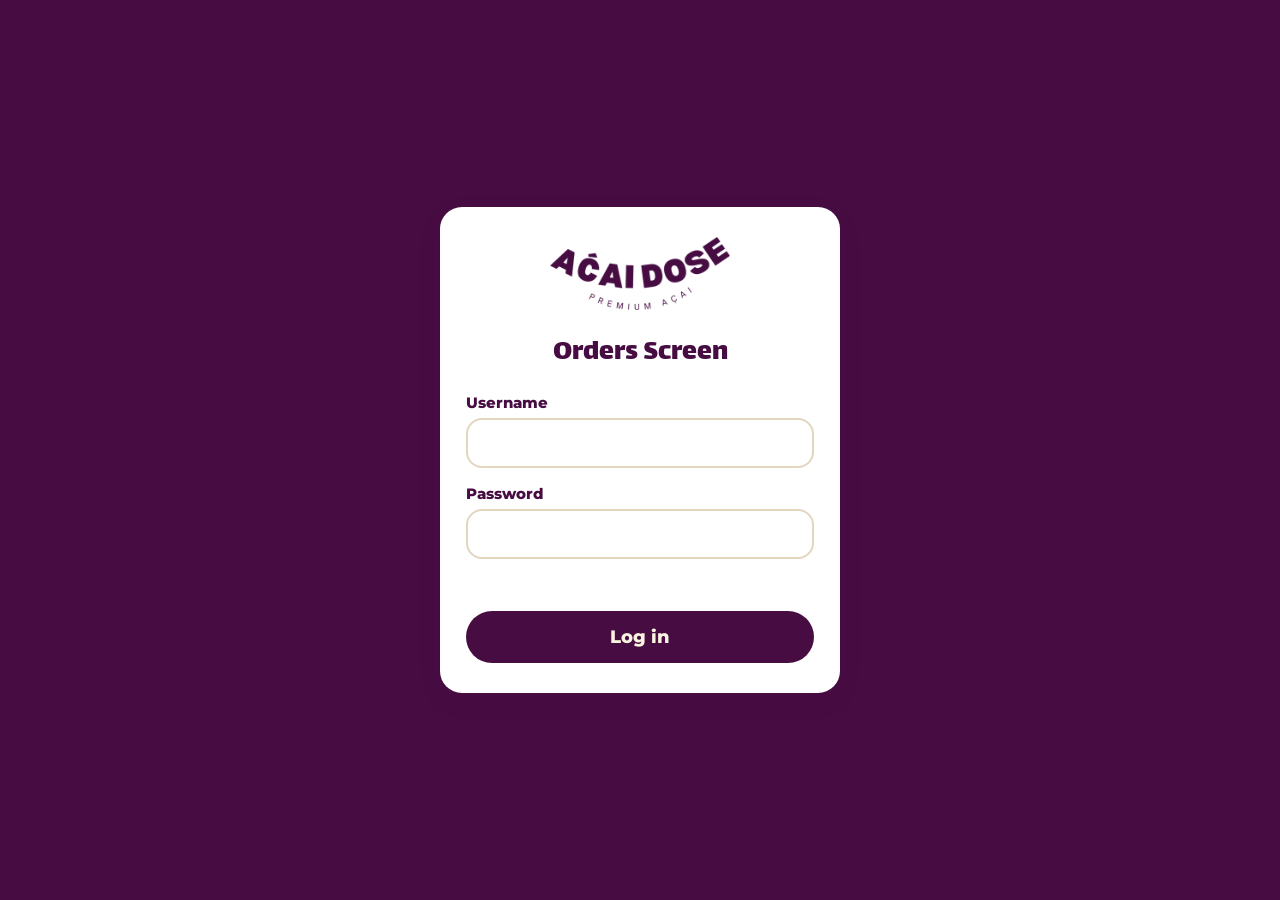
<file: screen.html>
<!doctype html>
<html lang="en" dir="ltr">
<head>
<meta charset="utf-8">
<meta name="robots" content="noindex, nofollow">
<meta name="viewport" content="width=device-width, initial-scale=1, viewport-fit=cover">
<title>Orders | Açaí Dose</title>
<meta name="theme-color" content="#470D43">
<link rel="icon" href="assets/logo-purple.png">
<link rel="stylesheet" href="assets/app.css?v=1794150000">
<script>/* Karak Dose (under /karak/): charcoal and white, its own logo */if(/^\/karak(\/|$)/.test(location.pathname)){document.documentElement.classList.add('karak');var kfix=function(){document.querySelectorAll('img[src*="logo-cream"],img[src*="logo-purple"]').forEach(function(i){i.src=i.getAttribute('src').indexOf('logo-cream')>=0?'assets/karak/logo-white.png':'assets/karak/logo-dark.png';i.alt='Karak Dose'});var m=document.querySelector('meta[name=theme-color]');if(m)m.content='#393939';if(/Açaí Dose/.test(document.title))document.title=document.title.replace(/Açaí Dose/g,'Karak Dose')};new MutationObserver(kfix).observe(document.documentElement,{subtree:true,childList:true});addEventListener('DOMContentLoaded',kfix)}</script>
<style>
body{background:var(--c2);font-family:'Montserrat','Tajawal',system-ui,sans-serif}
.topbar .nav{display:flex;align-items:center;gap:10px;flex-wrap:wrap;justify-content:flex-end}
.topbar .btn.ghost{color:var(--c);border-color:var(--c)}
.cols{display:grid;grid-template-columns:repeat(3,minmax(0,1fr));gap:14px;padding:14px;align-items:start}
@media (max-width:900px){.cols{grid-template-columns:1fr}}
.col h2{margin:0 0 10px;display:flex;align-items:center;gap:10px;font-size:22px;font-weight:800}
.col h2 .n{font-size:15px;background:var(--p);color:var(--c);border-radius:999px;padding:2px 12px}
.col[data-s="new"] h2 .n{background:var(--o);color:var(--p)}
.col[data-s="ready"] h2 .n{background:var(--ok)}
.list{display:flex;flex-direction:column;gap:12px}
.ord{padding:16px;border-left:8px solid var(--p)}
.ord.new{border-color:var(--o);animation:pulse 1.2s ease-in-out infinite}
.ord.ready{border-color:var(--ok)}
.ord.arrived{outline:4px solid #2F7D4F;outline-offset:-2px}
@keyframes pulse{50%{box-shadow:0 0 0 7px rgba(227,154,46,.5)}}
@media (prefers-reduced-motion:reduce){.ord.new{animation:none}}
.ord .hd{display:flex;justify-content:space-between;align-items:center;gap:8px}
.ord .no{font-weight:800;font-size:34px}
.ord .age{font-weight:800;font-size:14px;opacity:.75}
.ord .age.late{color:var(--bad);opacity:1}
.car{display:flex;align-items:center;gap:10px;margin-top:8px;padding:8px 12px;background:var(--p);color:var(--c);border-radius:14px}
.car b{font-size:26px;letter-spacing:.06em}
.car span{font-size:14px;font-weight:700;opacity:.85}
.badge{display:inline-flex;align-items:center;gap:6px;padding:4px 12px;border-radius:999px;background:var(--ok);color:#fff;font-weight:800;font-size:14px}
.ord .nm{font-weight:800;font-size:17px;margin-top:8px}
.ord .meta{font-size:14px;font-weight:700;opacity:.8;margin-top:2px}
.ord ul{list-style:none;margin:10px 0;padding:10px 0;border-top:2px dashed #eadfca;border-bottom:2px dashed #eadfca;display:flex;flex-direction:column;gap:6px}
.ord li{display:flex;gap:10px;font-size:18px;font-weight:800;align-items:baseline}
.ord li b{min-width:38px;background:var(--c2);border-radius:10px;text-align:center}
.ord .note{background:#fff3e0;border-radius:12px;padding:8px 12px;font-weight:700;margin-bottom:10px}
.ord .acts{display:flex;gap:8px;flex-wrap:wrap}
.ord .acts .btn{flex:1}
.empty{padding:22px;text-align:center;font-weight:700;opacity:.6;border:2px dashed #d8c9ae;border-radius:var(--r)}
.live{display:inline-flex;align-items:center;gap:6px;font-size:14px;font-weight:700}
.live i{width:10px;height:10px;border-radius:50%;background:#7bd389}
.live.off i{background:#e06c6c}
.alarm{position:fixed;inset:auto 0 0 0;background:var(--o);color:var(--p);text-align:center;font-weight:800;font-size:20px;padding:14px;z-index:9}
.gate{position:fixed;inset:0;background:rgba(46,8,40,.92);display:flex;align-items:center;justify-content:center;z-index:20;padding:20px}
.gate .card{padding:30px;text-align:center;max-width:420px;display:flex;flex-direction:column;gap:16px}
.pay{display:flex;gap:8px}
</style>
<script>
/* Shows the reason instead of a blank page when a script fails (e.g. an old device browser). */
(function(){var shown=false;function show(t){if(shown)return;shown=true;var d=document.createElement('div');d.style.cssText='position:fixed;inset:auto 12px 12px 12px;z-index:99999;background:#470D43;color:#FAF3E0;padding:14px 16px;border-radius:14px;font:15px/1.5 system-ui,sans-serif;direction:ltr;text-align:left';d.innerHTML='<b>Page could not start.</b><br>'+String(t).replace(/</g,'&lt;')+'<br><small>'+navigator.userAgent.replace(/</g,'&lt;')+'</small>';(document.body||document.documentElement).appendChild(d);}
window.addEventListener('error',function(e){show(e.message||'Script error')});window.addEventListener('unhandledrejection',function(e){show((e.reason&&e.reason.message)||e.reason)});
setTimeout(function(){if(!window.__appStarted)show('The page script did not run. Update Android System WebView / Chrome on this device.')},6000);})();
</script>
</head>
<body>
<div id="app"></div>
<script type="module">
import { api, $, esc, money, requireLogin, logout, msgEn } from './assets/common.js?v=1791732362';
window.__appStarted = true;
(async () => {
const app = $('#app');

const me = await requireLogin(app, 'Orders Screen', true);

app.innerHTML = `
<header class="topbar">
  <img src="assets/logo-cream.png" alt="Açaí Dose">
  <div class="nav">
    <span class="live" id="live"><i></i> Online</span>
    <a class="btn small ghost" href="pos.html">POS</a>
    ${me.role === 'owner' ? '<a class="btn small ghost" href="dashboard.html">Dashboard</a>' : ''}
    <button class="btn small ghost" id="out" type="button">Log out</button>
  </div>
</header>
<div class="cols">
  <section class="col" data-s="new"><h2>New <span class="n">0</span></h2><div class="list"></div></section>
  <section class="col" data-s="preparing"><h2>Preparing <span class="n">0</span></h2><div class="list"></div></section>
  <section class="col" data-s="ready"><h2>Ready for pickup <span class="n">0</span></h2><div class="list"></div></section>
</div>
<div class="alarm hidden" id="alarm" role="alert">New order! Press "Accept" to stop the alarm</div>
<div class="gate" id="gate">
  <div class="card">
    <img src="assets/logo-purple.png" alt="" style="width:160px;margin:0 auto">
    <h2 style="margin:0;font-size:26px">Start the orders screen</h2>
    <p style="margin:0;font-weight:700;line-height:1.5">Tap the button to turn on the sound. Keep this screen open during work hours.</p>
    <button class="btn orange" id="start" type="button">Start (sound on)</button>
  </div>
</div>`;

$('#out').onclick = logout;

// ---------- sound: rings every 3 s while any order is still "New" ----------
let ctx = null, wake = null;
function ring() {
  if (!ctx) return;
  const t = ctx.currentTime;
  [0, 0.2, 0.4, 0.75, 0.95, 1.15].forEach((d, i) => {
    const o = ctx.createOscillator(), g = ctx.createGain();
    o.type = 'square'; o.frequency.value = i % 3 === 2 ? 1320 : 990;
    g.gain.setValueAtTime(0.0001, t + d); g.gain.exponentialRampToValueAtTime(0.35, t + d + 0.02);
    g.gain.exponentialRampToValueAtTime(0.0001, t + d + 0.16);
    o.connect(g).connect(ctx.destination); o.start(t + d); o.stop(t + d + 0.18);
  });
  if (navigator.vibrate) navigator.vibrate([200, 100, 200]);
}
async function keepAwake() {
  try { if (navigator.wakeLock) wake = await navigator.wakeLock.request('screen'); } catch { /* not supported */ }
}
document.addEventListener('visibilitychange', () => { if (document.visibilityState === 'visible' && ctx) keepAwake(); });
$('#start').onclick = () => {
  ctx = new (window.AudioContext || window.webkitAudioContext)(); ctx.resume();
  ring(); keepAwake(); $('#gate').remove();
};
// Inside the Sunmi staff app the alarm may play without a tap, so start straight away.
if (/AcaiDoseApp/.test(navigator.userAgent)) $('#start').click();
setInterval(() => {
  const hasNew = [...orders.values()].some(o => o.status === 'new');
  const arrivedWaiting = [...orders.values()].some(o => o.arrived_at && !seenArrived.has(o.id));
  $('#alarm').classList.toggle('hidden', !hasNew);
  if (hasNew || arrivedWaiting) ring();
}, 3000);

// ---------- data ----------
const orders = new Map();
const seenArrived = new Set();
const NEXT = { new: ['preparing', 'Accept'], preparing: ['ready', 'Ready'], ready: ['done', 'Picked up'] };

function pickupLabel(v) {
  if (!v || v === 'ASAP') return 'ASAP';
  const [h, m] = v.split(':').map(Number);
  return `${((h + 11) % 12) + 1}:${String(m).padStart(2, '0')} ${h < 12 ? 'AM' : 'PM'}`;
}
function age(o) {
  const mins = Math.floor((Date.now() - new Date(o.created_at.replace(' ', 'T'))) / 60000);
  return { mins, text: mins < 1 ? 'just now' : `${mins} min ago` };
}

function card(o) {
  const a = age(o), late = o.status !== 'ready' && a.mins >= 20;
  const [ns, nl] = NEXT[o.status];
  return `<article class="card ord ${o.status} ${o.arrived_at ? 'arrived' : ''}" data-id="${o.id}">
    <div class="hd"><span class="no">#${esc(o.ref)}</span>
      ${o.arrived_at ? '<span class="badge">Customer is here</span>' : `<span class="age ${late ? 'late' : ''}">${a.text}</span>`}</div>
    ${o.car_plate ? `<div class="car"><svg width="26" height="26" viewBox="0 0 24 24" fill="none" stroke="currentColor" stroke-width="2" stroke-linecap="round" stroke-linejoin="round" aria-hidden="true"><path d="M5 16h14M6 16l1.5-5h9L18 16M5 16v3h2v-2h10v2h2v-3"/><circle cx="8" cy="14.5" r=".8"/><circle cx="16" cy="14.5" r=".8"/></svg><b>${esc(o.car_plate)}</b>${o.car_desc ? `<span dir="auto">${esc(o.car_desc)}</span>` : ''}</div>` : ''}
    ${o.source === 'curb' ? `<div class="nm"><b style="background:var(--p);color:#fff;border-radius:6px;padding:2px 8px">CAR ORDER</b> taken outside${o.phone ? ` &middot; <span dir="ltr">${esc(o.phone)}</span>` : ''}</div>`
      : `<div class="nm"><bdi>${esc(o.customer_name)}</bdi> &middot; <a href="tel:${esc(o.phone)}" dir="ltr" style="color:inherit;unicode-bidi:isolate">${esc(o.phone)}</a></div>
    <div class="meta">Pickup: ${pickupLabel(o.pickup_time)}</div>`}
    <ul>${o.items.map(i => `<li><b>${i.qty}×</b><span>${esc(i.name_en)}</span></li>`).join('')}</ul>
    ${o.notes ? `<div class="note" dir="auto">Note: ${esc(o.notes)}</div>` : ''}
    ${o.free_cups ? `<div style="background:var(--o);color:var(--p);border-radius:10px;padding:6px 10px;font-weight:800;margin-bottom:8px">Loyalty: 1 cup FREE (−${money(o.discount)})</div>` : ''}
    <div class="meta" style="margin-bottom:10px">Collect: <b>${money(o.total)} OMR</b></div>
    <div class="acts">
      ${o.status === 'ready'
        ? `<div class="pay" style="flex:1"><button class="btn" type="button" data-act="done" data-pay="cash" style="flex:1">Paid cash</button><button class="btn" type="button" data-act="done" data-pay="card" style="flex:1">Paid card</button></div>`
        : `<button class="btn orange" type="button" data-act="${ns}">${nl}</button>`}
      ${o.status === 'new' ? '<button class="btn ghost small" type="button" data-act="cancelled">Cancel</button>' : ''}
      ${o.status !== 'new' ? `<button class="btn ghost small" type="button" data-act="${o.status === 'ready' ? 'preparing' : 'new'}">Back</button>` : ''}
    </div>
  </article>`;
}

function draw() {
  for (const s of ['new', 'preparing', 'ready']) {
    const col = document.querySelector(`.col[data-s="${s}"]`);
    const list = [...orders.values()].filter(o => o.status === s).sort((a, b) => (b.arrived_at ? 1 : 0) - (a.arrived_at ? 1 : 0) || a.id - b.id);
    col.querySelector('.n').textContent = list.length;
    col.querySelector('.list').innerHTML = list.length ? list.map(card).join('') : '<div class="empty">No orders</div>';
  }
}

document.addEventListener('click', async e => {
  const b = e.target.closest('button[data-act]'); if (!b) return;
  const id = +b.closest('.ord').dataset.id, status = b.dataset.act;
  if (status === 'cancelled' && !confirm('Cancel this order?')) return;
  b.disabled = true;
  try { await api('order_status', { id, status, payment: b.dataset.pay }); }
  catch (ex) { if (ex.message === 'login_required') return location.reload(); alert(msgEn(ex)); b.disabled = false; return; }
  const o = orders.get(id);
  if (o) { o.status = status; if (o.arrived_at) seenArrived.add(id); if (['done', 'cancelled'].includes(status)) orders.delete(id); }
  draw();
});

async function load() {
  let data;
  try { data = await api('active_orders'); }
  catch (ex) {
    if (ex.message === 'login_required') return location.reload();
    $('#live').classList.add('off'); $('#live').lastChild.textContent = ' Offline'; return;
  }
  $('#live').classList.remove('off'); $('#live').lastChild.textContent = ' Online';
  orders.clear(); data.forEach(o => orders.set(o.id, o));
  draw();
}

// clicking an arrived card's badge area acknowledges it (stops the arrival ring)
document.addEventListener('click', e => {
  const c = e.target.closest('.ord.arrived'); if (c) { seenArrived.add(+c.dataset.id); }
});

load();
setInterval(load, 5000);
setInterval(draw, 30000);

})();
</script>
</body>
</html>
</file>
<file: assets/app.css>
@import url('https://fonts.googleapis.com/css2?family=Lalezar&family=Tajawal:wght@500;700;800&family=Montserrat:wght@600;700;800&display=swap');

:root{
  --p:#470D43; --p2:#5E1A55; --pd:#2E0828; --c:#FAF3E0; --c2:#F1E6CF; --o:#E39A2E; --l:#D9BCDB;
  --ok:#2F7D4F; --bad:#B23A3A; --muted:#8a6a86;
  --r:22px;
  box-sizing:border-box;
  padding-top:env(safe-area-inset-top,0px);
  padding-bottom:env(safe-area-inset-bottom,0px);
}
/* Karak Dose screens: charcoal and white */
html.karak{--p:#393939; --p2:#4A4A4A; --pd:#232323; --c:#FFFFFF; --c2:#F2F2F2; --o:#DDDDDD; --l:#BDBDBD; --muted:#6B6B6B}
*{box-sizing:border-box}
html,body{margin:0;background:var(--c);color:var(--p);font-family:'Tajawal',system-ui,sans-serif}
body{min-height:100vh}
button,input,select,textarea{font:inherit;color:inherit}
.lal{font-family:'Lalezar','Tajawal',sans-serif;font-weight:400}
.mon{font-family:'Montserrat',sans-serif}
.hidden{display:none !important}

.btn{display:inline-flex;align-items:center;justify-content:center;gap:10px;min-height:52px;padding:12px 26px;border-radius:999px;border:0;background:var(--p);color:var(--c);font-weight:800;font-size:18px;cursor:pointer;text-decoration:none;transition:transform .12s ease,opacity .12s}
.btn:active{transform:scale(.97)}
.btn:disabled{opacity:.45;cursor:not-allowed}
.btn.ghost{background:transparent;color:var(--p);border:2px solid var(--p)}
.btn.orange{background:var(--o);color:var(--p)}
.btn.small{min-height:44px;padding:8px 18px;font-size:16px}
.btn:focus-visible,input:focus-visible,select:focus-visible,textarea:focus-visible{outline:3px solid var(--o);outline-offset:3px}

.field{display:flex;flex-direction:column;gap:6px}
.field label{font-weight:800;font-size:15px}
.field input,.field select,.field textarea{width:100%;min-width:0;min-height:50px;border:2px solid #e3d6bf;border-radius:16px;background:#fff;padding:10px 14px;font-size:17px}
.field textarea{min-height:80px;resize:vertical}

.card{background:#fff;border-radius:var(--r);box-shadow:0 8px 24px rgba(71,13,67,.08)}
.err{color:var(--bad);font-weight:700;font-size:15px;min-height:20px}

.topbar{display:flex;align-items:center;justify-content:space-between;gap:12px;padding:14px 20px;background:var(--p);color:var(--c)}
.topbar img{height:44px;width:auto}
.topbar .who{font-size:14px;opacity:.85}

.login-wrap{min-height:100vh;display:flex;align-items:center;justify-content:center;padding:24px 16px;background:var(--p)}
.login{width:100%;max-width:400px;padding:30px 26px;display:flex;flex-direction:column;gap:16px}
.login img{width:180px;margin:0 auto 4px;display:block}
.login h1{margin:0;text-align:center;font-size:30px}
.login .switch{background:none;border:0;color:var(--p);text-decoration:underline;cursor:pointer;font-weight:700;min-height:44px}
</file>
